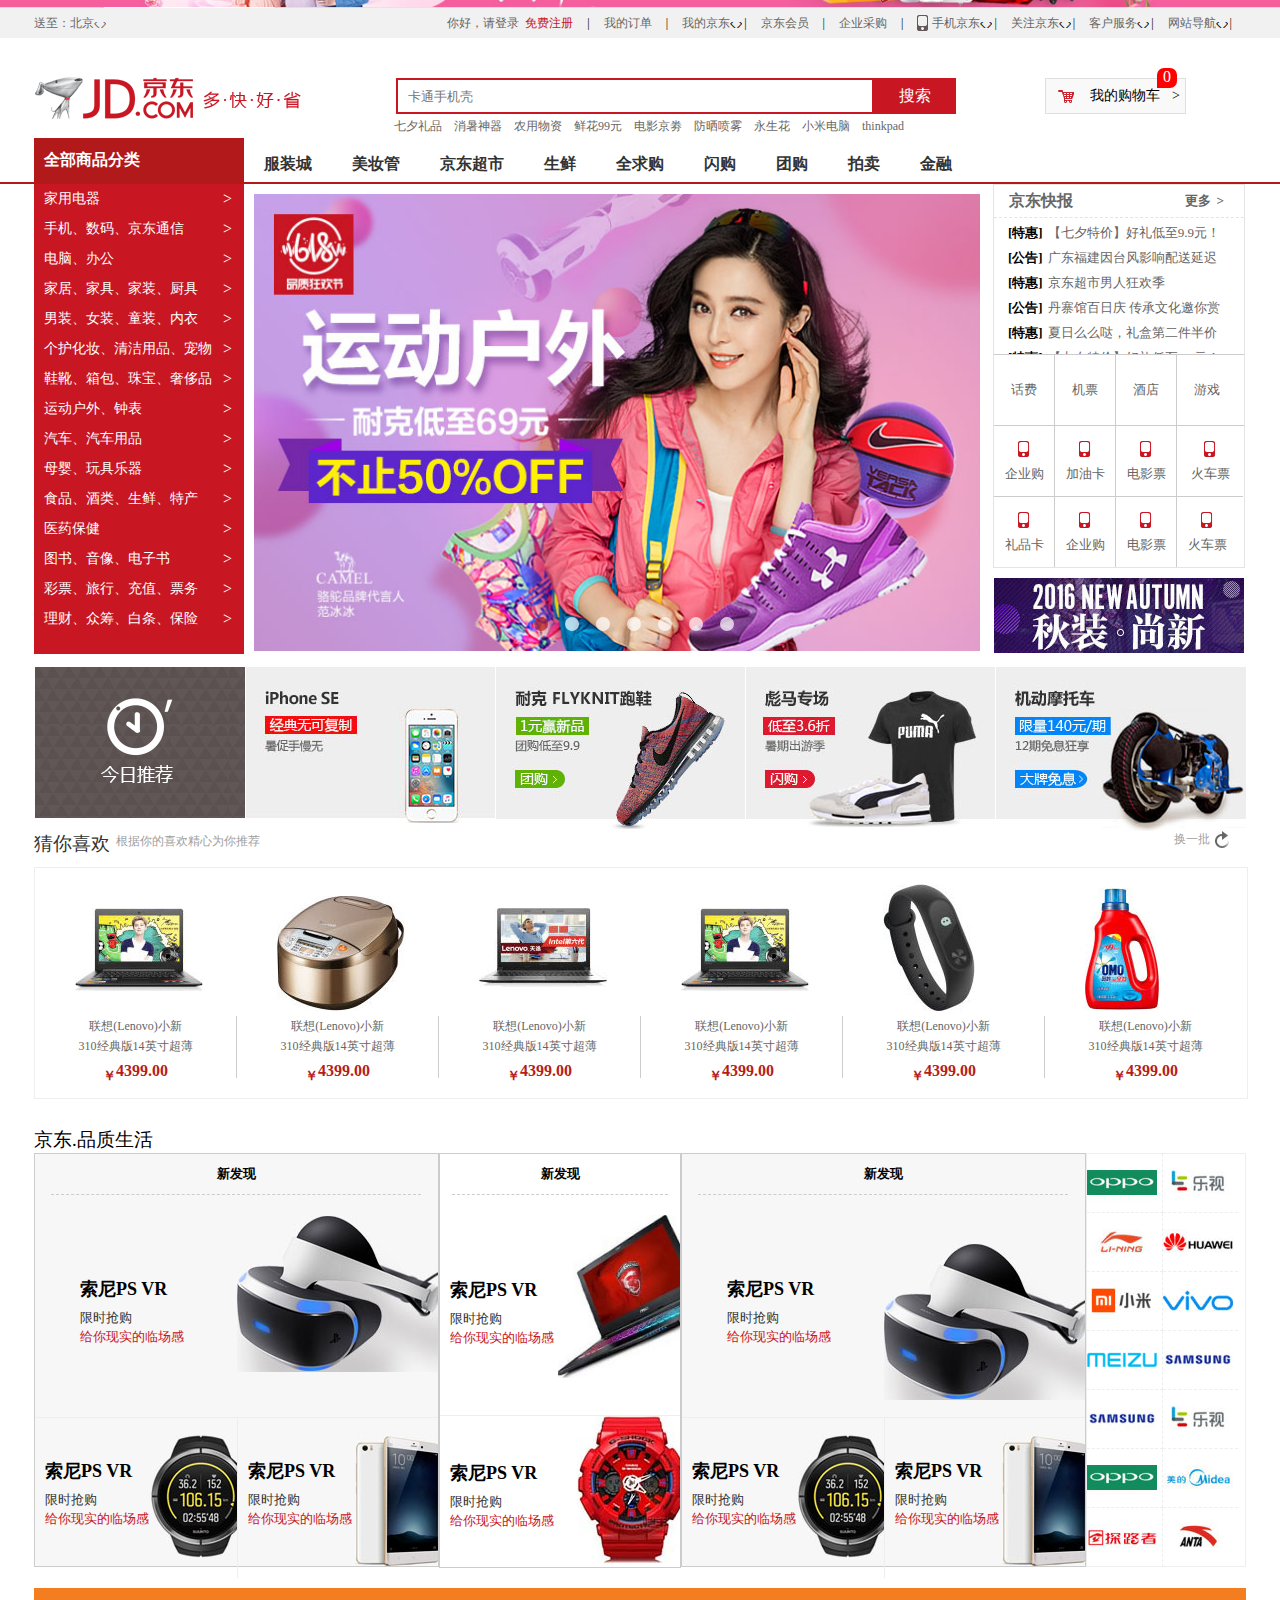
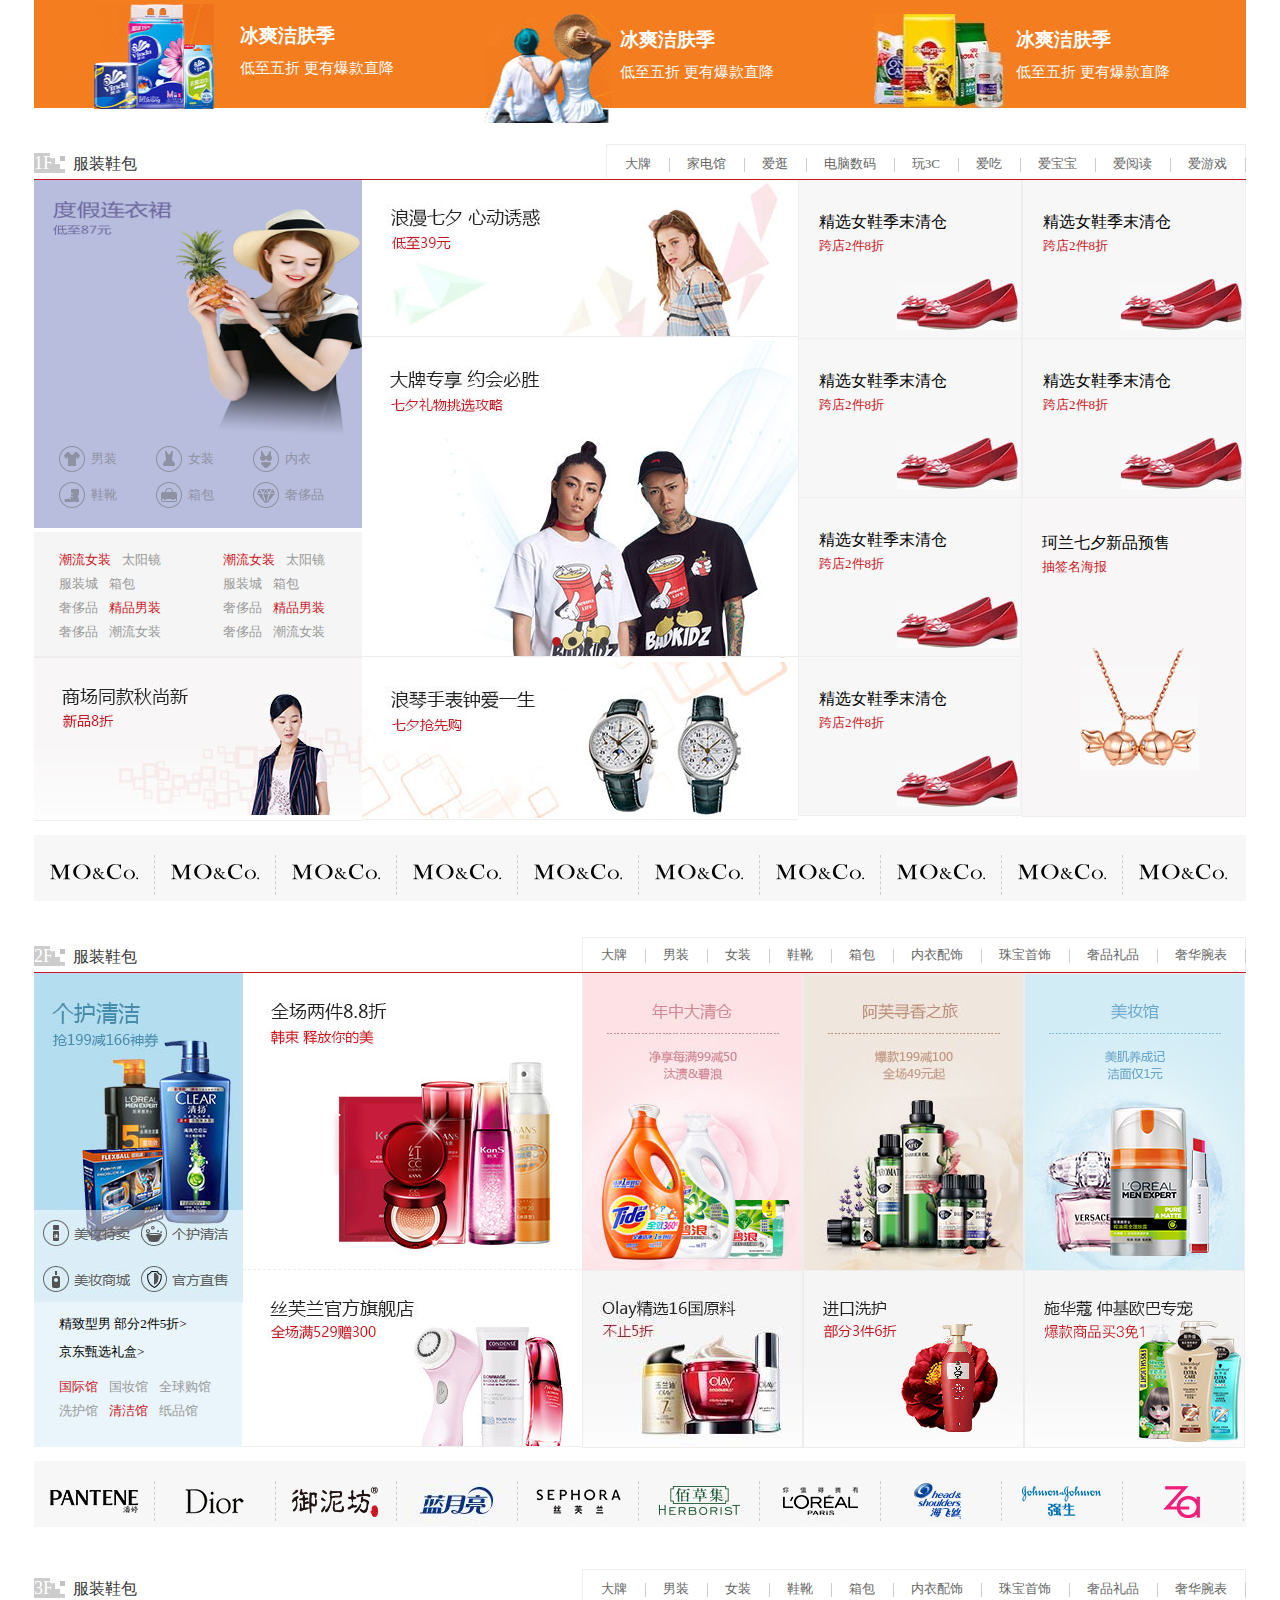
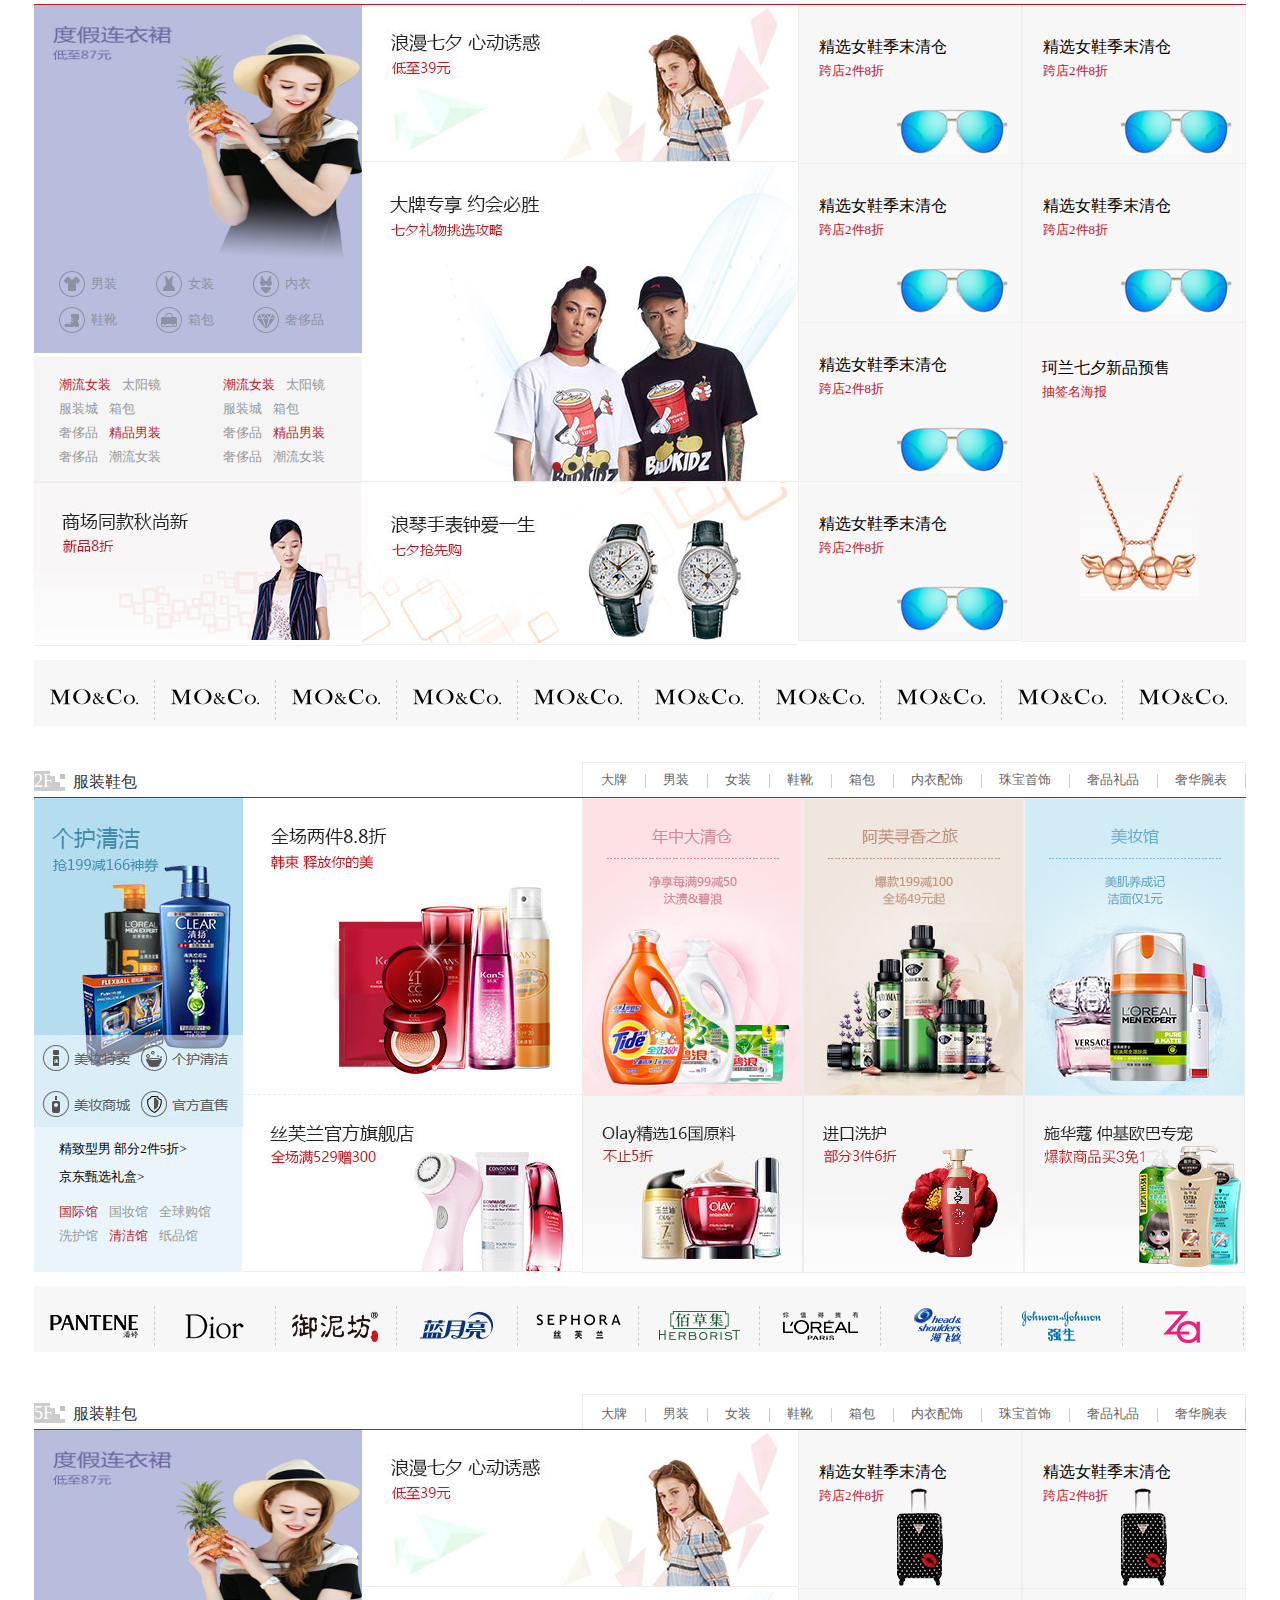
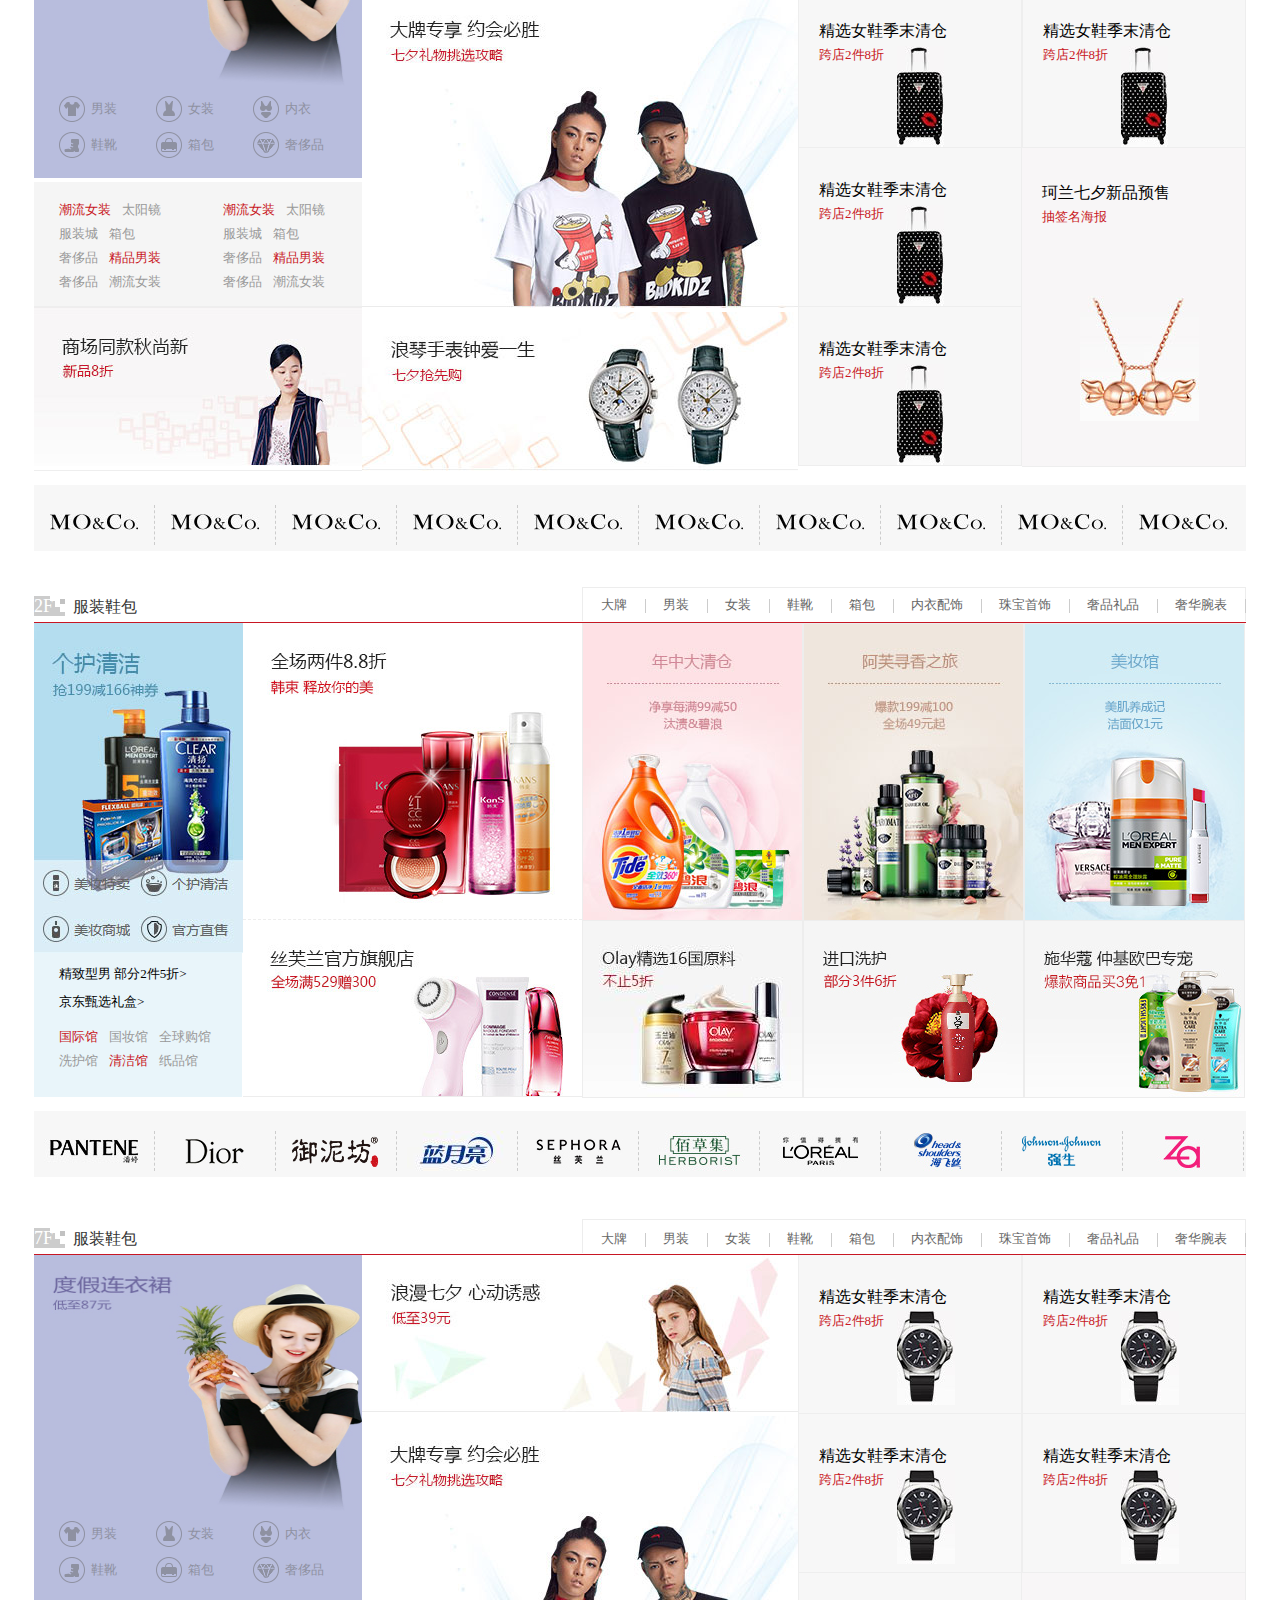
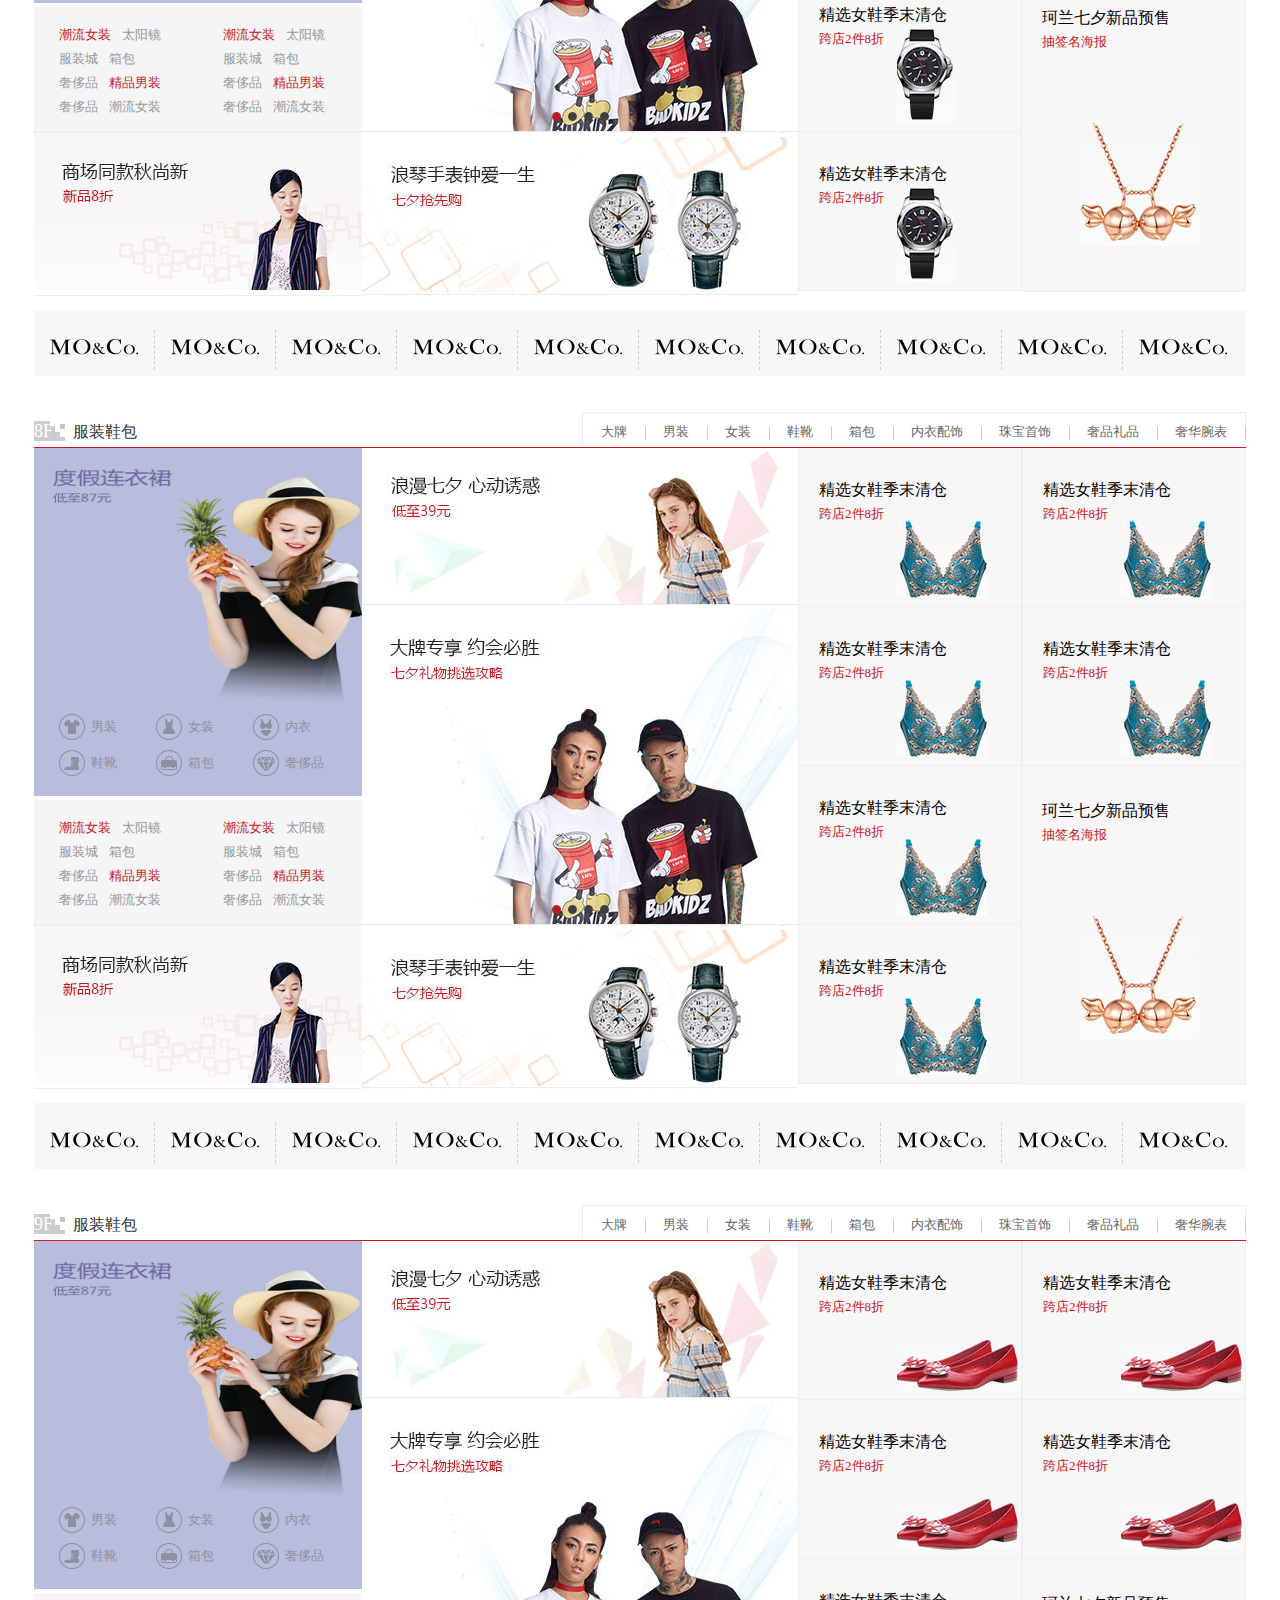
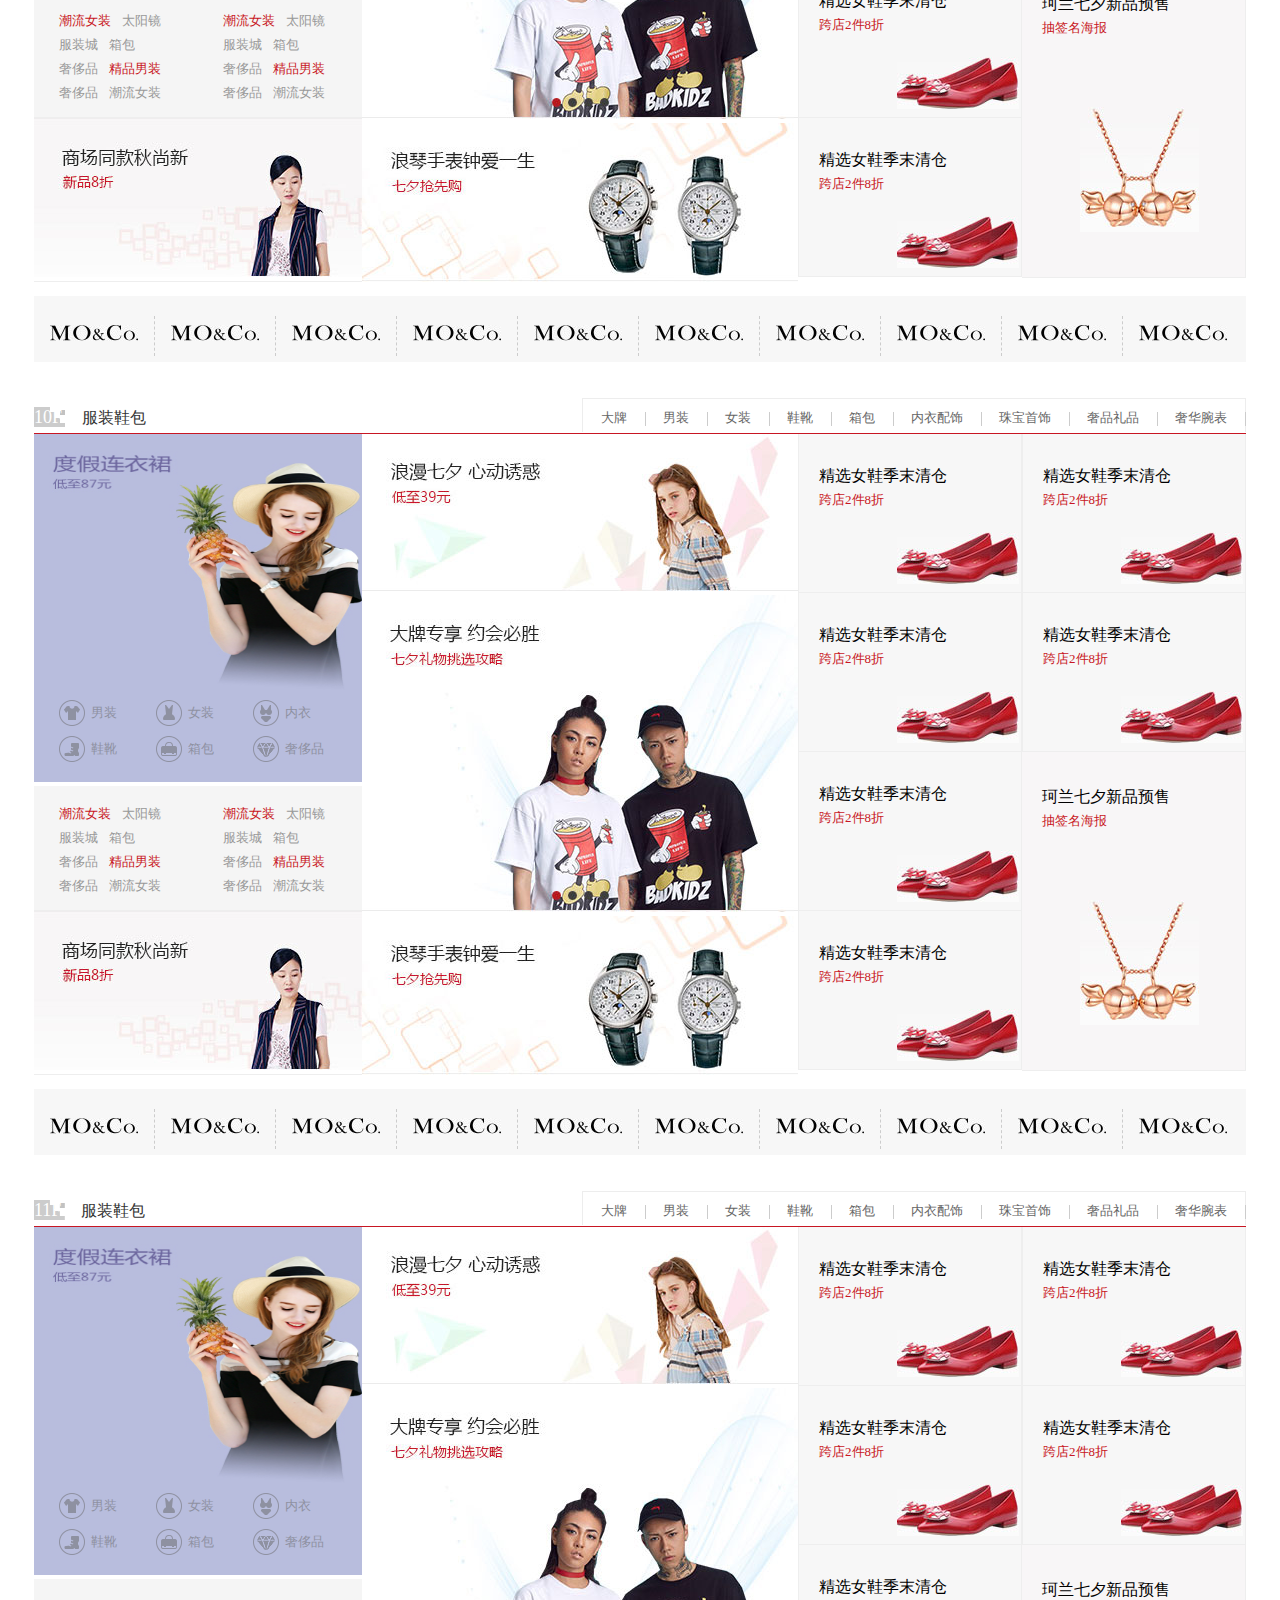
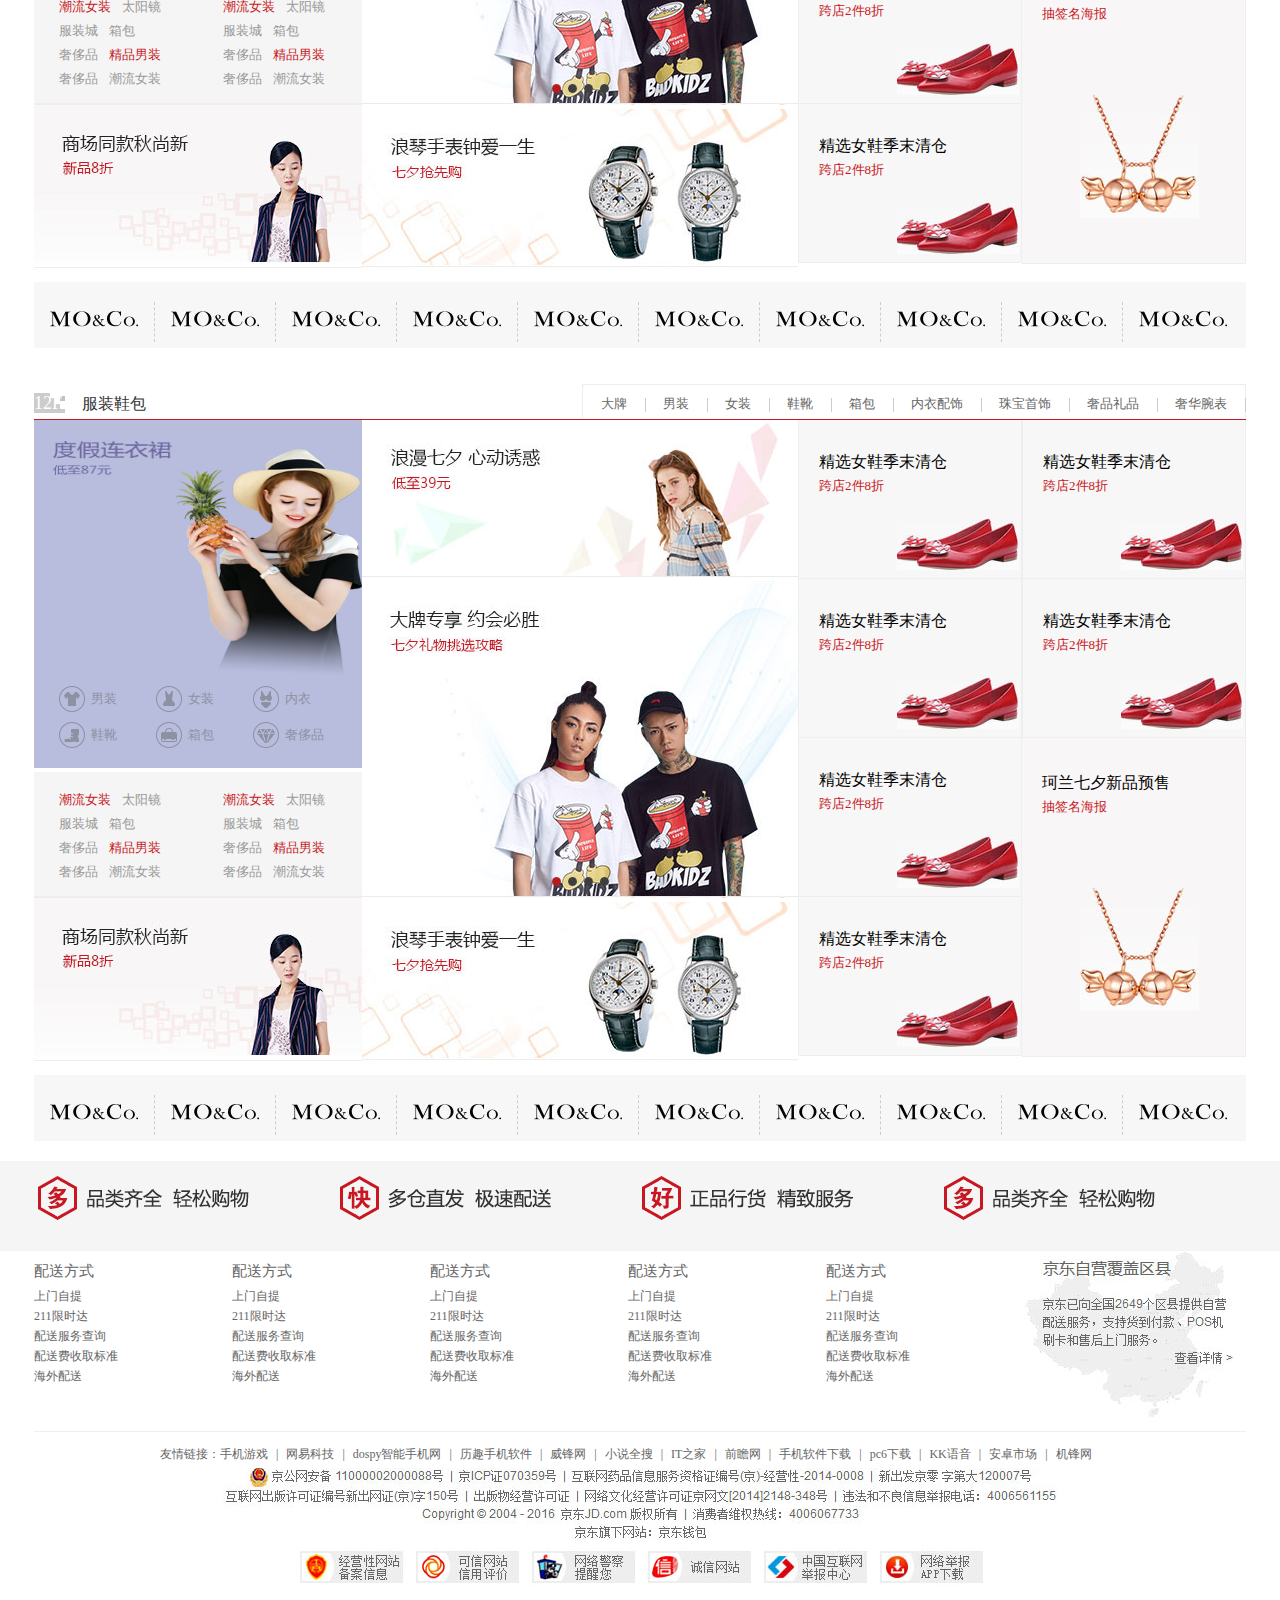
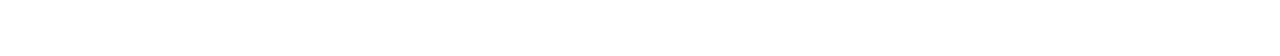
<file: works/jd&detail/index.html>
<!doctype html>
<html>
<head>
<meta charset="utf-8">
<title>jingdong</title>
<link href="css/index.css" rel="stylesheet" type="text/css">
<script src="js/jquery-1.11.3.min.js"></script>
<script src="js/index.js"></script>

</head>

<body>
<div class="guanga"><img src="images/guangg.png"  /></div>	
<div class="header">
	<div class="header-top">
        <div class="inner">
            <h4>送至：北京<i><s>◇</s></i></h4>
            <ul>
                <li><a href="#">你好，请登录<em>免费注册</em></a><span>|</span></li>
                <li><a href="#">我的订单</a><span>|</span></li>
                <li><a href="#">我的京东</a><i><s>◇</s></i><span>|</span></li>
                <li><a href="#">京东会员</a><span>|</span></li>
                <li><a href="#">企业采购</a><span>|</span></li>
                <li class="ative"><a href="#">手机京东</a><i><s>◇</s></i><span>|</span></li>
                <li><a href="#">关注京东</a><i><s>◇</s></i><span>|</span></li>
                <li><a href="#">客户服务</a><i><s>◇</s></i><span>|</span></li>
                <li><a href="#">网站导航</a><i><s>◇</s></i><span>|</span></li>
            </ul>
        </div>
    </div>
    <div class="header-mid">
        <div class="inner">
            <div class="logo"><img src="images/logo-201305.png"></div>
            <div class="mid-right">
            	<div class="mid-input">
                	<form>
                    	<input type="text" name=""class="text1" placeholder="卡通手机壳">
                        <input type="submit" value="搜索" class="sub">
                    </form> 
                 </div>
                 <div class="mid-left"><h4>我的购物车<span>></span></h4><p>0</p></div>
                 <div class="mid-li">  
                        <ul>
                            <li><a href="#">七夕礼品</a></li>
                            <li><a href="#">消暑神器</a></li>
                            <li><a href="#">农用物资</a></li>
                            <li><a href="#">鲜花99元</a></li>
                            <li><a href="#">电影京劵</a></li>
                            <li><a href="#">防晒喷雾</a></li>
                            <li><a href="#">永生花</a></li>
                            <li><a href="#">小米电脑</a></li>
                            <li><a href="#">thinkpad</a></li>
                        </ul>
                 </div>
            </div>
        </div>
    </div> 
    <div class="header-bot">
    	<div class="inner">
            <div class="h-bot-zi">
                <h4><a href="#">全部商品分类</a></h4>
            </div>
            <div class="h-bot-li">
            	<ul>
                	<li><a href="#">服装城</a></li>
                	<li><a href="#">美妆管</a></li>
                	<li><a href="#">京东超市</a></li>
                	<li><a href="#">生鲜</a></li>
                	<li><a href="#">全求购</a></li>
                	<li><a href="#">闪购</a></li>
                	<li><a href="#">团购</a></li>
                	<li><a href="#">拍卖</a></li>
                	<li><a href="#">金融</a></li>
                </ul>
            </div>
        </div>    
    </div>  
</div>
<div class="banner">
	<div class="inner">
		<div class="banner-quan">
	        <div class="banner-left" id="jdMenu">
	            <ul>
	                <li><a href="#">家用电器</a><span>></span></li>
	                <li><a href="#">手机、数码、京东通信</a><span>></span></li>
	                <li><a href="#">电脑、办公</a><span>></span></li>
	                <li><a href="#">家居、家具、家装、厨具</a><span>></span></li>
	                <li><a href="#">男装、女装、童装、内衣</a><span>></span></li>
	                <li><a href="#">个护化妆、清洁用品、宠物</a><span>></span></li>
	                <li><a href="#">鞋靴、箱包、珠宝、奢侈品</a><span>></span></li>
	                <li><a href="#">运动户外、钟表</a><span>></span></li>
	                <li><a href="#">汽车、汽车用品</a><span>></span></li>
	                <li><a href="#">母婴、玩具乐器</a><span>></span></li>
	                <li><a href="#">食品、酒类、生鲜、特产</a><span>></span></li>
	                <li><a href="#">医药保健</a><span>></span></li>
	                <li><a href="#">图书、音像、电子书</a><span>></span></li>
	                <li><a href="#">彩票、旅行、充值、票务</a><span>></span></li>
	                <li><a href="#">理财、众筹、白条、保险</a><span>></span></li>
	            </ul>
	        </div>
	        <div id="menuCont" class="menu_cont">
	        	<div class="cate_part">
	                    <div class="t1"><a href="#">家电狂欢</a><span>></span></div>
	                    <div class="t2"><a href="#">品牌日</a><span>></span></div>
	                    <div class="t2"><a href="#">智能生活馆</a><span>></span></div>
	                    <div class="t2"><a href="#">京东净化馆</a><span>></span></div>
	                    <div class="t3"><a href="#">京东帮服务店</a><span>></span></div>
	                    <div class="t2"><a href="#">家电众筹馆</a><span> > </span></div>	 
	                    <dl>
	                        <dt><a href="##">大家电</a><span> > </span></dt>
	                        <dd><a href="#" class="jiadian">家电618</a></dd>
	                        <dd><a href="#">平板电视</a></dd>
	                        <dd><a href="#">空调</a></dd>
	                        <dd><a href="#">冰箱</a></dd>
	                        <dd><a href="#">洗衣机</a></dd>
	                        <dd><a href="#">家庭影院</a></dd>
	                        <dd><a href="#">DVD</a></dd>
	                        <dd><a href="#">迷你音响</a></dd>
	                        <dd><a href="#">酒柜</a></dd>
	              	   </dl>	              	
	                    <dl>
	                        <dt><a href="##">厨卫大电</a><span> > </span></dt>
	                        <dd><a href="#" class="jiadian">家电618</a></dd>
	                        <dd><a href="#">平板电视</a></dd>
	                        <dd><a href="#">空调</a></dd>
	                        <dd><a href="#">冰箱</a></dd>
	                        <dd><a href="#">洗衣机</a></dd>
	                        <dd><a href="#">家庭影院</a></dd>
	                        <dd><a href="#">DVD</a></dd>
	                        <dd><a href="#">迷你音响</a></dd>
	                        <dd><a href="#">酒柜</a></dd>
	              	   </dl>	              	
	                    <dl>
	                        <dt><a href="##">厨卫小电</a><span> > </span></dt>
	                        <dd><a href="#" class="jiadian">家电618</a></dd>
	                        <dd><a href="#">平板电视</a></dd>
	                        <dd><a href="#">空调</a></dd>
	                        <dd><a href="#">冰箱</a></dd>
	                        <dd><a href="#">洗衣机</a></dd>
	                        <dd><a href="#">家庭影院</a></dd>
	                        <dd><a href="#">DVD</a></dd>
	                        <dd><a href="#">迷你音响</a></dd>
	                        <dd><a href="#">酒柜</a></dd>
	              	   </dl>	              	
	                    <dl>
	                        <dt><a href="##">大家电</a><span> > </span></dt>
	                        <dd><a href="#" class="jiadian">家电618</a></dd>
	                        <dd><a href="#">平板电视</a></dd>
	                        <dd><a href="#">空调</a></dd>
	                        <dd><a href="#">冰箱</a></dd>
	                        <dd><a href="#">洗衣机</a></dd>
	                        <dd><a href="#">家庭影院</a></dd>
	                        <dd><a href="#">DVD</a></dd>
	                        <dd><a href="#">迷你音响</a></dd>
	                        <dd><a href="#">酒柜</a></dd>
	              	   </dl>	              	
	                    <dl>
	                        <dt><a href="##">大家电</a><span> > </span></dt>
	                        <dd><a href="#" class="jiadian">家电618</a></dd>
	                        <dd><a href="#">平板电视</a></dd>
	                        <dd><a href="#">空调</a></dd>
	                        <dd><a href="#">冰箱</a></dd>
	                        <dd><a href="#">洗衣机</a></dd>
	                        <dd><a href="#">家庭影院</a></dd>
	                        <dd><a href="#">DVD</a></dd>
	                        <dd><a href="#">迷你音响</a></dd>
	                        <dd><a href="#">酒柜</a></dd>
	              	   </dl>	              	
	                    <dl>
	                        <dt><a href="##">大家电</a><span> > </span></dt>
	                        <dd><a href="#" class="jiadian">家电618</a></dd>
	                        <dd><a href="#">平板电视</a></dd>
	                        <dd><a href="#">空调</a></dd>
	                        <dd><a href="#">冰箱</a></dd>
	                        <dd><a href="#">洗衣机</a></dd>
	                        <dd><a href="#">家庭影院</a></dd>
	                        <dd><a href="#">DVD</a></dd>
	                        <dd><a href="#">迷你音响</a></dd>
	                        <dd><a href="#">酒柜</a></dd>
	              	   </dl>	              	
	                    <dl>
	                        <dt><a href="##">大家电</a><span> > </span></dt>
	                        <dd><a href="#" class="jiadian">家电618</a></dd>
	                        <dd><a href="#">平板电视</a></dd>
	                        <dd><a href="#">空调</a></dd>
	                        <dd><a href="#">冰箱</a></dd>
	                        <dd><a href="#">洗衣机</a></dd>
	                        <dd><a href="#">家庭影院</a></dd>
	                        <dd><a href="#">DVD</a></dd>
	                        <dd><a href="#">迷你音响</a></dd>
	                        <dd><a href="#">酒柜</a></dd>
	              	   </dl>	              	
	                    <dl>
	                        <dt><a href="##">大家电</a><span> > </span></dt>
	                        <dd><a href="#" class="jiadian">家电618</a></dd>
	                        <dd><a href="#">平板电视</a></dd>
	                        <dd><a href="#">空调</a></dd>
	                        <dd><a href="#">冰箱</a></dd>
	                        <dd><a href="#">洗衣机</a></dd>
	                        <dd><a href="#">家庭影院</a></dd>
	                        <dd><a href="#">DVD</a></dd>
	                        <dd><a href="#">迷你音响</a></dd>
	                        <dd><a href="#">酒柜</a></dd>
	              	   </dl>	              	
	                    <dl>
	                        <dt><a href="##">大家电</a><span> > </span></dt>
	                        <dd><a href="#" class="jiadian">家电618</a></dd>
	                        <dd><a href="#">平板电视</a></dd>
	                        <dd><a href="#">空调</a></dd>
	                        <dd><a href="#">冰箱</a></dd>
	                        <dd><a href="#">洗衣机</a></dd>
	                        <dd><a href="#">家庭影院</a></dd>
	                        <dd><a href="#">DVD</a></dd>
	                        <dd><a href="#">迷你音响</a></dd>
	                        <dd><a href="#">酒柜</a></dd>
	              	   </dl>	              	
	                    <dl>
	                        <dt><a href="##">大家电</a><span> > </span></dt>
	                        <dd><a href="#" class="jiadian">家电618</a></dd>
	                        <dd><a href="#">平板电视</a></dd>
	                        <dd><a href="#">空调</a></dd>
	                        <dd><a href="#">冰箱</a></dd>
	                        <dd><a href="#">洗衣机</a></dd>
	                        <dd><a href="#">家庭影院</a></dd>
	                        <dd><a href="#">DVD</a></dd>
	                        <dd><a href="#">迷你音响</a></dd>
	                        <dd><a href="#">酒柜</a></dd>
	              	   </dl>	              	
	                    <dl>
	                        <dt><a href="##">大家电</a><span> > </span></dt>
	                        <dd><a href="#" class="jiadian">家电618</a></dd>
	                        <dd><a href="#">平板电视</a></dd>
	                        <dd><a href="#">空调</a></dd>
	                        <dd><a href="#">冰箱</a></dd>
	                        <dd><a href="#">洗衣机</a></dd>
	                        <dd><a href="#">家庭影院</a></dd>
	                        <dd><a href="#">DVD</a></dd>
	                        <dd><a href="#">迷你音响</a></dd>
	                        <dd><a href="#">酒柜</a></dd>
	              	   </dl>	              	
	                    <dl>
	                        <dt><a href="##">大家电</a><span> > </span></dt>
	                        <dd><a href="#" class="jiadian">家电618</a></dd>
	                        <dd><a href="#">平板电视</a></dd>
	                        <dd><a href="#">空调</a></dd>
	                        <dd><a href="#">冰箱</a></dd>
	                        <dd><a href="#">洗衣机</a></dd>
	                        <dd><a href="#">家庭影院</a></dd>
	                        <dd><a href="#">DVD</a></dd>
	                        <dd><a href="#">迷你音响</a></dd>
	                        <dd><a href="#">酒柜</a></dd>
	              	   </dl>	              	
	                    <dl>
	                        <dt><a href="##">大家电</a><span> > </span></dt>
	                        <dd><a href="#" class="jiadian">家电618</a></dd>
	                        <dd><a href="#">平板电视</a></dd>
	                        <dd><a href="#">空调</a></dd>
	                        <dd><a href="#">冰箱</a></dd>
	                        <dd><a href="#">洗衣机</a></dd>
	                        <dd><a href="#">家庭影院</a></dd>
	                        <dd><a href="#">DVD</a></dd>
	                        <dd><a href="#">迷你音响</a></dd>
	                        <dd><a href="#">酒柜</a></dd>
	              	   </dl>	              	
	
	       	    </div>
	            <div class="cate_part">
	            	     <div class="t1"><a href="#">家电狂欢</a><span>></span></div>
	                    <div class="t2"><a href="#">品牌日</a><span>></span></div>
	                    <div class="t2"><a href="#">智能生活馆</a><span>></span></div>
	                    <div class="t2"><a href="#">京东净化馆</a><span>></span></div>
	                    <div class="t3"><a href="#">京东帮服务店</a><span>></span></div>
	                    <div class="t2"><a href="#">家电众筹馆</a><span>></span></div>
	
	                    <dl>
	                        <dt><a href="##">大家电</a><span> > </span></dt>
	                        <dd><a href="#" class="jiadian">家电618</a></dd>
	                        <dd><a href="#">平板电视</a></dd>
	                        <dd><a href="#">空调</a></dd>
	                        <dd><a href="#">冰箱</a></dd>
	                        <dd><a href="#">洗衣机</a></dd>
	                        <dd><a href="#">家庭影院</a></dd>
	                        <dd><a href="#">DVD</a></dd>
	                        <dd><a href="#">迷你音响</a></dd>
	                        <dd><a href="#">酒柜</a></dd>
	              	   </dl>	              	
	                    <dl>
	                        <dt><a href="##">大家电</a><span> > </span></dt>
	                        <dd><a href="#" class="jiadian">家电618</a></dd>
	                        <dd><a href="#">平板电视</a></dd>
	                        <dd><a href="#">空调</a></dd>
	                        <dd><a href="#">冰箱</a></dd>
	                        <dd><a href="#">洗衣机</a></dd>
	                        <dd><a href="#">家庭影院</a></dd>
	                        <dd><a href="#">DVD</a></dd>
	                        <dd><a href="#">迷你音响</a></dd>
	                        <dd><a href="#">酒柜</a></dd>
	              	   </dl>	              	
	                    <dl>
	                        <dt><a href="##">大家电</a><span> > </span></dt>
	                        <dd><a href="#" class="jiadian">家电618</a></dd>
	                        <dd><a href="#">平板电视</a></dd>
	                        <dd><a href="#">空调</a></dd>
	                        <dd><a href="#">冰箱</a></dd>
	                        <dd><a href="#">洗衣机</a></dd>
	                        <dd><a href="#">家庭影院</a></dd>
	                        <dd><a href="#">DVD</a></dd>
	                        <dd><a href="#">迷你音响</a></dd>
	                        <dd><a href="#">酒柜</a></dd>
	              	   </dl>	              	
	                    <dl>
	                        <dt><a href="##">大家电</a><span> > </span></dt>
	                        <dd><a href="#" class="jiadian">家电618</a></dd>
	                        <dd><a href="#">平板电视</a></dd>
	                        <dd><a href="#">空调</a></dd>
	                        <dd><a href="#">冰箱</a></dd>
	                        <dd><a href="#">洗衣机</a></dd>
	                        <dd><a href="#">家庭影院</a></dd>
	                        <dd><a href="#">DVD</a></dd>
	                        <dd><a href="#">迷你音响</a></dd>
	                        <dd><a href="#">酒柜</a></dd>
	              	   </dl>	              	
	                    <dl>
	                        <dt><a href="##">大家电</a><span> > </span></dt>
	                        <dd><a href="#" class="jiadian">家电618</a></dd>
	                        <dd><a href="#">平板电视</a></dd>
	                        <dd><a href="#">空调</a></dd>
	                        <dd><a href="#">冰箱</a></dd>
	                        <dd><a href="#">洗衣机</a></dd>
	                        <dd><a href="#">家庭影院</a></dd>
	                        <dd><a href="#">DVD</a></dd>
	                        <dd><a href="#">迷你音响</a></dd>
	                        <dd><a href="#">酒柜</a></dd>
	              	   </dl>	              	
	                    <dl>
	                        <dt><a href="##">大家电</a><span> > </span></dt>
	                        <dd><a href="#" class="jiadian">家电618</a></dd>
	                        <dd><a href="#">平板电视</a></dd>
	                        <dd><a href="#">空调</a></dd>
	                        <dd><a href="#">冰箱</a></dd>
	                        <dd><a href="#">洗衣机</a></dd>
	                        <dd><a href="#">家庭影院</a></dd>
	                        <dd><a href="#">DVD</a></dd>
	                        <dd><a href="#">迷你音响</a></dd>
	                        <dd><a href="#">酒柜</a></dd>
	              	   </dl>	              	
	                    <dl>
	                        <dt><a href="##">大家电</a><span> > </span></dt>
	                        <dd><a href="#" class="jiadian">家电618</a></dd>
	                        <dd><a href="#">平板电视</a></dd>
	                        <dd><a href="#">空调</a></dd>
	                        <dd><a href="#">冰箱</a></dd>
	                        <dd><a href="#">洗衣机</a></dd>
	                        <dd><a href="#">家庭影院</a></dd>
	                        <dd><a href="#">DVD</a></dd>
	                        <dd><a href="#">迷你音响</a></dd>
	                        <dd><a href="#">酒柜</a></dd>
	              	   </dl>	              	
	                    <dl>
	                        <dt><a href="##">大家电</a><span> > </span></dt>
	                        <dd><a href="#" class="jiadian">家电618</a></dd>
	                        <dd><a href="#">平板电视</a></dd>
	                        <dd><a href="#">空调</a></dd>
	                        <dd><a href="#">冰箱</a></dd>
	                        <dd><a href="#">洗衣机</a></dd>
	                        <dd><a href="#">家庭影院</a></dd>
	                        <dd><a href="#">DVD</a></dd>
	                        <dd><a href="#">迷你音响</a></dd>
	                        <dd><a href="#">酒柜</a></dd>
	              	   </dl>	              	
	                    <dl>
	                        <dt><a href="##">大家电</a><span> > </span></dt>
	                        <dd><a href="#" class="jiadian">家电618</a></dd>
	                        <dd><a href="#">平板电视</a></dd>
	                        <dd><a href="#">空调</a></dd>
	                        <dd><a href="#">冰箱</a></dd>
	                        <dd><a href="#">洗衣机</a></dd>
	                        <dd><a href="#">家庭影院</a></dd>
	                        <dd><a href="#">DVD</a></dd>
	                        <dd><a href="#">迷你音响</a></dd>
	                        <dd><a href="#">酒柜</a></dd>
	              	   </dl>	              	
	                    <dl>
	                        <dt><a href="##">大家电</a><span> > </span></dt>
	                        <dd><a href="#" class="jiadian">家电618</a></dd>
	                        <dd><a href="#">平板电视</a></dd>
	                        <dd><a href="#">空调</a></dd>
	                        <dd><a href="#">冰箱</a></dd>
	                        <dd><a href="#">洗衣机</a></dd>
	                        <dd><a href="#">家庭影院</a></dd>
	                        <dd><a href="#">DVD</a></dd>
	                        <dd><a href="#">迷你音响</a></dd>
	                        <dd><a href="#">酒柜</a></dd>
	              	   </dl>	              	
	                    <dl>
	                        <dt><a href="##">大家电</a><span> > </span></dt>
	                        <dd><a href="#" class="jiadian">家电618</a></dd>
	                        <dd><a href="#">平板电视</a></dd>
	                        <dd><a href="#">空调</a></dd>
	                        <dd><a href="#">冰箱</a></dd>
	                        <dd><a href="#">洗衣机</a></dd>
	                        <dd><a href="#">家庭影院</a></dd>
	                        <dd><a href="#">DVD</a></dd>
	                        <dd><a href="#">迷你音响</a></dd>
	                        <dd><a href="#">酒柜</a></dd>
	              	   </dl>	              	
	                    <dl>
	                        <dt><a href="##">大家电</a><span> > </span></dt>
	                        <dd><a href="#" class="jiadian">家电618</a></dd>
	                        <dd><a href="#">平板电视</a></dd>
	                        <dd><a href="#">空调</a></dd>
	                        <dd><a href="#">冰箱</a></dd>
	                        <dd><a href="#">洗衣机</a></dd>
	                        <dd><a href="#">家庭影院</a></dd>
	                        <dd><a href="#">DVD</a></dd>
	                        <dd><a href="#">迷你音响</a></dd>
	                        <dd><a href="#">酒柜</a></dd>
	              	   </dl>	              	
	                    <dl>
	                        <dt><a href="##">大家电</a><span> > </span></dt>
	                        <dd><a href="#" class="jiadian">家电618</a></dd>
	                        <dd><a href="#">平板电视</a></dd>
	                        <dd><a href="#">空调</a></dd>
	                        <dd><a href="#">冰箱</a></dd>
	                        <dd><a href="#">洗衣机</a></dd>
	                        <dd><a href="#">家庭影院</a></dd>
	                        <dd><a href="#">DVD</a></dd>
	                        <dd><a href="#">迷你音响</a></dd>
	                        <dd><a href="#">酒柜</a></dd>
	              	   </dl>	              	
	            </div>
	            <div class="cate_part">
	                    <div class="t1"><a href="#">家电狂欢</a><span>></span></div>
	                    <div class="t2"><a href="#">品牌日</a><span>></span></div>
	                    <div class="t2"><a href="#">智能生活馆</a><span>></span></div>
	                    <div class="t2"><a href="#">京东净化馆</a><span>></span></div>
	                    <div class="t3"><a href="#">京东帮服务店</a><span>></span></div>
	                    <div class="t2"><a href="#">家电众筹馆</a><span>></span></div>
	         		<dl>
                        <dt><a href="##">大家电</a><span> > </span></dt>
                        <dd><a href="#" class="jiadian">家电618</a></dd>
                        <dd><a href="#">平板电视</a></dd>
                        <dd><a href="#">空调</a></dd>
                        <dd><a href="#">冰箱</a></dd>
                        <dd><a href="#">洗衣机</a></dd>
                        <dd><a href="#">家庭影院</a></dd>
                        <dd><a href="#">DVD</a></dd>
                        <dd><a href="#">迷你音响</a></dd>
                        <dd><a href="#">酒柜</a></dd>
              		</dl>	              	
	         		<dl>
                        <dt><a href="##">大家电</a><span> > </span></dt>
                        <dd><a href="#" class="jiadian">家电618</a></dd>
                        <dd><a href="#">平板电视</a></dd>
                        <dd><a href="#">空调</a></dd>
                        <dd><a href="#">冰箱</a></dd>
                        <dd><a href="#">洗衣机</a></dd>
                        <dd><a href="#">家庭影院</a></dd>
                        <dd><a href="#">DVD</a></dd>
                        <dd><a href="#">迷你音响</a></dd>
                        <dd><a href="#">酒柜</a></dd>
              		</dl>	              	
	         		<dl>
                        <dt><a href="##">大家电</a><span> > </span></dt>
                        <dd><a href="#" class="jiadian">家电618</a></dd>
                        <dd><a href="#">平板电视</a></dd>
                        <dd><a href="#">空调</a></dd>
                        <dd><a href="#">冰箱</a></dd>
                        <dd><a href="#">洗衣机</a></dd>
                        <dd><a href="#">家庭影院</a></dd>
                        <dd><a href="#">DVD</a></dd>
                        <dd><a href="#">迷你音响</a></dd>
                        <dd><a href="#">酒柜</a></dd>
              		</dl>	              	
	         		<dl>
                        <dt><a href="##">大家电</a><span> > </span></dt>
                        <dd><a href="#" class="jiadian">家电618</a></dd>
                        <dd><a href="#">平板电视</a></dd>
                        <dd><a href="#">空调</a></dd>
                        <dd><a href="#">冰箱</a></dd>
                        <dd><a href="#">洗衣机</a></dd>
                        <dd><a href="#">家庭影院</a></dd>
                        <dd><a href="#">DVD</a></dd>
                        <dd><a href="#">迷你音响</a></dd>
                        <dd><a href="#">酒柜</a></dd>
              		</dl>	              	
	         		<dl>
                        <dt><a href="##">大家电</a><span> > </span></dt>
                        <dd><a href="#" class="jiadian">家电618</a></dd>
                        <dd><a href="#">平板电视</a></dd>
                        <dd><a href="#">空调</a></dd>
                        <dd><a href="#">冰箱</a></dd>
                        <dd><a href="#">洗衣机</a></dd>
                        <dd><a href="#">家庭影院</a></dd>
                        <dd><a href="#">DVD</a></dd>
                        <dd><a href="#">迷你音响</a></dd>
                        <dd><a href="#">酒柜</a></dd>
              		</dl>	              	
	         		<dl>
                        <dt><a href="##">大家电</a><span> > </span></dt>
                        <dd><a href="#" class="jiadian">家电618</a></dd>
                        <dd><a href="#">平板电视</a></dd>
                        <dd><a href="#">空调</a></dd>
                        <dd><a href="#">冰箱</a></dd>
                        <dd><a href="#">洗衣机</a></dd>
                        <dd><a href="#">家庭影院</a></dd>
                        <dd><a href="#">DVD</a></dd>
                        <dd><a href="#">迷你音响</a></dd>
                        <dd><a href="#">酒柜</a></dd>
              		</dl>	              	
	         		<dl>
                        <dt><a href="##">大家电</a><span> > </span></dt>
                        <dd><a href="#" class="jiadian">家电618</a></dd>
                        <dd><a href="#">平板电视</a></dd>
                        <dd><a href="#">空调</a></dd>
                        <dd><a href="#">冰箱</a></dd>
                        <dd><a href="#">洗衣机</a></dd>
                        <dd><a href="#">家庭影院</a></dd>
                        <dd><a href="#">DVD</a></dd>
                        <dd><a href="#">迷你音响</a></dd>
                        <dd><a href="#">酒柜</a></dd>
              		</dl>	              	
	         		<dl>
                        <dt><a href="##">大家电</a><span> > </span></dt>
                        <dd><a href="#" class="jiadian">家电618</a></dd>
                        <dd><a href="#">平板电视</a></dd>
                        <dd><a href="#">空调</a></dd>
                        <dd><a href="#">冰箱</a></dd>
                        <dd><a href="#">洗衣机</a></dd>
                        <dd><a href="#">家庭影院</a></dd>
                        <dd><a href="#">DVD</a></dd>
                        <dd><a href="#">迷你音响</a></dd>
                        <dd><a href="#">酒柜</a></dd>
              		</dl>	              	
	         		<dl>
                        <dt><a href="##">大家电</a><span> > </span></dt>
                        <dd><a href="#" class="jiadian">家电618</a></dd>
                        <dd><a href="#">平板电视</a></dd>
                        <dd><a href="#">空调</a></dd>
                        <dd><a href="#">冰箱</a></dd>
                        <dd><a href="#">洗衣机</a></dd>
                        <dd><a href="#">家庭影院</a></dd>
                        <dd><a href="#">DVD</a></dd>
                        <dd><a href="#">迷你音响</a></dd>
                        <dd><a href="#">酒柜</a></dd>
              		</dl>	              	
	         		<dl>
                        <dt><a href="##">大家电</a><span> > </span></dt>
                        <dd><a href="#" class="jiadian">家电618</a></dd>
                        <dd><a href="#">平板电视</a></dd>
                        <dd><a href="#">空调</a></dd>
                        <dd><a href="#">冰箱</a></dd>
                        <dd><a href="#">洗衣机</a></dd>
                        <dd><a href="#">家庭影院</a></dd>
                        <dd><a href="#">DVD</a></dd>
                        <dd><a href="#">迷你音响</a></dd>
                        <dd><a href="#">酒柜</a></dd>
              		</dl>	              	
	         		<dl>
                        <dt><a href="##">大家电</a><span> > </span></dt>
                        <dd><a href="#" class="jiadian">家电618</a></dd>
                        <dd><a href="#">平板电视</a></dd>
                        <dd><a href="#">空调</a></dd>
                        <dd><a href="#">冰箱</a></dd>
                        <dd><a href="#">洗衣机</a></dd>
                        <dd><a href="#">家庭影院</a></dd>
                        <dd><a href="#">DVD</a></dd>
                        <dd><a href="#">迷你音响</a></dd>
                        <dd><a href="#">酒柜</a></dd>
              		</dl>	              	
	         		<dl>
                        <dt><a href="##">大家电</a><span> > </span></dt>
                        <dd><a href="#" class="jiadian">家电618</a></dd>
                        <dd><a href="#">平板电视</a></dd>
                        <dd><a href="#">空调</a></dd>
                        <dd><a href="#">冰箱</a></dd>
                        <dd><a href="#">洗衣机</a></dd>
                        <dd><a href="#">家庭影院</a></dd>
                        <dd><a href="#">DVD</a></dd>
                        <dd><a href="#">迷你音响</a></dd>
                        <dd><a href="#">酒柜</a></dd>
              		</dl>	              	
	         		<dl>
                        <dt><a href="##">大家电</a><span> > </span></dt>
                        <dd><a href="#" class="jiadian">家电618</a></dd>
                        <dd><a href="#">平板电视</a></dd>
                        <dd><a href="#">空调</a></dd>
                        <dd><a href="#">冰箱</a></dd>
                        <dd><a href="#">洗衣机</a></dd>
                        <dd><a href="#">家庭影院</a></dd>
                        <dd><a href="#">DVD</a></dd>
                        <dd><a href="#">迷你音响</a></dd>
                        <dd><a href="#">酒柜</a></dd>
              		</dl>	              	
	            </div>
	            <div class="cate_part">
	                     <div class="t1"><a href="#">家电狂欢</a><span>></span></div>
	                    <div class="t2"><a href="#">品牌日</a><span>></span></div>
	                    <div class="t2"><a href="#">智能生活馆</a><span>></span></div>
	                    <div class="t2"><a href="#">京东净化馆</a><span>></span></div>
	                    <div class="t3"><a href="#">京东帮服务店</a><span>></span></div>
	                    <div class="t2"><a href="#">家电众筹馆</a><span>></span></div>
	
	                <dl>
	                    <dt>男装<span> > </span></dt>
	                    <dd><a href="#">西装</a></dd>
	                    <dd><a href="#">西装</a></dd>
	                    <dd><a href="#">皮衣</a></dd>
	                    <dd><a href="#">眼镜</a></dd>
	                    <dd><a href="#">眼镜</a></dd>
	                    <dd><a href="#">眼镜</a></dd>
	                    <dd><a href="#">眼镜</a></dd>
	                    <dd><a href="#">风衣</a></dd>
	                </dl>
	                <dl>
	                    <dt>男装<span> > </span></dt>
	                    <dd><a href="#">西装</a></dd>
	                    <dd><a href="#">西装</a></dd>
	                    <dd><a href="#">皮衣</a></dd>
	                    <dd><a href="#">眼镜</a></dd>
	                    <dd><a href="#">眼镜</a></dd>
	                    <dd><a href="#">眼镜</a></dd>
	                    <dd><a href="#">眼镜</a></dd>
	                    <dd><a href="#">风衣</a></dd>
	                </dl>
	                <dl>
	                    <dt>男装<span> > </span></dt>
	                    <dd><a href="#">西装</a></dd>
	                    <dd><a href="#">西装</a></dd>
	                    <dd><a href="#">皮衣</a></dd>
	                    <dd><a href="#">眼镜</a></dd>
	                    <dd><a href="#">眼镜</a></dd>
	                    <dd><a href="#">眼镜</a></dd>
	                    <dd><a href="#">眼镜</a></dd>
	                    <dd><a href="#">风衣</a></dd>
	                </dl>
	                <dl>
	                    <dt>男装<span> > </span></dt>
	                    <dd><a href="#">西装</a></dd>
	                    <dd><a href="#">西装</a></dd>
	                    <dd><a href="#">皮衣</a></dd>
	                    <dd><a href="#">眼镜</a></dd>
	                    <dd><a href="#">眼镜</a></dd>
	                    <dd><a href="#">眼镜</a></dd>
	                    <dd><a href="#">眼镜</a></dd>
	                    <dd><a href="#">风衣</a></dd>
	                </dl>
	                <dl>
	                    <dt>男装<span> > </span></dt>
	                    <dd><a href="#">西装</a></dd>
	                    <dd><a href="#">西装</a></dd>
	                    <dd><a href="#">皮衣</a></dd>
	                    <dd><a href="#">眼镜</a></dd>
	                    <dd><a href="#">眼镜</a></dd>
	                    <dd><a href="#">眼镜</a></dd>
	                    <dd><a href="#">眼镜</a></dd>
	                    <dd><a href="#">风衣</a></dd>
	                </dl>
	                <dl>
	                    <dt>男装<span> > </span></dt>
	                    <dd><a href="#">西装</a></dd>
	                    <dd><a href="#">西装</a></dd>
	                    <dd><a href="#">皮衣</a></dd>
	                    <dd><a href="#">眼镜</a></dd>
	                    <dd><a href="#">眼镜</a></dd>
	                    <dd><a href="#">眼镜</a></dd>
	                    <dd><a href="#">眼镜</a></dd>
	                    <dd><a href="#">风衣</a></dd>
	                </dl>
	                <dl>
	                    <dt>男装<span> > </span></dt>
	                    <dd><a href="#">西装</a></dd>
	                    <dd><a href="#">西装</a></dd>
	                    <dd><a href="#">皮衣</a></dd>
	                    <dd><a href="#">眼镜</a></dd>
	                    <dd><a href="#">眼镜</a></dd>
	                    <dd><a href="#">眼镜</a></dd>
	                    <dd><a href="#">眼镜</a></dd>
	                    <dd><a href="#">风衣</a></dd>
	                </dl>
	                <dl>
	                    <dt>男装<span> > </span></dt>
	                    <dd><a href="#">西装</a></dd>
	                    <dd><a href="#">西装</a></dd>
	                    <dd><a href="#">皮衣</a></dd>
	                    <dd><a href="#">眼镜</a></dd>
	                    <dd><a href="#">眼镜</a></dd>
	                    <dd><a href="#">眼镜</a></dd>
	                    <dd><a href="#">眼镜</a></dd>
	                    <dd><a href="#">风衣</a></dd>
	                </dl>
	                <dl>
	                    <dt>男装<span> > </span></dt>
	                    <dd><a href="#">西装</a></dd>
	                    <dd><a href="#">西装</a></dd>
	                    <dd><a href="#">皮衣</a></dd>
	                    <dd><a href="#">眼镜</a></dd>
	                    <dd><a href="#">眼镜</a></dd>
	                    <dd><a href="#">眼镜</a></dd>
	                    <dd><a href="#">眼镜</a></dd>
	                    <dd><a href="#">风衣</a></dd>
	                </dl>
	                <dl>
	                    <dt>男装<span> > </span></dt>
	                    <dd><a href="#">西装</a></dd>
	                    <dd><a href="#">西装</a></dd>
	                    <dd><a href="#">皮衣</a></dd>
	                    <dd><a href="#">眼镜</a></dd>
	                    <dd><a href="#">眼镜</a></dd>
	                    <dd><a href="#">眼镜</a></dd>
	                    <dd><a href="#">眼镜</a></dd>
	                    <dd><a href="#">风衣</a></dd>
	                </dl>
	                <dl>
	                    <dt>男装<span> > </span></dt>
	                    <dd><a href="#">西装</a></dd>
	                    <dd><a href="#">西装</a></dd>
	                    <dd><a href="#">皮衣</a></dd>
	                    <dd><a href="#">眼镜</a></dd>
	                    <dd><a href="#">眼镜</a></dd>
	                    <dd><a href="#">眼镜</a></dd>
	                    <dd><a href="#">眼镜</a></dd>
	                    <dd><a href="#">风衣</a></dd>
	                </dl>
	                <dl>
	                    <dt>男装<span> > </span></dt>
	                    <dd><a href="#">西装</a></dd>
	                    <dd><a href="#">西装</a></dd>
	                    <dd><a href="#">皮衣</a></dd>
	                    <dd><a href="#">眼镜</a></dd>
	                    <dd><a href="#">眼镜</a></dd>
	                    <dd><a href="#">眼镜</a></dd>
	                    <dd><a href="#">眼镜</a></dd>
	                    <dd><a href="#">风衣</a></dd>
	                </dl>
	            </div>
	            <div class="cate_part">
	                    <div class="t1"><a href="#">家电狂欢</a><span>></span></div>
	                    <div class="t2"><a href="#">品牌日</a><span>></span></div>
	                    <div class="t2"><a href="#">智能生活馆</a><span>></span></div>
	                    <div class="t2"><a href="#">京东净化馆</a><span>></span></div>
	                    <div class="t3"><a href="#">京东帮服务店</a><span>></span></div>
	                    <div class="t2"><a href="#">家电众筹馆</a><span>></span></div>
	
	                <dl>
	                    <dt>男装<span> > </span></dt>
	                    <dd><a href="#">西装</a></dd>
	                    <dd><a href="#">皮衣</a></dd>
	                    <dd><a href="#">眼镜</a></dd>
	                    <dd><a href="#">西装</a></dd>
	                    <dd><a href="#">皮衣</a></dd>
	                    <dd><a href="#">眼镜</a></dd>
	                    <dd><a href="#">风衣</a></dd>
	                </dl>
	                <dl>
	                    <dt>男装<span> > </span></dt>
	                    <dd><a href="#">西装</a></dd>
	                    <dd><a href="#">皮衣</a></dd>
	                    <dd><a href="#">眼镜</a></dd>
	                    <dd><a href="#">西装</a></dd>
	                    <dd><a href="#">皮衣</a></dd>
	                    <dd><a href="#">眼镜</a></dd>
	                    <dd><a href="#">风衣</a></dd>
	                </dl>
	                <dl>
	                    <dt>男装<span> > </span></dt>
	                    <dd><a href="#">西装</a></dd>
	                    <dd><a href="#">皮衣</a></dd>
	                    <dd><a href="#">眼镜</a></dd>
	                    <dd><a href="#">西装</a></dd>
	                    <dd><a href="#">皮衣</a></dd>
	                    <dd><a href="#">眼镜</a></dd>
	                    <dd><a href="#">风衣</a></dd>
	                </dl>
	                <dl>
	                    <dt>男装<span> > </span></dt>
	                    <dd><a href="#">西装</a></dd>
	                    <dd><a href="#">皮衣</a></dd>
	                    <dd><a href="#">眼镜</a></dd>
	                    <dd><a href="#">西装</a></dd>
	                    <dd><a href="#">皮衣</a></dd>
	                    <dd><a href="#">眼镜</a></dd>
	                    <dd><a href="#">风衣</a></dd>
	                </dl>
	                <dl>
	                    <dt>男装<span> > </span></dt>
	                    <dd><a href="#">西装</a></dd>
	                    <dd><a href="#">皮衣</a></dd>
	                    <dd><a href="#">眼镜</a></dd>
	                    <dd><a href="#">西装</a></dd>
	                    <dd><a href="#">皮衣</a></dd>
	                    <dd><a href="#">眼镜</a></dd>
	                    <dd><a href="#">风衣</a></dd>
	                </dl>
	                <dl>
	                    <dt>男装<span> > </span></dt>
	                    <dd><a href="#">西装</a></dd>
	                    <dd><a href="#">皮衣</a></dd>
	                    <dd><a href="#">眼镜</a></dd>
	                    <dd><a href="#">西装</a></dd>
	                    <dd><a href="#">皮衣</a></dd>
	                    <dd><a href="#">眼镜</a></dd>
	                    <dd><a href="#">风衣</a></dd>
	                </dl>
	            </div>
	            <div class="cate_part">
	                    <div class="t1"><a href="#">家电狂欢</a><span>></span></div>
	                    <div class="t2"><a href="#">品牌日</a><span>></span></div>
	                    <div class="t2"><a href="#">智能生活馆</a><span>></span></div>
	                    <div class="t2"><a href="#">京东净化馆</a><span>></span></div>
	                    <div class="t3"><a href="#">京东帮服务店</a><span>></span></div>
	                    <div class="t2"><a href="#">家电众筹馆</a><span>></span></div>
	
	                <dl>
	                    <dt>男装</dt>
	                    <dd><a href="#">西装</a></dd>
	                    <dd><a href="#">皮衣</a></dd>
	                    <dd><a href="#">眼镜</a></dd>
	                    <dd><a href="#">西装</a></dd>
	                    <dd><a href="#">皮衣</a></dd>
	                    <dd><a href="#">眼镜</a></dd>
	                    <dd><a href="#">风衣</a></dd>
	                </dl>
	                <dl>
	                    <dt>男装</dt>
	                    <dd><a href="#">西装</a></dd>
	                    <dd><a href="#">皮衣</a></dd>
	                    <dd><a href="#">西装</a></dd>
	                    <dd><a href="#">皮衣</a></dd>
	                    <dd><a href="#">眼镜</a></dd>
	                    <dd><a href="#">风衣</a></dd>
	                </dl>
	                <dl>
	                    <dt>男装</dt>
	                    <dd><a href="#">西装</a></dd>
	                    <dd><a href="#">皮衣</a></dd>
	                    <dd><a href="#">西装</a></dd>
	                    <dd><a href="#">皮衣</a></dd>
	                    <dd><a href="#">眼镜</a></dd>
	                    <dd><a href="#">风衣</a></dd>
	                </dl>
	                <dl>
	                    <dt>男装</dt>
	                    <dd><a href="#">西装</a></dd>
	                    <dd><a href="#">皮衣</a></dd>
	                    <dd><a href="#">西装</a></dd>
	                    <dd><a href="#">皮衣</a></dd>
	                    <dd><a href="#">眼镜</a></dd>
	                    <dd><a href="#">风衣</a></dd>
	                </dl>
	                <dl>
	                    <dt>男装</dt>
	                    <dd><a href="#">西装</a></dd>
	                    <dd><a href="#">皮衣</a></dd>
	                    <dd><a href="#">西装</a></dd>
	                    <dd><a href="#">皮衣</a></dd>
	                    <dd><a href="#">眼镜</a></dd>
	                    <dd><a href="#">风衣</a></dd>
	                </dl>
	                <dl>
	                    <dt>男装</dt>
	                    <dd><a href="#">西装</a></dd>
	                    <dd><a href="#">皮衣</a></dd>
	                    <dd><a href="#">西装</a></dd>
	                    <dd><a href="#">皮衣</a></dd>
	                    <dd><a href="#">眼镜</a></dd>
	                    <dd><a href="#">风衣</a></dd>
	                </dl>
	                <dl>
	                    <dt>男装</dt>
	                    <dd><a href="#">西装</a></dd>
	                    <dd><a href="#">皮衣</a></dd>
	                    <dd><a href="#">西装</a></dd>
	                    <dd><a href="#">皮衣</a></dd>
	                    <dd><a href="#">眼镜</a></dd>
	                    <dd><a href="#">风衣</a></dd>
	                </dl>
	            </div>
	            <div class="cate_part">
	                    <div class="t1"><a href="#">家电狂欢</a><span>></span></div>
	                    <div class="t2"><a href="#">品牌日</a><span>></span></div>
	                    <div class="t2"><a href="#">智能生活馆</a><span>></span></div>
	                    <div class="t2"><a href="#">京东净化馆</a><span>></span></div>
	                    <div class="t3"><a href="#">京东帮服务店</a><span>></span></div>
	                    <div class="t2"><a href="#">家电众筹馆</a><span>></span></div>
	
	         		<dl>
                        <dt><a href="##">大家电</a><span> > </span></dt>
                        <dd><a href="#" class="jiadian">家电618</a></dd>
                        <dd><a href="#">平板电视</a></dd>
                        <dd><a href="#">空调</a></dd>
                        <dd><a href="#">冰箱</a></dd>
                        <dd><a href="#">洗衣机</a></dd>
                        <dd><a href="#">家庭影院</a></dd>
                        <dd><a href="#">DVD</a></dd>
                        <dd><a href="#">迷你音响</a></dd>
                        <dd><a href="#">酒柜</a></dd>
              		</dl>	              	
	         		<dl>
                        <dt><a href="##">大家电</a><span> > </span></dt>
                        <dd><a href="#" class="jiadian">家电618</a></dd>
                        <dd><a href="#">平板电视</a></dd>
                        <dd><a href="#">空调</a></dd>
                        <dd><a href="#">冰箱</a></dd>
                        <dd><a href="#">洗衣机</a></dd>
                        <dd><a href="#">家庭影院</a></dd>
                        <dd><a href="#">DVD</a></dd>
                        <dd><a href="#">迷你音响</a></dd>
                        <dd><a href="#">酒柜</a></dd>
              		</dl>	              	
	         		<dl>
                        <dt><a href="##">大家电</a><span> > </span></dt>
                        <dd><a href="#" class="jiadian">家电618</a></dd>
                        <dd><a href="#">平板电视</a></dd>
                        <dd><a href="#">空调</a></dd>
                        <dd><a href="#">冰箱</a></dd>
                        <dd><a href="#">洗衣机</a></dd>
                        <dd><a href="#">家庭影院</a></dd>
                        <dd><a href="#">DVD</a></dd>
                        <dd><a href="#">迷你音响</a></dd>
                        <dd><a href="#">酒柜</a></dd>
              		</dl>	              	
	         		<dl>
                        <dt><a href="##">大家电</a><span> > </span></dt>
                        <dd><a href="#" class="jiadian">家电618</a></dd>
                        <dd><a href="#">平板电视</a></dd>
                        <dd><a href="#">空调</a></dd>
                        <dd><a href="#">冰箱</a></dd>
                        <dd><a href="#">洗衣机</a></dd>
                        <dd><a href="#">家庭影院</a></dd>
                        <dd><a href="#">DVD</a></dd>
                        <dd><a href="#">迷你音响</a></dd>
                        <dd><a href="#">酒柜</a></dd>
              		</dl>	              	
	         		<dl>
                        <dt><a href="##">大家电</a><span> > </span></dt>
                        <dd><a href="#" class="jiadian">家电618</a></dd>
                        <dd><a href="#">平板电视</a></dd>
                        <dd><a href="#">空调</a></dd>
                        <dd><a href="#">冰箱</a></dd>
                        <dd><a href="#">洗衣机</a></dd>
                        <dd><a href="#">家庭影院</a></dd>
                        <dd><a href="#">DVD</a></dd>
                        <dd><a href="#">迷你音响</a></dd>
                        <dd><a href="#">酒柜</a></dd>
              		</dl>	              	
	         		<dl>
                        <dt><a href="##">大家电</a><span> > </span></dt>
                        <dd><a href="#" class="jiadian">家电618</a></dd>
                        <dd><a href="#">平板电视</a></dd>
                        <dd><a href="#">空调</a></dd>
                        <dd><a href="#">冰箱</a></dd>
                        <dd><a href="#">洗衣机</a></dd>
                        <dd><a href="#">家庭影院</a></dd>
                        <dd><a href="#">DVD</a></dd>
                        <dd><a href="#">迷你音响</a></dd>
                        <dd><a href="#">酒柜</a></dd>
              		</dl>	              	
	         		<dl>
                        <dt><a href="##">大家电</a><span> > </span></dt>
                        <dd><a href="#" class="jiadian">家电618</a></dd>
                        <dd><a href="#">平板电视</a></dd>
                        <dd><a href="#">空调</a></dd>
                        <dd><a href="#">冰箱</a></dd>
                        <dd><a href="#">洗衣机</a></dd>
                        <dd><a href="#">家庭影院</a></dd>
                        <dd><a href="#">DVD</a></dd>
                        <dd><a href="#">迷你音响</a></dd>
                        <dd><a href="#">酒柜</a></dd>
              		</dl>	              	
	            </div>
	            <div class="cate_part">
	                 	<div class="t1"><a href="#">家电狂欢</a><span>></span></div>
	                    <div class="t2"><a href="#">品牌日</a><span>></span></div>
	                    <div class="t2"><a href="#">智能生活馆</a><span>></span></div>
	                    <div class="t2"><a href="#">京东净化馆</a><span>></span></div>
	                    <div class="t3"><a href="#">京东帮服务店</a><span>></span></div>
	                    <div class="t2"><a href="#">家电众筹馆</a><span>></span></div>
	
	         		<dl>
                        <dt><a href="##">大家电</a><span> > </span></dt>
                        <dd><a href="#" class="jiadian">家电618</a></dd>
                        <dd><a href="#">平板电视</a></dd>
                        <dd><a href="#">空调</a></dd>
                        <dd><a href="#">冰箱</a></dd>
                        <dd><a href="#">洗衣机</a></dd>
                        <dd><a href="#">家庭影院</a></dd>
                        <dd><a href="#">DVD</a></dd>
                        <dd><a href="#">迷你音响</a></dd>
                        <dd><a href="#">酒柜</a></dd>
              		</dl>	              	
	         		<dl>
                        <dt><a href="##">大家电</a><span> > </span></dt>
                        <dd><a href="#" class="jiadian">家电618</a></dd>
                        <dd><a href="#">平板电视</a></dd>
                        <dd><a href="#">空调</a></dd>
                        <dd><a href="#">冰箱</a></dd>
                        <dd><a href="#">洗衣机</a></dd>
                        <dd><a href="#">家庭影院</a></dd>
                        <dd><a href="#">DVD</a></dd>
                        <dd><a href="#">迷你音响</a></dd>
                        <dd><a href="#">酒柜</a></dd>
              		</dl>	              	
	         		<dl>
                        <dt><a href="##">大家电</a><span> > </span></dt>
                        <dd><a href="#" class="jiadian">家电618</a></dd>
                        <dd><a href="#">平板电视</a></dd>
                        <dd><a href="#">空调</a></dd>
                        <dd><a href="#">冰箱</a></dd>
                        <dd><a href="#">洗衣机</a></dd>
                        <dd><a href="#">家庭影院</a></dd>
                        <dd><a href="#">DVD</a></dd>
                        <dd><a href="#">迷你音响</a></dd>
                        <dd><a href="#">酒柜</a></dd>
              		</dl>	              	
	         		<dl>
                        <dt><a href="##">大家电</a><span> > </span></dt>
                        <dd><a href="#" class="jiadian">家电618</a></dd>
                        <dd><a href="#">平板电视</a></dd>
                        <dd><a href="#">空调</a></dd>
                        <dd><a href="#">冰箱</a></dd>
                        <dd><a href="#">洗衣机</a></dd>
                        <dd><a href="#">家庭影院</a></dd>
                        <dd><a href="#">DVD</a></dd>
                        <dd><a href="#">迷你音响</a></dd>
                        <dd><a href="#">酒柜</a></dd>
              		</dl>	              	
	         		<dl>
                        <dt><a href="##">大家电</a><span> > </span></dt>
                        <dd><a href="#" class="jiadian">家电618</a></dd>
                        <dd><a href="#">平板电视</a></dd>
                        <dd><a href="#">空调</a></dd>
                        <dd><a href="#">冰箱</a></dd>
                        <dd><a href="#">洗衣机</a></dd>
                        <dd><a href="#">家庭影院</a></dd>
                        <dd><a href="#">DVD</a></dd>
                        <dd><a href="#">迷你音响</a></dd>
                        <dd><a href="#">酒柜</a></dd>
              		</dl>	              	
	         		<dl>
                        <dt><a href="##">大家电</a><span> > </span></dt>
                        <dd><a href="#" class="jiadian">家电618</a></dd>
                        <dd><a href="#">平板电视</a></dd>
                        <dd><a href="#">空调</a></dd>
                        <dd><a href="#">冰箱</a></dd>
                        <dd><a href="#">洗衣机</a></dd>
                        <dd><a href="#">家庭影院</a></dd>
                        <dd><a href="#">DVD</a></dd>
                        <dd><a href="#">迷你音响</a></dd>
                        <dd><a href="#">酒柜</a></dd>
              		</dl>	              	
	         		<dl>
                        <dt><a href="##">大家电</a><span> > </span></dt>
                        <dd><a href="#" class="jiadian">家电618</a></dd>
                        <dd><a href="#">平板电视</a></dd>
                        <dd><a href="#">空调</a></dd>
                        <dd><a href="#">冰箱</a></dd>
                        <dd><a href="#">洗衣机</a></dd>
                        <dd><a href="#">家庭影院</a></dd>
                        <dd><a href="#">DVD</a></dd>
                        <dd><a href="#">迷你音响</a></dd>
                        <dd><a href="#">酒柜</a></dd>
              		</dl>	              	
	         		<dl>
                        <dt><a href="##">大家电</a><span> > </span></dt>
                        <dd><a href="#" class="jiadian">家电618</a></dd>
                        <dd><a href="#">平板电视</a></dd>
                        <dd><a href="#">空调</a></dd>
                        <dd><a href="#">冰箱</a></dd>
                        <dd><a href="#">洗衣机</a></dd>
                        <dd><a href="#">家庭影院</a></dd>
                        <dd><a href="#">DVD</a></dd>
                        <dd><a href="#">迷你音响</a></dd>
                        <dd><a href="#">酒柜</a></dd>
              		</dl>	              	
	            </div>
	            <div class="cate_part">
	                    <div class="t1"><a href="#">家电狂欢</a><span>></span></div>
	                    <div class="t2"><a href="#">品牌日</a><span>></span></div>
	                    <div class="t2"><a href="#">智能生活馆</a><span>></span></div>
	                    <div class="t2"><a href="#">京东净化馆</a><span>></span></div>
	                    <div class="t3"><a href="#">京东帮服务店</a><span>></span></div>
	                    <div class="t2"><a href="#">家电众筹馆</a><span>></span></div>
	
	         		<dl>
                        <dt><a href="##">大家电</a><span> > </span></dt>
                        <dd><a href="#" class="jiadian">家电618</a></dd>
                        <dd><a href="#">平板电视</a></dd>
                        <dd><a href="#">空调</a></dd>
                        <dd><a href="#">冰箱</a></dd>
                        <dd><a href="#">洗衣机</a></dd>
                        <dd><a href="#">家庭影院</a></dd>
                        <dd><a href="#">DVD</a></dd>
                        <dd><a href="#">迷你音响</a></dd>
                        <dd><a href="#">酒柜</a></dd>
              		</dl>	              	
	         		<dl>
                        <dt><a href="##">大家电</a><span> > </span></dt>
                        <dd><a href="#" class="jiadian">家电618</a></dd>
                        <dd><a href="#">平板电视</a></dd>
                        <dd><a href="#">空调</a></dd>
                        <dd><a href="#">冰箱</a></dd>
                        <dd><a href="#">洗衣机</a></dd>
                        <dd><a href="#">家庭影院</a></dd>
                        <dd><a href="#">DVD</a></dd>
                        <dd><a href="#">迷你音响</a></dd>
                        <dd><a href="#">酒柜</a></dd>
              		</dl>	              	
	         		<dl>
                        <dt><a href="##">大家电</a><span> > </span></dt>
                        <dd><a href="#" class="jiadian">家电618</a></dd>
                        <dd><a href="#">平板电视</a></dd>
                        <dd><a href="#">空调</a></dd>
                        <dd><a href="#">冰箱</a></dd>
                        <dd><a href="#">洗衣机</a></dd>
                        <dd><a href="#">家庭影院</a></dd>
                        <dd><a href="#">DVD</a></dd>
                        <dd><a href="#">迷你音响</a></dd>
                        <dd><a href="#">酒柜</a></dd>
              		</dl>	              	
	         		<dl>
                        <dt><a href="##">大家电</a><span> > </span></dt>
                        <dd><a href="#" class="jiadian">家电618</a></dd>
                        <dd><a href="#">平板电视</a></dd>
                        <dd><a href="#">空调</a></dd>
                        <dd><a href="#">冰箱</a></dd>
                        <dd><a href="#">洗衣机</a></dd>
                        <dd><a href="#">家庭影院</a></dd>
                        <dd><a href="#">DVD</a></dd>
                        <dd><a href="#">迷你音响</a></dd>
                        <dd><a href="#">酒柜</a></dd>
              		</dl>	              	
	         		<dl>
                        <dt><a href="##">大家电</a><span> > </span></dt>
                        <dd><a href="#" class="jiadian">家电618</a></dd>
                        <dd><a href="#">平板电视</a></dd>
                        <dd><a href="#">空调</a></dd>
                        <dd><a href="#">冰箱</a></dd>
                        <dd><a href="#">洗衣机</a></dd>
                        <dd><a href="#">家庭影院</a></dd>
                        <dd><a href="#">DVD</a></dd>
                        <dd><a href="#">迷你音响</a></dd>
                        <dd><a href="#">酒柜</a></dd>
              		</dl>	              	
	         		<dl>
                        <dt><a href="##">大家电</a><span> > </span></dt>
                        <dd><a href="#" class="jiadian">家电618</a></dd>
                        <dd><a href="#">平板电视</a></dd>
                        <dd><a href="#">空调</a></dd>
                        <dd><a href="#">冰箱</a></dd>
                        <dd><a href="#">洗衣机</a></dd>
                        <dd><a href="#">家庭影院</a></dd>
                        <dd><a href="#">DVD</a></dd>
                        <dd><a href="#">迷你音响</a></dd>
                        <dd><a href="#">酒柜</a></dd>
              		</dl>	              	
	         		<dl>
                        <dt><a href="##">大家电</a><span> > </span></dt>
                        <dd><a href="#" class="jiadian">家电618</a></dd>
                        <dd><a href="#">平板电视</a></dd>
                        <dd><a href="#">空调</a></dd>
                        <dd><a href="#">冰箱</a></dd>
                        <dd><a href="#">洗衣机</a></dd>
                        <dd><a href="#">家庭影院</a></dd>
                        <dd><a href="#">DVD</a></dd>
                        <dd><a href="#">迷你音响</a></dd>
                        <dd><a href="#">酒柜</a></dd>
              		</dl>	              	
	            </div>
	            <div class="cate_part">
	                     <div class="t1"><a href="#">家电狂欢</a><span>></span></div>
	                    <div class="t2"><a href="#">品牌日</a><span>></span></div>
	                    <div class="t2"><a href="#">智能生活馆</a><span>></span></div>
	                    <div class="t2"><a href="#">京东净化馆</a><span>></span></div>
	                    <div class="t3"><a href="#">京东帮服务店</a><span>></span></div>
	                    <div class="t2"><a href="#">家电众筹馆</a><span>></span></div>
	         		<dl>
                        <dt><a href="##">大家电</a><span> > </span></dt>
                        <dd><a href="#" class="jiadian">家电618</a></dd>
                        <dd><a href="#">平板电视</a></dd>
                        <dd><a href="#">空调</a></dd>
                        <dd><a href="#">冰箱</a></dd>
                        <dd><a href="#">洗衣机</a></dd>
                        <dd><a href="#">家庭影院</a></dd>
                        <dd><a href="#">DVD</a></dd>
                        <dd><a href="#">迷你音响</a></dd>
                        <dd><a href="#">酒柜</a></dd>
              		</dl>	              	
	         		<dl>
                        <dt><a href="##">大家电</a><span> > </span></dt>
                        <dd><a href="#" class="jiadian">家电618</a></dd>
                        <dd><a href="#">平板电视</a></dd>
                        <dd><a href="#">空调</a></dd>
                        <dd><a href="#">冰箱</a></dd>
                        <dd><a href="#">洗衣机</a></dd>
                        <dd><a href="#">家庭影院</a></dd>
                        <dd><a href="#">DVD</a></dd>
                        <dd><a href="#">迷你音响</a></dd>
                        <dd><a href="#">酒柜</a></dd>
              		</dl>	              	
	         		<dl>
                        <dt><a href="##">大家电</a><span> > </span></dt>
                        <dd><a href="#" class="jiadian">家电618</a></dd>
                        <dd><a href="#">平板电视</a></dd>
                        <dd><a href="#">空调</a></dd>
                        <dd><a href="#">冰箱</a></dd>
                        <dd><a href="#">洗衣机</a></dd>
                        <dd><a href="#">家庭影院</a></dd>
                        <dd><a href="#">DVD</a></dd>
                        <dd><a href="#">迷你音响</a></dd>
                        <dd><a href="#">酒柜</a></dd>
              		</dl>	              	
	         		<dl>
                        <dt><a href="##">大家电</a><span> > </span></dt>
                        <dd><a href="#" class="jiadian">家电618</a></dd>
                        <dd><a href="#">平板电视</a></dd>
                        <dd><a href="#">空调</a></dd>
                        <dd><a href="#">冰箱</a></dd>
                        <dd><a href="#">洗衣机</a></dd>
                        <dd><a href="#">家庭影院</a></dd>
                        <dd><a href="#">DVD</a></dd>
                        <dd><a href="#">迷你音响</a></dd>
                        <dd><a href="#">酒柜</a></dd>
              		</dl>	              	
	         		<dl>
                        <dt><a href="##">大家电</a><span> > </span></dt>
                        <dd><a href="#" class="jiadian">家电618</a></dd>
                        <dd><a href="#">平板电视</a></dd>
                        <dd><a href="#">空调</a></dd>
                        <dd><a href="#">冰箱</a></dd>
                        <dd><a href="#">洗衣机</a></dd>
                        <dd><a href="#">家庭影院</a></dd>
                        <dd><a href="#">DVD</a></dd>
                        <dd><a href="#">迷你音响</a></dd>
                        <dd><a href="#">酒柜</a></dd>
              		</dl>	              	
	         		<dl>
                        <dt><a href="##">大家电</a><span> > </span></dt>
                        <dd><a href="#" class="jiadian">家电618</a></dd>
                        <dd><a href="#">平板电视</a></dd>
                        <dd><a href="#">空调</a></dd>
                        <dd><a href="#">冰箱</a></dd>
                        <dd><a href="#">洗衣机</a></dd>
                        <dd><a href="#">家庭影院</a></dd>
                        <dd><a href="#">DVD</a></dd>
                        <dd><a href="#">迷你音响</a></dd>
                        <dd><a href="#">酒柜</a></dd>
              		</dl>	              	
	         		<dl>
                        <dt><a href="##">大家电</a><span> > </span></dt>
                        <dd><a href="#" class="jiadian">家电618</a></dd>
                        <dd><a href="#">平板电视</a></dd>
                        <dd><a href="#">空调</a></dd>
                        <dd><a href="#">冰箱</a></dd>
                        <dd><a href="#">洗衣机</a></dd>
                        <dd><a href="#">家庭影院</a></dd>
                        <dd><a href="#">DVD</a></dd>
                        <dd><a href="#">迷你音响</a></dd>
                        <dd><a href="#">酒柜</a></dd>
              		</dl>	              	
	            </div>
	            <div class="cate_part">
	                    <div class="t1"><a href="#">家电狂欢</a><span>></span></div>
	                    <div class="t2"><a href="#">品牌日</a><span>></span></div>
	                    <div class="t2"><a href="#">智能生活馆</a><span>></span></div>
	                    <div class="t2"><a href="#">京东净化馆</a><span>></span></div>
	                    <div class="t3"><a href="#">京东帮服务店</a><span>></span></div>
	                    <div class="t2"><a href="#">家电众筹馆</a><span>></span></div>
	
	         		<dl>
                        <dt><a href="##">大家电</a><span> > </span></dt>
                        <dd><a href="#" class="jiadian">家电618</a></dd>
                        <dd><a href="#">平板电视</a></dd>
                        <dd><a href="#">空调</a></dd>
                        <dd><a href="#">冰箱</a></dd>
                        <dd><a href="#">洗衣机</a></dd>
                        <dd><a href="#">家庭影院</a></dd>
                        <dd><a href="#">DVD</a></dd>
                        <dd><a href="#">迷你音响</a></dd>
                        <dd><a href="#">酒柜</a></dd>
              		</dl>	              	
	         		<dl>
                        <dt><a href="##">大家电</a><span> > </span></dt>
                        <dd><a href="#" class="jiadian">家电618</a></dd>
                        <dd><a href="#">平板电视</a></dd>
                        <dd><a href="#">空调</a></dd>
                        <dd><a href="#">冰箱</a></dd>
                        <dd><a href="#">洗衣机</a></dd>
                        <dd><a href="#">家庭影院</a></dd>
                        <dd><a href="#">DVD</a></dd>
                        <dd><a href="#">迷你音响</a></dd>
                        <dd><a href="#">酒柜</a></dd>
              		</dl>	              	
	         		<dl>
                        <dt><a href="##">大家电</a><span> > </span></dt>
                        <dd><a href="#" class="jiadian">家电618</a></dd>
                        <dd><a href="#">平板电视</a></dd>
                        <dd><a href="#">空调</a></dd>
                        <dd><a href="#">冰箱</a></dd>
                        <dd><a href="#">洗衣机</a></dd>
                        <dd><a href="#">家庭影院</a></dd>
                        <dd><a href="#">DVD</a></dd>
                        <dd><a href="#">迷你音响</a></dd>
                        <dd><a href="#">酒柜</a></dd>
              		</dl>	              	
	         		<dl>
                        <dt><a href="##">大家电</a><span> > </span></dt>
                        <dd><a href="#" class="jiadian">家电618</a></dd>
                        <dd><a href="#">平板电视</a></dd>
                        <dd><a href="#">空调</a></dd>
                        <dd><a href="#">冰箱</a></dd>
                        <dd><a href="#">洗衣机</a></dd>
                        <dd><a href="#">家庭影院</a></dd>
                        <dd><a href="#">DVD</a></dd>
                        <dd><a href="#">迷你音响</a></dd>
                        <dd><a href="#">酒柜</a></dd>
              		</dl>	              	
	         		<dl>
                        <dt><a href="##">大家电</a><span> > </span></dt>
                        <dd><a href="#" class="jiadian">家电618</a></dd>
                        <dd><a href="#">平板电视</a></dd>
                        <dd><a href="#">空调</a></dd>
                        <dd><a href="#">冰箱</a></dd>
                        <dd><a href="#">洗衣机</a></dd>
                        <dd><a href="#">家庭影院</a></dd>
                        <dd><a href="#">DVD</a></dd>
                        <dd><a href="#">迷你音响</a></dd>
                        <dd><a href="#">酒柜</a></dd>
              		</dl>	              	
	         		<dl>
                        <dt><a href="##">大家电</a><span> > </span></dt>
                        <dd><a href="#" class="jiadian">家电618</a></dd>
                        <dd><a href="#">平板电视</a></dd>
                        <dd><a href="#">空调</a></dd>
                        <dd><a href="#">冰箱</a></dd>
                        <dd><a href="#">洗衣机</a></dd>
                        <dd><a href="#">家庭影院</a></dd>
                        <dd><a href="#">DVD</a></dd>
                        <dd><a href="#">迷你音响</a></dd>
                        <dd><a href="#">酒柜</a></dd>
              		</dl>	              	
	            </div>
	            <div class="cate_part">
	                    <div class="t1"><a href="#">家电狂欢</a><span>></span></div>
	                    <div class="t2"><a href="#">品牌日</a><span>></span></div>
	                    <div class="t2"><a href="#">智能生活馆</a><span>></span></div>
	                    <div class="t2"><a href="#">京东净化馆</a><span>></span></div>
	                    <div class="t3"><a href="#">京东帮服务店</a><span>></span></div>
	                    <div class="t2"><a href="#">家电众筹馆</a><span>></span></div>
	
	         		<dl>
                        <dt><a href="##">大家电</a><span> > </span></dt>
                        <dd><a href="#" class="jiadian">家电618</a></dd>
                        <dd><a href="#">平板电视</a></dd>
                        <dd><a href="#">空调</a></dd>
                        <dd><a href="#">冰箱</a></dd>
                        <dd><a href="#">洗衣机</a></dd>
                        <dd><a href="#">家庭影院</a></dd>
                        <dd><a href="#">DVD</a></dd>
                        <dd><a href="#">迷你音响</a></dd>
                        <dd><a href="#">酒柜</a></dd>
              		</dl>	              	
	         		<dl>
                        <dt><a href="##">大家电</a><span> > </span></dt>
                        <dd><a href="#" class="jiadian">家电618</a></dd>
                        <dd><a href="#">平板电视</a></dd>
                        <dd><a href="#">空调</a></dd>
                        <dd><a href="#">冰箱</a></dd>
                        <dd><a href="#">洗衣机</a></dd>
                        <dd><a href="#">家庭影院</a></dd>
                        <dd><a href="#">DVD</a></dd>
                        <dd><a href="#">迷你音响</a></dd>
                        <dd><a href="#">酒柜</a></dd>
              		</dl>	              	
	         		<dl>
                        <dt><a href="##">大家电</a><span> > </span></dt>
                        <dd><a href="#" class="jiadian">家电618</a></dd>
                        <dd><a href="#">平板电视</a></dd>
                        <dd><a href="#">空调</a></dd>
                        <dd><a href="#">冰箱</a></dd>
                        <dd><a href="#">洗衣机</a></dd>
                        <dd><a href="#">家庭影院</a></dd>
                        <dd><a href="#">DVD</a></dd>
                        <dd><a href="#">迷你音响</a></dd>
                        <dd><a href="#">酒柜</a></dd>
              		</dl>	              	
	         		<dl>
                        <dt><a href="##">大家电</a><span> > </span></dt>
                        <dd><a href="#" class="jiadian">家电618</a></dd>
                        <dd><a href="#">平板电视</a></dd>
                        <dd><a href="#">空调</a></dd>
                        <dd><a href="#">冰箱</a></dd>
                        <dd><a href="#">洗衣机</a></dd>
                        <dd><a href="#">家庭影院</a></dd>
                        <dd><a href="#">DVD</a></dd>
                        <dd><a href="#">迷你音响</a></dd>
                        <dd><a href="#">酒柜</a></dd>
              		</dl>	              	
	         		<dl>
                        <dt><a href="##">大家电</a><span> > </span></dt>
                        <dd><a href="#" class="jiadian">家电618</a></dd>
                        <dd><a href="#">平板电视</a></dd>
                        <dd><a href="#">空调</a></dd>
                        <dd><a href="#">冰箱</a></dd>
                        <dd><a href="#">洗衣机</a></dd>
                        <dd><a href="#">家庭影院</a></dd>
                        <dd><a href="#">DVD</a></dd>
                        <dd><a href="#">迷你音响</a></dd>
                        <dd><a href="#">酒柜</a></dd>
              		</dl>	              	
	         		<dl>
                        <dt><a href="##">大家电</a><span> > </span></dt>
                        <dd><a href="#" class="jiadian">家电618</a></dd>
                        <dd><a href="#">平板电视</a></dd>
                        <dd><a href="#">空调</a></dd>
                        <dd><a href="#">冰箱</a></dd>
                        <dd><a href="#">洗衣机</a></dd>
                        <dd><a href="#">家庭影院</a></dd>
                        <dd><a href="#">DVD</a></dd>
                        <dd><a href="#">迷你音响</a></dd>
                        <dd><a href="#">酒柜</a></dd>
              		</dl>	              	
	            </div>
	            <div class="cate_part">
	                    <div class="t1"><a href="#">家电狂欢</a><span>></span></div>
	                    <div class="t2"><a href="#">品牌日</a><span>></span></div>
	                    <div class="t2"><a href="#">智能生活馆</a><span>></span></div>
	                    <div class="t2"><a href="#">京东净化馆</a><span>></span></div>
	                    <div class="t3"><a href="#">京东帮服务店</a><span>></span></div>
	                    <div class="t2"><a href="#">家电众筹馆</a><span>></span></div>
	
	         		<dl>
                        <dt><a href="##">大家电</a><span> > </span></dt>
                        <dd><a href="#" class="jiadian">家电618</a></dd>
                        <dd><a href="#">平板电视</a></dd>
                        <dd><a href="#">空调</a></dd>
                        <dd><a href="#">冰箱</a></dd>
                        <dd><a href="#">洗衣机</a></dd>
                        <dd><a href="#">家庭影院</a></dd>
                        <dd><a href="#">DVD</a></dd>
                        <dd><a href="#">迷你音响</a></dd>
                        <dd><a href="#">酒柜</a></dd>
              		</dl>	              	
	         		<dl>
                        <dt><a href="##">大家电</a><span> > </span></dt>
                        <dd><a href="#" class="jiadian">家电618</a></dd>
                        <dd><a href="#">平板电视</a></dd>
                        <dd><a href="#">空调</a></dd>
                        <dd><a href="#">冰箱</a></dd>
                        <dd><a href="#">洗衣机</a></dd>
                        <dd><a href="#">家庭影院</a></dd>
                        <dd><a href="#">DVD</a></dd>
                        <dd><a href="#">迷你音响</a></dd>
                        <dd><a href="#">酒柜</a></dd>
              		</dl>	              	
	         		<dl>
                        <dt><a href="##">大家电</a><span> > </span></dt>
                        <dd><a href="#" class="jiadian">家电618</a></dd>
                        <dd><a href="#">平板电视</a></dd>
                        <dd><a href="#">空调</a></dd>
                        <dd><a href="#">冰箱</a></dd>
                        <dd><a href="#">洗衣机</a></dd>
                        <dd><a href="#">家庭影院</a></dd>
                        <dd><a href="#">DVD</a></dd>
                        <dd><a href="#">迷你音响</a></dd>
                        <dd><a href="#">酒柜</a></dd>
              		</dl>	              	
	         		<dl>
                        <dt><a href="##">大家电</a><span> > </span></dt>
                        <dd><a href="#" class="jiadian">家电618</a></dd>
                        <dd><a href="#">平板电视</a></dd>
                        <dd><a href="#">空调</a></dd>
                        <dd><a href="#">冰箱</a></dd>
                        <dd><a href="#">洗衣机</a></dd>
                        <dd><a href="#">家庭影院</a></dd>
                        <dd><a href="#">DVD</a></dd>
                        <dd><a href="#">迷你音响</a></dd>
                        <dd><a href="#">酒柜</a></dd>
              		</dl>	              	
	         		<dl>
                        <dt><a href="##">大家电</a><span> > </span></dt>
                        <dd><a href="#" class="jiadian">家电618</a></dd>
                        <dd><a href="#">平板电视</a></dd>
                        <dd><a href="#">空调</a></dd>
                        <dd><a href="#">冰箱</a></dd>
                        <dd><a href="#">洗衣机</a></dd>
                        <dd><a href="#">家庭影院</a></dd>
                        <dd><a href="#">DVD</a></dd>
                        <dd><a href="#">迷你音响</a></dd>
                        <dd><a href="#">酒柜</a></dd>
              		</dl>	              	
	         		<dl>
                        <dt><a href="##">大家电</a><span> > </span></dt>
                        <dd><a href="#" class="jiadian">家电618</a></dd>
                        <dd><a href="#">平板电视</a></dd>
                        <dd><a href="#">空调</a></dd>
                        <dd><a href="#">冰箱</a></dd>
                        <dd><a href="#">洗衣机</a></dd>
                        <dd><a href="#">家庭影院</a></dd>
                        <dd><a href="#">DVD</a></dd>
                        <dd><a href="#">迷你音响</a></dd>
                        <dd><a href="#">酒柜</a></dd>
              		</dl>	              	
	            </div>
	            <div class="cate_part">
	                    <div class="t1"><a href="#">家电狂欢</a><span>></span></div>
	                    <div class="t2"><a href="#">品牌日</a><span>></span></div>
	                    <div class="t2"><a href="#">智能生活馆</a><span>></span></div>
	                    <div class="t2"><a href="#">京东净化馆</a><span>></span></div>
	                    <div class="t3"><a href="#">京东帮服务店</a><span>></span></div>
	                    <div class="t2"><a href="#">家电众筹馆</a><span>></span></div>
	
	         		<dl>
                        <dt><a href="##">大家电</a><span> > </span></dt>
                        <dd><a href="#" class="jiadian">家电618</a></dd>
                        <dd><a href="#">平板电视</a></dd>
                        <dd><a href="#">空调</a></dd>
                        <dd><a href="#">冰箱</a></dd>
                        <dd><a href="#">洗衣机</a></dd>
                        <dd><a href="#">家庭影院</a></dd>
                        <dd><a href="#">DVD</a></dd>
                        <dd><a href="#">迷你音响</a></dd>
                        <dd><a href="#">酒柜</a></dd>
              		</dl>	              	
	         		<dl>
                        <dt><a href="##">大家电</a><span> > </span></dt>
                        <dd><a href="#" class="jiadian">家电618</a></dd>
                        <dd><a href="#">平板电视</a></dd>
                        <dd><a href="#">空调</a></dd>
                        <dd><a href="#">冰箱</a></dd>
                        <dd><a href="#">洗衣机</a></dd>
                        <dd><a href="#">家庭影院</a></dd>
                        <dd><a href="#">DVD</a></dd>
                        <dd><a href="#">迷你音响</a></dd>
                        <dd><a href="#">酒柜</a></dd>
              		</dl>	              	
	         		<dl>
                        <dt><a href="##">大家电</a><span> > </span></dt>
                        <dd><a href="#" class="jiadian">家电618</a></dd>
                        <dd><a href="#">平板电视</a></dd>
                        <dd><a href="#">空调</a></dd>
                        <dd><a href="#">冰箱</a></dd>
                        <dd><a href="#">洗衣机</a></dd>
                        <dd><a href="#">家庭影院</a></dd>
                        <dd><a href="#">DVD</a></dd>
                        <dd><a href="#">迷你音响</a></dd>
                        <dd><a href="#">酒柜</a></dd>
              		</dl>	              	
	         		<dl>
                        <dt><a href="##">大家电</a><span> > </span></dt>
                        <dd><a href="#" class="jiadian">家电618</a></dd>
                        <dd><a href="#">平板电视</a></dd>
                        <dd><a href="#">空调</a></dd>
                        <dd><a href="#">冰箱</a></dd>
                        <dd><a href="#">洗衣机</a></dd>
                        <dd><a href="#">家庭影院</a></dd>
                        <dd><a href="#">DVD</a></dd>
                        <dd><a href="#">迷你音响</a></dd>
                        <dd><a href="#">酒柜</a></dd>
              		</dl>	              	
	         		<dl>
                        <dt><a href="##">大家电</a><span> > </span></dt>
                        <dd><a href="#" class="jiadian">家电618</a></dd>
                        <dd><a href="#">平板电视</a></dd>
                        <dd><a href="#">空调</a></dd>
                        <dd><a href="#">冰箱</a></dd>
                        <dd><a href="#">洗衣机</a></dd>
                        <dd><a href="#">家庭影院</a></dd>
                        <dd><a href="#">DVD</a></dd>
                        <dd><a href="#">迷你音响</a></dd>
                        <dd><a href="#">酒柜</a></dd>
              		</dl>	              	
	         		<dl>
                        <dt><a href="##">大家电</a><span> > </span></dt>
                        <dd><a href="#" class="jiadian">家电618</a></dd>
                        <dd><a href="#">平板电视</a></dd>
                        <dd><a href="#">空调</a></dd>
                        <dd><a href="#">冰箱</a></dd>
                        <dd><a href="#">洗衣机</a></dd>
                        <dd><a href="#">家庭影院</a></dd>
                        <dd><a href="#">DVD</a></dd>
                        <dd><a href="#">迷你音响</a></dd>
                        <dd><a href="#">酒柜</a></dd>
              		</dl>	              	
	         		<dl>
                        <dt><a href="##">大家电</a><span> > </span></dt>
                        <dd><a href="#" class="jiadian">家电618</a></dd>
                        <dd><a href="#">平板电视</a></dd>
                        <dd><a href="#">空调</a></dd>
                        <dd><a href="#">冰箱</a></dd>
                        <dd><a href="#">洗衣机</a></dd>
                        <dd><a href="#">家庭影院</a></dd>
                        <dd><a href="#">DVD</a></dd>
                        <dd><a href="#">迷你音响</a></dd>
                        <dd><a href="#">酒柜</a></dd>
              		</dl>	              	
	            </div>
	            <div class="cate_part">
	                    <div class="t1"><a href="#">家电狂欢</a><span>></span></div>
	                    <div class="t2"><a href="#">品牌日</a><span>></span></div>
	                    <div class="t2"><a href="#">智能生活馆</a><span>></span></div>
	                    <div class="t2"><a href="#">京东净化馆</a><span>></span></div>
	                    <div class="t3"><a href="#">京东帮服务店</a><span>></span></div>
	                    <div class="t2"><a href="#">家电众筹馆</a><span>></span></div>
	
	         		<dl>
                        <dt><a href="##">大家电</a><span> > </span></dt>
                        <dd><a href="#" class="jiadian">家电618</a></dd>
                        <dd><a href="#">平板电视</a></dd>
                        <dd><a href="#">空调</a></dd>
                        <dd><a href="#">冰箱</a></dd>
                        <dd><a href="#">洗衣机</a></dd>
                        <dd><a href="#">家庭影院</a></dd>
                        <dd><a href="#">DVD</a></dd>
                        <dd><a href="#">迷你音响</a></dd>
                        <dd><a href="#">酒柜</a></dd>
              		</dl>	              	
	         		<dl>
                        <dt><a href="##">大家电</a><span> > </span></dt>
                        <dd><a href="#" class="jiadian">家电618</a></dd>
                        <dd><a href="#">平板电视</a></dd>
                        <dd><a href="#">空调</a></dd>
                        <dd><a href="#">冰箱</a></dd>
                        <dd><a href="#">洗衣机</a></dd>
                        <dd><a href="#">家庭影院</a></dd>
                        <dd><a href="#">DVD</a></dd>
                        <dd><a href="#">迷你音响</a></dd>
                        <dd><a href="#">酒柜</a></dd>
              		</dl>	              	
	         		<dl>
                        <dt><a href="##">大家电</a><span> > </span></dt>
                        <dd><a href="#" class="jiadian">家电618</a></dd>
                        <dd><a href="#">平板电视</a></dd>
                        <dd><a href="#">空调</a></dd>
                        <dd><a href="#">冰箱</a></dd>
                        <dd><a href="#">洗衣机</a></dd>
                        <dd><a href="#">家庭影院</a></dd>
                        <dd><a href="#">DVD</a></dd>
                        <dd><a href="#">迷你音响</a></dd>
                        <dd><a href="#">酒柜</a></dd>
              		</dl>	              	
	         		<dl>
                        <dt><a href="##">大家电</a><span> > </span></dt>
                        <dd><a href="#" class="jiadian">家电618</a></dd>
                        <dd><a href="#">平板电视</a></dd>
                        <dd><a href="#">空调</a></dd>
                        <dd><a href="#">冰箱</a></dd>
                        <dd><a href="#">洗衣机</a></dd>
                        <dd><a href="#">家庭影院</a></dd>
                        <dd><a href="#">DVD</a></dd>
                        <dd><a href="#">迷你音响</a></dd>
                        <dd><a href="#">酒柜</a></dd>
              		</dl>	              	
	         		<dl>
                        <dt><a href="##">大家电</a><span> > </span></dt>
                        <dd><a href="#" class="jiadian">家电618</a></dd>
                        <dd><a href="#">平板电视</a></dd>
                        <dd><a href="#">空调</a></dd>
                        <dd><a href="#">冰箱</a></dd>
                        <dd><a href="#">洗衣机</a></dd>
                        <dd><a href="#">家庭影院</a></dd>
                        <dd><a href="#">DVD</a></dd>
                        <dd><a href="#">迷你音响</a></dd>
                        <dd><a href="#">酒柜</a></dd>
              		</dl>	              	
	         		<dl>
                        <dt><a href="##">大家电</a><span> > </span></dt>
                        <dd><a href="#" class="jiadian">家电618</a></dd>
                        <dd><a href="#">平板电视</a></dd>
                        <dd><a href="#">空调</a></dd>
                        <dd><a href="#">冰箱</a></dd>
                        <dd><a href="#">洗衣机</a></dd>
                        <dd><a href="#">家庭影院</a></dd>
                        <dd><a href="#">DVD</a></dd>
                        <dd><a href="#">迷你音响</a></dd>
                        <dd><a href="#">酒柜</a></dd>
              		</dl>	              	
	            </div>
		       </div>
	        <div class="warp">
	            <div class="tab">
	                <ul class="tabList">
	                    <li class="ac"><span></span></li>
	                    <li><span></span></li>
	                    <li><span></span></li>
	                    <li><span></span></li>
	                    <li><span></span></li>
	                    <li><span></span></li>
	                    <li><span></span></li>
	                </ul>
	                <div class="tabCant">
	                    <div class="tabItem"><a href="#"><img src="images/574c0514Ne3530f5d.jpg"></a></div>
	                	<div class="tabItem yinchang"><a href="#"><img src="images/016.jpg"></a></div>
	                    <div class="tabItem yinchang"><a href="#"><img src="images/015.jpg"></a></div>
	                    <div class="tabItem yinchang"><a href="#"><img src="images/1.jpg"></a></div>
	                    <div class="tabItem yinchang"><a href="#"><img src="images/013.jpg"></a></div>
	                    <div class="tabItem yinchang"><a href="#"><img src="images/014.jpg"></a></div>
	                    <div class="tabItem yinchang"><a href="#"><img src="images/012.jpg"></a></div>
	                </div>
	            </div>
			</div>
	        <div class="banner-list">
	        	<div class="ban-top">
	            	<div class="b-top-zi">
	                	<h4>京东快报</h4>
	                	<h5>更多<span>></span></h5>
	                </div>
	            	<div class="b-top-list1">
	                	<ul>
	                    	<li><span>[特惠]</span><a href="#">【七夕特价】好礼低至9.9元！</a></li>
	                    	<li><span>[公告]</span><a href="#">广东福建因台风影响配送延迟</a></li>
	                    	<li><span>[特惠]</span><a href="#">京东超市男人狂欢季</a></li>
	                    	<li><span>[公告]</span><a href="#">丹寨馆百日庆 传承文化邀你赏</a></li>
	                    	<li><span>[特惠]</span><a href="#">夏日么么哒，礼盒第二件半价</a></li>
	                    	<li><span>[特惠]</span><a href="#">【七夕特价】好礼低至9.9元！</a></li>
	                    	<li><span>[特惠]</span><a href="#">京东超市男人狂欢季</a></li>
	                    	<li><span>[公告]</span><a href="#">丹寨馆百日庆 传承文化邀你赏</a></li>
	                    	<li><span>[特惠]</span><a href="#">夏日么么哒，礼盒第二件半价</a></li>
	                    	<li><span>[特惠]</span><a href="#">【七夕特价】好礼低至9.9元！</a></li>

	                    </ul>
	                </div>
	            </div>
	        	<div class="ban-mid">
	        		<div class="ban_mid_ul">
		                <ul class="ul1">
		                	<li class="ul1_item"><a href="##" class="ban_a1">话费</a></li>
		                	<li class="ul1_item"><a href="##"class="ban_a1">机票</a></li>
		                	<li class="ul1_item"><a href="##"class="ban_a1">酒店</a></li>
		                	<li class="li1  ul1_item"><a href="##"class="ban_a1">游戏</a></li>	               	               	            		                	
		                </ul>
		            </div>     
		            <div class="close_B">
   						<a href="##" class="closeBtn">×</a>
   						<div class="close_1">
   							<ul>
   								<li><a href="##">点卡</a></li>
   								<li><a href="##">QQ</a></li>
   								<li><a href="##">页游</a></li>
   							</ul>   							
   							<select>   								
   								<option value="1">游戏点卡</option>
   								<option value="2">爱奇艺会员</option>
   								<option value="3">CF</option>
   								<option value="4">梦幻西游</option>
   								<option value="5">FIFA</option>   								
   							</select> 
   							<label class="t1"><input type="radio" name="sex" checked="checked"> 直充</label>
   							<label class="t2"><input type="radio" name="sex"> 卡密</label>
   							<button value="text">快速充值</button>
   						</div>
    				</div>				
					<div class="ban_mid_ul2">
		                <ul>
		                	<li class="li3"><a href="#"><div class="pic3"></div>企业购</a></li>
		                	<li class="li3"><a href="#"><div class="pic3"></div>加油卡</a></li>
		                	<li class="li3"><a href="#"><div class="pic3"></div>电影票</a></li>
		                	<li class="li3 li2"><a href="#"><div class="pic3"></div>火车票</a></li>
		                	<li><a href="#"><div class="pic3"></div>礼品卡</a></li>
		                	<li><a href="#"><div class="pic3"></div>企业购</a></li>
		                	<li><a href="#"><div class="pic3"></div>电影票</a></li>
		                	<li class="li1"><a href="#"><div class="pic3"></div>火车票</a></li>
		                </ul>
		            </div>	    
	            </div>
	        	<div class="ban-bot"><a href="#"><img src="images/bg-coloe_03.jpg"></a></div>
	        </div>
	        <div class="clear"></div>
	    </div>  
    </div>
</div>
<div class="pic-zu">
	<div class="inner">
        <div class="b-l-tu"></div>
        <div class="b-l-tu1">
        	<a href="#"><img src="images/bot-tupian_03.jpg" class="ative2"></a>
        	<a href="#"><img src="images/bot-tupian_05.jpg"></a>
        	<a href="#"><img src="images/bot-tupian_07.jpg"></a>
        	<a href="#"><img src="images/bot-tupian_09.jpg"></a>
        </div>
    </div>
</div>
<div class="main">
	<div class="inner">
        <div class="main-ziti">
            <h3>猜你喜欢</h3>
            <p>根据你的喜欢精心为你推荐</p>
            <span>换一批</span>
        </div> 
        <div class="clear"></div> 
        <div class="main-pic1">
			<div class="main-fl">        
                <div class="p-tupian1"><a href="#"><img src="images/adadsadsad_06.jpg" class="pic_fl"></a></div>
                <div class="p-wenzi">
                    <p>联想(Lenovo)小新</p>
                    <p>310经典版14英寸超薄</p>
                    <h4><sub>￥</sub>4399.00</h4>
                </div>
             </div>   
		  	<div class="main-fl">        
                <div class="p-tupian1 tupian2"><a href="#"><img src="images/adadsadsad_03.jpg" class="pic_fl"></a></div>
                <div class="p-wenzi">
                    <p>联想(Lenovo)小新</p>
                    <p>310经典版14英寸超薄</p>
                    <h4><sub>￥</sub>4399.00</h4>
                </div>
            </div>   
			<div class="main-fl">        
                <div class="p-tupian1"><a href="#"><img src="images/xiadjasfd_06.jpg" class="pic_fl"></a></div>
                <div class="p-wenzi">
                    <p>联想(Lenovo)小新</p>
                    <p>310经典版14英寸超薄</p>
                    <h4><sub>￥</sub>4399.00</h4>
                </div>
            </div>   
		 	<div class="main-fl">        
                <div class="p-tupian1"><a href="#"><img src="images/adadsadsad_06.jpg" class="pic_fl"></a></div>
                <div class="p-wenzi">
                    <p>联想(Lenovo)小新</p>
                    <p>310经典版14英寸超薄</p>
                    <h4><sub>￥</sub>4399.00</h4>
                </div>
            </div>   
			<div class="main-fl">        
                <div class="p-tupian1 tupian4"><a href="#"><img src="images/asdadadsa_03.jpg" class="pic_fl"></a></div>
                <div class="p-wenzi">
                    <p>联想(Lenovo)小新</p>
                    <p>310经典版14英寸超薄</p>
                    <h4><sub>￥</sub>4399.00</h4>
                </div>
            </div>   
		    <div class="main-fl">        
                <div class="p-tupian1 tupian3"><a href="#"><img src="images/xiadjasfd_03.jpg" class="pic_fl"></a></div>
                <div class="p-wenzi last">
                    <p>联想(Lenovo)小新</p>
                    <p>310经典版14英寸超薄</p>
                    <h4><sub>￥</sub>4399.00</h4>
                </div>
            </div>  
    	</div>
        <div class="main-mid">
        	<h3>京东.品质生活</h3>
            <div class="main-m-liat">
            	<div class="m-last1">
                	<div class="m-last1-top">
                    	<h4>新发现</h4>
                    </div>
                	<div class="m-last1-mid">
                    	<div class="last1-mid-right">
                        	<h5>索尼PS VR</h5>
                            <p>限时抢购</p>
                            <em>给你现实的临场感</em>	
                        </div>
                    	<div class="last1-mid-left">
                        	<a href="#"><img src="images/mian-bg_09.jpg" class="last_pic"></a>
                        </div>
                    </div>
                	<div class="m-last1-bot">
                    	<div class="last1-b-zuo">
                        	<h5>索尼PS VR</h5>
                            <p>限时抢购</p>
                            <em>给你现实的临场感</em>	
                        </div>	
                    	<div class="last1-b-you">
                        	<a href="#"><img src="images/mian-bg_19.jpg"></a>
                        </div>
                    </div>
                	<div class="m-last1-bot1">
                    	<div class="last1-b-zuo">
                        	<h5>索尼PS VR</h5>
                            <p>限时抢购</p>
                            <em>给你现实的临场感</em>	
                        </div>	
                    	<div class="last1-b-you">
                        	<a href="#"><img src="images/mian-bg_17.jpg"></a>
                        </div>
                    </div>
                </div>
            	<div class="m-last2">
                	<div class="m-last1-top1">
                    	<h4>新发现</h4>
                    </div>
                	<div class="m-last1-mid1">
                    	<div class="last1-mid-right1">
                        	<h5>索尼PS VR</h5>
                            <p>限时抢购</p>
                            <em>给你现实的临场感</em>	
                        </div>
                    	<div class="last1-mid-left1">
                        	<a href="#"><img src="images/asdfafd_03.jpg"></a>
                        </div>
                    </div>
                	<div class="m-last1-bot2">
                    	<div class="last1-b-zuo2">
                        	<h5>索尼PS VR</h5>
                            <p>限时抢购</p>
                            <em>给你现实的临场感</em>	
                        </div>	
                    	<div class="last1-b-you2">
                        	<a href="#"><img src="images/mian-bg_15.jpg"></a>
                        </div>
                    </div>
                </div>
                    <div class="m-last1">
                	<div class="m-last1-top">
                    	<h4>新发现</h4>
                    </div>
                	<div class="m-last1-mid">
                    	<div class="last1-mid-right">
                        	<h5>索尼PS VR</h5>
                            <p>限时抢购</p>
                            <em>给你现实的临场感</em>	
                        </div>
                    	<div class="last1-mid-left">
                        	<a href="#"><img src="images/mian-bg_09.jpg"></a>
                        </div>
                    </div>
                	<div class="m-last1-bot">
                    	<div class="last1-b-zuo">
                        	<h5>索尼PS VR</h5>
                            <p>限时抢购</p>
                            <em>给你现实的临场感</em>	
                        </div>	
                    	<div class="last1-b-you">
                        	<a href="#"><img src="images/mian-bg_19.jpg"></a>
                        </div>
                    </div>
                	<div class="m-last1-bot1">
                    	<div class="last1-b-zuo">
                        	<h5>索尼PS VR</h5>
                            <p>限时抢购</p>
                            <em>给你现实的临场感</em>	
                        </div>	
                    	<div class="last1-b-you">
                        	<a href="#"><img src="images/mian-bg_17.jpg"></a>
                        </div>
                    </div>
                </div>
               <div class="main-pingpai">
               		<div class="pingpai-pic"><a href="#"><img src="images/56b2f385N8e4eb051.jpg"></a></div>
					<div class="pingpai-pic1"><a href="#"><img src="images/56b17227N33396de6.jpg"></a></div>
               		<div class="pingpai-pic"><a href="#"><img src="images/575d1964Nb291ee77.jpg"></a></div>
					<div class="pingpai-pic1"><a href="#"><img src="images/5786128bN6232ac1b.jpg"></a></div>
               		<div class="pingpai-pic"><a href="#"><img src="images/56fe1ec7N0c3302e2.jpg"></a></div>
					<div class="pingpai-pic1"><a href="#"><img src="images/563b3484N9ba68e13.jpg"></a></div>
               		<div class="pingpai-pic"><a href="#"><img src="images/564d4328N6fb33fc8.png"></a></div>
					<div class="pingpai-pic1"><a href="#"><img src="images/5716e2c4Nc925baf3.jpg"></a></div>
               		<div class="pingpai-pic"><a href="#"><img src="images/5716e2c4Nc925baf3.jpg"></a></div>
					<div class="pingpai-pic1"><a href="#"><img src="images/56b17227N33396de6.jpg"></a></div>
               		<div class="pingpai-pic"><a href="#"><img src="images/56b2f385N8e4eb051.jpg"></a></div>
					<div class="pingpai-pic1"><a href="#"><img src="images/56724bebN11ce6e78.jpg"></a></div>
               		<div class="pingpai-pic"><a href="#"><img src="images/5762439eNad1cbdfe.jpg"></a></div>
					<div class="pingpai-pic1"><a href="#"><img src="images/575d1934Nb59e3dfd.jpg"></a></div>
               </div>
               <div class="clear"></div>
            </div>
        </div>   
            <div class="main-hp">
               	<div class="hp1">
                   <div class="hp-tu"><img src="images/lunbitu_04.jpg" class="hp3"></div>
                   <div class="hp-wenzi">
                   		<h4>冰爽洁肤季</h4>
                        <p>低至五折 更有爆款直降</p>
                   </div> 
         		</div>
             	<div class="hp1">
                   <div class="hp-tu1"><img src="images/lunbitu_08.jpg" class="hp3 hp4"></div>
                   <div class="hp-wenzi hp-wenzi1">
                   		<h4>冰爽洁肤季</h4>
                        <p>低至五折 更有爆款直降</p>
                   </div> 
         	 	</div>
              	<div class="hp1 hp2">
                   <div class="hp-tu2"><img src="images/lunbitu_10.jpg" class="hp3 hp4"></div>
                   <div class="hp-wenzi hp-wenzi2">
                   		<h4>冰爽洁肤季</h4>
                        <p>低至五折 更有爆款直降</p>
                   </div> 
         	 	</div>
            </div>
            <div class="lou-c-gund">
				<ul class="LocationFloorList">
					<li class="ac"><b>1F</b><span>服装</span></li>
				    <li><b>2F</b><span>电器</span></li>
				    <li><b>3F</b><span>手机</span></li>
				    <li><b>4F</b><span>美妆</span></li>
				    <li><b>5F</b><span>运动</span></li>
				    <li><b>6F</b><span>汽车</span></li>
				    <li><b>7F</b><span>玩具</span></li>
				    <li><b>8F</b><span>食品</span></li>
				    <li><b>9F</b><span>家具</span></li>
				    <li><b>10F</b><span>游戏</span></li>
				    <li><b>11F</b><span>图书</span></li>
				    <li><b>12F</b><span>手表</span></li>
				</ul> 
			</div>
			<div class="main-floor">
	             <div class="yilou p1">
	                <div class="p-ziti"><span>1F</span><em>服装鞋包</em></div>
	                <div class="p-nav">
	                    <ul>
	                       <li><a href="#">大牌</a><span></span></li>
	                        <li><a href="#">家电馆</a><span></span></li>
	                        <li><a href="#">爱逛</a><span></span></li>
	                        <li><a href="#">电脑数码</a><span></span></li>
	                        <li><a href="#">玩3C</a><span></span></li>
	                        <li><a href="#">爱吃</a><span></span></li>
	                        <li><a href="#">爱宝宝</a><span></span></li>
	                        <li><a href="#">爱阅读</a><span></span></li>
	                        <li><a href="#">爱游戏</a><span></span></li>
	                    </ul>
	                </div>
	                <div class="concant">	
		             	<div>
			                <div class="yilou-left">
			                	<div class="yi-le-pic"><img src="images/577926adNe7149a93.jpg"></div>
			                    <div class="yi-le-1">
			                    	<ul>
			                        	<li class="a1">男装</li>
			                        	<li class="a1 a2">女装</li>
			                        	<li class="a1 a3">内衣</li>
			                        	<li class="a1 a4">鞋靴</li>
			                        	<li class="a1 a5">箱包</li>
			                        	<li class="a1 a6">奢侈品</li>
			                        </ul>
			                    </div>
			                    <div class="yi-le-2">
			                    	 <ul>
			                        	<li><a href="#"id="b1">潮流女装</a></li>
			                        	<li><a href="#">太阳镜</a></li>
			                        	<li><a href="#">服装城</a></li>
			                        	<li><a href="#">箱包</a></li>
			                        	<li><a href="#">奢侈品</a></li>
			                        	<li><a href="#" id="b1">精品男装</a></li>
			                        	<li><a href="#">奢侈品</a></li>
			                        	<li><a href="#">潮流女装</a></li>
			                        </ul>
			                    </div>
			                    <div class="yi-le-2">
			                    	 <ul>
			                        	<li><a href="#"id="b1">潮流女装</a></li>
			                        	<li><a href="#">太阳镜</a></li>
			                        	<li><a href="#">服装城</a></li>
			                        	<li><a href="#">箱包</a></li>
			                        	<li><a href="#">奢侈品</a></li>
			                        	<li><a href="#" id="b1">精品男装</a></li>
			                        	<li><a href="#">奢侈品</a></li>
			                        	<li><a href="#">潮流女装</a></li>
			                        </ul>
			                    </div>
			                    <div class="yi-le-3">
			                    	<a href="#"><img src="images/bjyifu_03.jpg"></a>
								</div>
			                </div>
			                <div class="yilou-mid">
			                	<div class="y-mid-1"><a href="#"><img src="images/gghghfgdfdh_03.jpg"></a></div>
			                	<div class="y-mid-1"><a href="#"><img src="images/gghghfgdfdh_05.jpg"></a></div>
			                	<div class="y-mid-1"><a href="#"><img src="images/gghghfgdfdh_06.jpg"></a></div>
			                </div>
			                <div class="yilou-right">
			                	<div class="y-rig-1">
			                    	<div class="c1">
			                        	<h4>精选女鞋季末清仓</h4>
			                            <p>跨店2件8折</p>
			                        </div>
			                        <div class="pic-c2"><img src="images/xiezi_03.jpg" class="pic_8"></div>
			                    </div>
			                	<div class="y-rig-1">
			                    	<div class="c1">
			                        	<h4>精选女鞋季末清仓</h4>
			                            <p>跨店2件8折</p>
			                        </div>
			                        <div class="pic-c2"><img src="images/xiezi_03.jpg" class="pic_8"></div>
			                    </div>
			                	<div class="y-rig-1 rig2">
			                    	<div class="c1">
			                        	<h4>精选女鞋季末清仓</h4>
			                            <p>跨店2件8折</p>
			                        </div>
			                        <div class="pic-c2"><img src="images/xiezi_03.jpg" class="pic_8"></div>
			                    
			                    </div>
			                	<div class="y-rig-1">
			                    	<div class="c1">
			                        	<h4>精选女鞋季末清仓</h4>
			                            <p>跨店2件8折</p>
			                        </div>
			                        <div class="pic-c2"><img src="images/xiezi_03.jpg" class="pic_8"></div>
			                    </div>
			               	    </div>
			                   <div class="yilou-right">
			                	<div class="y-rig-1">
			                    	<div class="c1">
			                        	<h4>精选女鞋季末清仓</h4>
			                            <p>跨店2件8折</p>
			                        </div>
			                        <div class="pic-c2"><img src="images/xiezi_03.jpg" class="pic_8"></div>
			                    </div>
			                	<div class="y-rig-1">
			                    	<div class="c1">
			                        	<h4>精选女鞋季末清仓</h4>
			                            <p>跨店2件8折</p>
			                        </div>
			                        <div class="pic-c2"><img src="images/xiezi_03.jpg" class="pic_8"></div>
			                    </div>
			                	<div class="y-rig2">
			                    	<div class="c3">
			                        	<h4>珂兰七夕新品预售</h4>
			                            <p>抽签名海报</p>
			                        </div>
			                        <div class="pic-c4"><img src="images/ijhhgff_03.jpg"></div>
			               		 </div>
			            	</div>
			                <div class="clear"></div>
			                <div class="yilou-bot">
			                	<div class="y-bot-pic"><a href="#"><img src="images/tubiao_03.jpg"></a></div>		
			                	<div class="y-bot-pic"><a href="#"><img src="images/tubiao_03.jpg"></a></div>		
			                	<div class="y-bot-pic"><a href="#"><img src="images/tubiao_03.jpg"></a></div>		
			                	<div class="y-bot-pic"><a href="#"><img src="images/tubiao_03.jpg"></a></div>		
			                	<div class="y-bot-pic"><a href="#"><img src="images/tubiao_03.jpg"></a></div>		
			                	<div class="y-bot-pic"><a href="#"><img src="images/tubiao_03.jpg"></a></div>		
			                	<div class="y-bot-pic"><a href="#"><img src="images/tubiao_03.jpg"></a></div>		
			                	<div class="y-bot-pic"><a href="#"><img src="images/tubiao_03.jpg"></a></div>		
			                	<div class="y-bot-pic"><a href="#"><img src="images/tubiao_03.jpg"></a></div>		
			                	<div class="y-bot-pic bot-pic2"><a href="#"><img src="images/tubiao_03.jpg"></a></div>		
			                </div>
			           	</div>
			           	<div class="pic"><img src="images/0001.png" /></div>
			           	<div class="pic"><img src="images/0002.png" /></div>
			           	<div class="pic"><img src="images/0003.png" /></div>
			           	<div class="pic"><img src="images/0004.png" /></div>
			           	<div class="pic"><img src="images/0005.png" /></div>
			           	<div class="pic"><img src="images/0006.png" /></div>
			           	<div class="pic"><img src="images/0008.png" /></div>
			           	<div class="pic"><img src="images/0009.png" /></div>
			           	
		           	</div>
		           	
	            </div>  
           		<div class="erlou yilou">
					<div class="p-ziti2"><span>2F</span><em>服装鞋包</em></div>
					<div class="p-nav2">
	                    <ul>
	                        <li><a href="#">大牌</a><span></span></li>
	                        <li><a href="#">男装</a><span></span></li>
	                        <li><a href="#">女装</a><span></span></li>
	                        <li><a href="#">鞋靴</a><span></span></li>
	                        <li><a href="#">箱包</a><span></span></li>
	                        <li><a href="#">内衣配饰</a><span></span></li>
	                        <li><a href="#">珠宝首饰</a><span></span></li>
	                        <li><a href="#">奢品礼品</a><span></span></li>
	                        <li><a href="#">奢华腕表</a><span></span></li>
	                    </ul>
	                </div>
	                <div class="er_cont">
		                <div class="er_left">
		                	<div class="er_left_top">
		                		<img src="images/erlou-pic1_03.jpg" />
		                	</div>
		                	<div class="er_left_mid">
		                		<h5>精致型男&nbsp;部分2件5折></h5>
		                		<h5>京东甄选礼盒></h5>
		                		<ul>
		                			<li><a href="##" class="b1">国际馆</a></li>
		                			<li><a href="##">国妆馆</a></li>
		                			<li><a href="##">全球购馆</a></li>
		                			<li><a href="##">洗护馆</a></li>
		                			<li><a href="##" class="b1">清洁馆</a></li>
		                			<li><a href="##">纸品馆</a></li>
		                		</ul>
		                	</div>
		                </div>
		                <div class="er_mid">
		                	<div class="er_mid_top">
		                		<img src="images/2F-01.jpg" alt="" />
		                	</div>
		                	<div class="er_mid_bot">
	                		  	<img src="images/2F-02.jpg" alt="" />
		                	</div>
		                </div>
		                <div class="er_right">
		                	<div class="er_right_top">
		                		<img src="images/2F-03.jpg">
		                		<img src="images/2F-04.jpg" alt="" />
		                		<img src="images/2F-05.jpg" alt="" />
		                	</div>
		                	<div class="er_right_bot">
		                		<img src="images/2F-06.jpg">
		                		<img src="images/2F-07.jpg" alt="" />
		                		<img src="images/2F-08.jpg" alt="" />
		                	</div>
		                </div>
		                <div class="clear"></div>
		                <div class="erlou_bot">
		                	<div class="er-bot-pic"><a href="#"><img src="images/2F-09.jpg"></a></div>		
		                	<div class="er-bot-pic"><a href="#"><img src="images/2F-10.jpg"></a></div>		
		                	<div class="er-bot-pic"><a href="#"><img src="images/2F-11.png"></a></div>		
		                	<div class="er-bot-pic"><a href="#"><img src="images/2F-12.jpg"></a></div>		
		                	<div class="er-bot-pic"><a href="#"><img src="images/2F-13.jpg"></a></div>		
		                	<div class="er-bot-pic"><a href="#"><img src="images/2F-14.jpg"></a></div>		
		                	<div class="er-bot-pic"><a href="#"><img src="images/2F-15.jpg"></a></div>		
		                	<div class="er-bot-pic"><a href="#"><img src="images/2F-16.jpg"></a></div>		
		                	<div class="er-bot-pic"><a href="#"><img src="images/2F-17.png"></a></div>		
		                	<div class="er-bot-pic bot-pic2"><a href="#"><img src="images/2F-18.jpg"></a></div>		
		                </div>
	                </div>
	                
				</div>
                   
	            <div class="yilou">
	                <div class="p-ziti"><span>3F</span><em>服装鞋包</em></div>
	                <div class="p-nav">
	                    <ul>
	                        <li><a href="#">大牌</a><span></span></li>
	                        <li><a href="#">男装</a><span></span></li>
	                        <li><a href="#">女装</a><span></span></li>
	                        <li><a href="#">鞋靴</a><span></span></li>
	                        <li><a href="#">箱包</a><span></span></li>
	                        <li><a href="#">内衣配饰</a><span></span></li>
	                        <li><a href="#">珠宝首饰</a><span></span></li>
	                        <li><a href="#">奢品礼品</a><span></span></li>
	                        <li><a href="#">奢华腕表</a><span></span></li>
	                    </ul>
	                </div>
	                <div class="yilou-left">
	                	<div class="yi-le-pic"><img src="images/577926adNe7149a93.jpg"></div>
	                    <div class="yi-le-1">
	                    	<ul>
	                        	<li class="a1">男装</li>
	                        	<li class="a1 a2">女装</li>
	                        	<li class="a1 a3">内衣</li>
	                        	<li class="a1 a4">鞋靴</li>
	                        	<li class="a1 a5">箱包</li>
	                        	<li class="a1 a6">奢侈品</li>
	                        </ul>
	                    </div>
	                    <div class="yi-le-2">
	                    	 <ul>
	                        	<li><a href="#"id="b1">潮流女装</a></li>
	                        	<li><a href="#">太阳镜</a></li>
	                        	<li><a href="#">服装城</a></li>
	                        	<li><a href="#">箱包</a></li>
	                        	<li><a href="#">奢侈品</a></li>
	                        	<li><a href="#" id="b1">精品男装</a></li>
	                        	<li><a href="#">奢侈品</a></li>
	                        	<li><a href="#">潮流女装</a></li>
	                        </ul>
	                    </div>
	                    <div class="yi-le-2">
	                    	 <ul>
	                        	<li><a href="#"id="b1">潮流女装</a></li>
	                        	<li><a href="#">太阳镜</a></li>
	                        	<li><a href="#">服装城</a></li>
	                        	<li><a href="#">箱包</a></li>
	                        	<li><a href="#">奢侈品</a></li>
	                        	<li><a href="#" id="b1">精品男装</a></li>
	                        	<li><a href="#">奢侈品</a></li>
	                        	<li><a href="#">潮流女装</a></li>
	                        </ul>
	                    </div>
	                    <div class="yi-le-3">
	                    	<a href="#"><img src="images/bjyifu_03.jpg"></a>
						</div>
	                </div>
	                <div class="yilou-mid">
	                	<div class="y-mid-1"><a href="#"><img src="images/gghghfgdfdh_03.jpg"></a></div>
	                	<div class="y-mid-1"><a href="#"><img src="images/gghghfgdfdh_05.jpg"></a></div>
	                	<div class="y-mid-1"><a href="#"><img src="images/gghghfgdfdh_06.jpg"></a></div>
	                </div>
	                <div class="yilou-right">
	                	<div class="y-rig-1">
	                    	<div class="c1">
	                        	<h4>精选女鞋季末清仓</h4>
	                            <p>跨店2件8折</p>
	                        </div>
	                        <div class="pic-c2"><img src="images/yanj_03.jpg" class="pic_8"></div>
	                    </div>
	                	<div class="y-rig-1">
	                    	<div class="c1">
	                        	<h4>精选女鞋季末清仓</h4>
	                            <p>跨店2件8折</p>
	                        </div>
	                        <div class="pic-c2"><img src="images/yanj_03.jpg" class="pic_8"></div>
	                    </div>
	                	<div class="y-rig-1 rig2"> 
	                    	<div class="c1">
	                        	<h4>精选女鞋季末清仓</h4>
	                            <p>跨店2件8折</p>
	                        </div>
	                        <div class="pic-c2"><img src="images/yanj_03.jpg" class="pic_8"></div>
	                    
	                    </div>
	                	<div class="y-rig-1">
	                    	<div class="c1">
	                        	<h4>精选女鞋季末清仓</h4>
	                            <p>跨店2件8折</p>
	                        </div>
	                        <div class="pic-c2"><img src="images/yanj_03.jpg" class="pic_8"></div>
	                    </div>
	               	    </div>
	                   <div class="yilou-right">
	                	<div class="y-rig-1">
	                    	<div class="c1">
	                        	<h4>精选女鞋季末清仓</h4>
	                            <p>跨店2件8折</p>
	                        </div>
	                        <div class="pic-c2"><img src="images/yanj_03.jpg" class="pic_8"></div>
	                    </div>
	                	<div class="y-rig-1">
	                    	<div class="c1">
	                        	<h4>精选女鞋季末清仓</h4>
	                            <p>跨店2件8折</p>
	                        </div>
	                        <div class="pic-c2"><img src="images/yanj_03.jpg" class="pic_8"></div>
	                    </div>
	                	<div class="y-rig2">
	                    	<div class="c3">
	                        	<h4>珂兰七夕新品预售</h4>
	                            <p>抽签名海报</p>
	                        </div>
	                        <div class="pic-c4"><img src="images/ijhhgff_03.jpg"></div>
	               		 </div>
	            	</div>
	                <div class="clear"></div>
	                <div class="yilou-bot">
	                	<div class="y-bot-pic"><a href="#"><img src="images/tubiao_03.jpg"></a></div>		
	                	<div class="y-bot-pic"><a href="#"><img src="images/tubiao_03.jpg"></a></div>		
	                	<div class="y-bot-pic"><a href="#"><img src="images/tubiao_03.jpg"></a></div>		
	                	<div class="y-bot-pic"><a href="#"><img src="images/tubiao_03.jpg"></a></div>		
	                	<div class="y-bot-pic"><a href="#"><img src="images/tubiao_03.jpg"></a></div>		
	                	<div class="y-bot-pic"><a href="#"><img src="images/tubiao_03.jpg"></a></div>		
	                	<div class="y-bot-pic"><a href="#"><img src="images/tubiao_03.jpg"></a></div>		
	                	<div class="y-bot-pic"><a href="#"><img src="images/tubiao_03.jpg"></a></div>		
	                	<div class="y-bot-pic"><a href="#"><img src="images/tubiao_03.jpg"></a></div>		
	                	<div class="y-bot-pic bot-pic2"><a href="#"><img src="images/tubiao_03.jpg"></a></div>		
	                </div>
	            </div>
	             <div class="erlou yilou">
					<div class="p-ziti2"><span>2F</span><em>服装鞋包</em></div>
					<div class="p-nav2">
	                    <ul>
	                        <li><a href="#">大牌</a><span></span></li>
	                        <li><a href="#">男装</a><span></span></li>
	                        <li><a href="#">女装</a><span></span></li>
	                        <li><a href="#">鞋靴</a><span></span></li>
	                        <li><a href="#">箱包</a><span></span></li>
	                        <li><a href="#">内衣配饰</a><span></span></li>
	                        <li><a href="#">珠宝首饰</a><span></span></li>
	                        <li><a href="#">奢品礼品</a><span></span></li>
	                        <li><a href="#">奢华腕表</a><span></span></li>
	                    </ul>
	                </div>
	                <div class="er_cont">
		                <div class="er_left">
		                	<div class="er_left_top">
		                		<img src="images/erlou-pic1_03.jpg" />
		                	</div>
		                	<div class="er_left_mid">
		                		<h5>精致型男&nbsp;部分2件5折></h5>
		                		<h5>京东甄选礼盒></h5>
		                		<ul>
		                			<li><a href="##" class="b1">国际馆</a></li>
		                			<li><a href="##">国妆馆</a></li>
		                			<li><a href="##">全球购馆</a></li>
		                			<li><a href="##">洗护馆</a></li>
		                			<li><a href="##" class="b1">清洁馆</a></li>
		                			<li><a href="##">纸品馆</a></li>
		                		</ul>
		                	</div>
		                </div>
		                <div class="er_mid">
		                	<div class="er_mid_top">
		                		<img src="images/2F-01.jpg" alt="" />
		                	</div>
		                	<div class="er_mid_bot">
	                		  	<img src="images/2F-02.jpg" alt="" />
		                	</div>
		                </div>
		                <div class="er_right">
		                	<div class="er_right_top">
		                		<img src="images/2F-03.jpg">
		                		<img src="images/2F-04.jpg" alt="" />
		                		<img src="images/2F-05.jpg" alt="" />
		                	</div>
		                	<div class="er_right_bot">
		                		<img src="images/2F-06.jpg">
		                		<img src="images/2F-07.jpg" alt="" />
		                		<img src="images/2F-08.jpg" alt="" />
		                	</div>
		                </div>
		                <div class="clear"></div>
		                <div class="erlou_bot">
		                	<div class="er-bot-pic"><a href="#"><img src="images/2F-09.jpg"></a></div>		
		                	<div class="er-bot-pic"><a href="#"><img src="images/2F-10.jpg"></a></div>		
		                	<div class="er-bot-pic"><a href="#"><img src="images/2F-11.png"></a></div>		
		                	<div class="er-bot-pic"><a href="#"><img src="images/2F-12.jpg"></a></div>		
		                	<div class="er-bot-pic"><a href="#"><img src="images/2F-13.jpg"></a></div>		
		                	<div class="er-bot-pic"><a href="#"><img src="images/2F-14.jpg"></a></div>		
		                	<div class="er-bot-pic"><a href="#"><img src="images/2F-15.jpg"></a></div>		
		                	<div class="er-bot-pic"><a href="#"><img src="images/2F-16.jpg"></a></div>		
		                	<div class="er-bot-pic"><a href="#"><img src="images/2F-17.png"></a></div>		
		                	<div class="er-bot-pic bot-pic2"><a href="#"><img src="images/2F-18.jpg"></a></div>		
		                </div>
	                </div>
	                
				</div>
                   
	            <div class="yilou">
	                <div class="p-ziti"><span>5F</span><em>服装鞋包</em></div>
	                <div class="p-nav">
	                    <ul>
	                        <li><a href="#">大牌</a><span></span></li>
	                        <li><a href="#">男装</a><span></span></li>
	                        <li><a href="#">女装</a><span></span></li>
	                        <li><a href="#">鞋靴</a><span></span></li>
	                        <li><a href="#">箱包</a><span></span></li>
	                        <li><a href="#">内衣配饰</a><span></span></li>
	                        <li><a href="#">珠宝首饰</a><span></span></li>
	                        <li><a href="#">奢品礼品</a><span></span></li>
	                        <li><a href="#">奢华腕表</a><span></span></li>
	                    </ul>
	                </div>
	                <div class="yilou-left">
	                	<div class="yi-le-pic"><img src="images/577926adNe7149a93.jpg"></div>
	                    <div class="yi-le-1">
	                    	<ul>
	                        	<li class="a1">男装</li>
	                        	<li class="a1 a2">女装</li>
	                        	<li class="a1 a3">内衣</li>
	                        	<li class="a1 a4">鞋靴</li>
	                        	<li class="a1 a5">箱包</li>
	                        	<li class="a1 a6">奢侈品</li>
	                        </ul>
	                    </div>
	                    <div class="yi-le-2">
	                    	 <ul>
	                        	<li><a href="#"id="b1">潮流女装</a></li>
	                        	<li><a href="#">太阳镜</a></li>
	                        	<li><a href="#">服装城</a></li>
	                        	<li><a href="#">箱包</a></li>
	                        	<li><a href="#">奢侈品</a></li>
	                        	<li><a href="#" id="b1">精品男装</a></li>
	                        	<li><a href="#">奢侈品</a></li>
	                        	<li><a href="#">潮流女装</a></li>
	                        </ul>
	                    </div>
	                    <div class="yi-le-2">
	                    	 <ul>
	                        	<li><a href="#"id="b1">潮流女装</a></li>
	                        	<li><a href="#">太阳镜</a></li>
	                        	<li><a href="#">服装城</a></li>
	                        	<li><a href="#">箱包</a></li>
	                        	<li><a href="#">奢侈品</a></li>
	                        	<li><a href="#" id="b1">精品男装</a></li>
	                        	<li><a href="#">奢侈品</a></li>
	                        	<li><a href="#">潮流女装</a></li>
	                        </ul>
	                    </div>
	                    <div class="yi-le-3">
	                    	<a href="#"><img src="images/bjyifu_03.jpg"></a>
						</div>
	                </div>
	                <div class="yilou-mid">
	                	<div class="y-mid-1"><a href="#"><img src="images/gghghfgdfdh_03.jpg"></a></div>
	                	<div class="y-mid-1"><a href="#"><img src="images/gghghfgdfdh_05.jpg"></a></div>
	                	<div class="y-mid-1"><a href="#"><img src="images/gghghfgdfdh_06.jpg"></a></div>
	                </div>
	                <div class="yilou-right">
	                	<div class="y-rig-1">
	                    	<div class="c1">
	                        	<h4>精选女鞋季末清仓</h4>
	                            <p>跨店2件8折</p>
	                        </div>
	                        <div class="pic-c2 pic_10"><img src="images/lgx_03.jpg" class="pic_8"></div>
	                    </div>
	                	<div class="y-rig-1">
	                    	<div class="c1">
	                        	<h4>精选女鞋季末清仓</h4>
	                            <p>跨店2件8折</p>
	                        </div>
	                        <div class="pic-c2 pic_10"><img src="images/lgx_03.jpg" class="pic_8"></div>
	                    </div>
	                	<div class="y-rig-1 rig2">
	                    	<div class="c1">
	                        	<h4>精选女鞋季末清仓</h4>
	                            <p>跨店2件8折</p>
	                        </div>
	                        <div class="pic-c2 pic_10"><img src="images/lgx_03.jpg" class="pic_8"></div>
	                    
	                    </div>
	                	<div class="y-rig-1">
	                    	<div class="c1">
	                        	<h4>精选女鞋季末清仓</h4>
	                            <p>跨店2件8折</p>
	                        </div>
	                        <div class="pic-c2 pic_10"><img src="images/lgx_03.jpg" class="pic_8"></div>
	                    </div>
	               	    </div>
	                   <div class="yilou-right">
	                	<div class="y-rig-1">
	                    	<div class="c1">
	                        	<h4>精选女鞋季末清仓</h4>
	                            <p>跨店2件8折</p>
	                        </div>
	                        <div class="pic-c2 pic_10"><img src="images/lgx_03.jpg" class="pic_8"></div>
	                    </div>
	                	<div class="y-rig-1">
	                    	<div class="c1">
	                        	<h4>精选女鞋季末清仓</h4>
	                            <p>跨店2件8折</p>
	                        </div>
	                        <div class="pic-c2 pic_10"><img src="images/lgx_03.jpg" class="pic_8"></div>
	                    </div>
	                	<div class="y-rig2">
	                    	<div class="c3">
	                        	<h4>珂兰七夕新品预售</h4>
	                            <p>抽签名海报</p>
	                        </div>
	                        <div class="pic-c4"><img src="images/ijhhgff_03.jpg"></div>
	               		 </div>
	            	</div>
	                <div class="clear"></div>
	                <div class="yilou-bot">
	                	<div class="y-bot-pic"><a href="#"><img src="images/tubiao_03.jpg"></a></div>		
	                	<div class="y-bot-pic"><a href="#"><img src="images/tubiao_03.jpg"></a></div>		
	                	<div class="y-bot-pic"><a href="#"><img src="images/tubiao_03.jpg"></a></div>		
	                	<div class="y-bot-pic"><a href="#"><img src="images/tubiao_03.jpg"></a></div>		
	                	<div class="y-bot-pic"><a href="#"><img src="images/tubiao_03.jpg"></a></div>		
	                	<div class="y-bot-pic"><a href="#"><img src="images/tubiao_03.jpg"></a></div>		
	                	<div class="y-bot-pic"><a href="#"><img src="images/tubiao_03.jpg"></a></div>		
	                	<div class="y-bot-pic"><a href="#"><img src="images/tubiao_03.jpg"></a></div>		
	                	<div class="y-bot-pic"><a href="#"><img src="images/tubiao_03.jpg"></a></div>		
	                	<div class="y-bot-pic bot-pic2"><a href="#"><img src="images/tubiao_03.jpg"></a></div>		
	                </div>
	            </div>
	             <div class="erlou yilou">
					<div class="p-ziti2"><span>2F</span><em>服装鞋包</em></div>
					<div class="p-nav2">
	                    <ul>
	                        <li><a href="#">大牌</a><span></span></li>
	                        <li><a href="#">男装</a><span></span></li>
	                        <li><a href="#">女装</a><span></span></li>
	                        <li><a href="#">鞋靴</a><span></span></li>
	                        <li><a href="#">箱包</a><span></span></li>
	                        <li><a href="#">内衣配饰</a><span></span></li>
	                        <li><a href="#">珠宝首饰</a><span></span></li>
	                        <li><a href="#">奢品礼品</a><span></span></li>
	                        <li><a href="#">奢华腕表</a><span></span></li>
	                    </ul>
	                </div>
	                <div class="er_cont">
		                <div class="er_left">
		                	<div class="er_left_top">
		                		<img src="images/erlou-pic1_03.jpg" />
		                	</div>
		                	<div class="er_left_mid">
		                		<h5>精致型男&nbsp;部分2件5折></h5>
		                		<h5>京东甄选礼盒></h5>
		                		<ul>
		                			<li><a href="##" class="b1">国际馆</a></li>
		                			<li><a href="##">国妆馆</a></li>
		                			<li><a href="##">全球购馆</a></li>
		                			<li><a href="##">洗护馆</a></li>
		                			<li><a href="##" class="b1">清洁馆</a></li>
		                			<li><a href="##">纸品馆</a></li>
		                		</ul>
		                	</div>
		                </div>
		                <div class="er_mid">
		                	<div class="er_mid_top">
		                		<img src="images/2F-01.jpg" alt="" />
		                	</div>
		                	<div class="er_mid_bot">
	                		  	<img src="images/2F-02.jpg" alt="" />
		                	</div>
		                </div>
		                <div class="er_right">
		                	<div class="er_right_top">
		                		<img src="images/2F-03.jpg">
		                		<img src="images/2F-04.jpg" alt="" />
		                		<img src="images/2F-05.jpg" alt="" />
		                	</div>
		                	<div class="er_right_bot">
		                		<img src="images/2F-06.jpg">
		                		<img src="images/2F-07.jpg" alt="" />
		                		<img src="images/2F-08.jpg" alt="" />
		                	</div>
		                </div>
		                <div class="clear"></div>
		                <div class="erlou_bot">
		                	<div class="er-bot-pic"><a href="#"><img src="images/2F-09.jpg"></a></div>		
		                	<div class="er-bot-pic"><a href="#"><img src="images/2F-10.jpg"></a></div>		
		                	<div class="er-bot-pic"><a href="#"><img src="images/2F-11.png"></a></div>		
		                	<div class="er-bot-pic"><a href="#"><img src="images/2F-12.jpg"></a></div>		
		                	<div class="er-bot-pic"><a href="#"><img src="images/2F-13.jpg"></a></div>		
		                	<div class="er-bot-pic"><a href="#"><img src="images/2F-14.jpg"></a></div>		
		                	<div class="er-bot-pic"><a href="#"><img src="images/2F-15.jpg"></a></div>		
		                	<div class="er-bot-pic"><a href="#"><img src="images/2F-16.jpg"></a></div>		
		                	<div class="er-bot-pic"><a href="#"><img src="images/2F-17.png"></a></div>		
		                	<div class="er-bot-pic bot-pic2"><a href="#"><img src="images/2F-18.jpg"></a></div>		
		                </div>
	                </div>
	                
				</div>
                   
	            <div class="yilou">
	                <div class="p-ziti"><span>7F</span><em>服装鞋包</em></div>
	                <div class="p-nav">
	                    <ul>
	                        <li><a href="#">大牌</a><span></span></li>
	                        <li><a href="#">男装</a><span></span></li>
	                        <li><a href="#">女装</a><span></span></li>
	                        <li><a href="#">鞋靴</a><span></span></li>
	                        <li><a href="#">箱包</a><span></span></li>
	                        <li><a href="#">内衣配饰</a><span></span></li>
	                        <li><a href="#">珠宝首饰</a><span></span></li>
	                        <li><a href="#">奢品礼品</a><span></span></li>
	                        <li><a href="#">奢华腕表</a><span></span></li>
	                    </ul>
	                </div>
	                <div class="yilou-left">
	                	<div class="yi-le-pic"><img src="images/577926adNe7149a93.jpg"></div>
	                    <div class="yi-le-1">
	                    	<ul>
	                        	<li class="a1">男装</li>
	                        	<li class="a1 a2">女装</li>
	                        	<li class="a1 a3">内衣</li>
	                        	<li class="a1 a4">鞋靴</li>
	                        	<li class="a1 a5">箱包</li>
	                        	<li class="a1 a6">奢侈品</li>
	                        </ul>
	                    </div>
	                    <div class="yi-le-2">
	                    	 <ul>
	                        	<li><a href="#"id="b1">潮流女装</a></li>
	                        	<li><a href="#">太阳镜</a></li>
	                        	<li><a href="#">服装城</a></li>
	                        	<li><a href="#">箱包</a></li>
	                        	<li><a href="#">奢侈品</a></li>
	                        	<li><a href="#" id="b1">精品男装</a></li>
	                        	<li><a href="#">奢侈品</a></li>
	                        	<li><a href="#">潮流女装</a></li>
	                        </ul>
	                    </div>
	                    <div class="yi-le-2">
	                    	 <ul>
	                        	<li><a href="#"id="b1">潮流女装</a></li>
	                        	<li><a href="#">太阳镜</a></li>
	                        	<li><a href="#">服装城</a></li>
	                        	<li><a href="#">箱包</a></li>
	                        	<li><a href="#">奢侈品</a></li>
	                        	<li><a href="#" id="b1">精品男装</a></li>
	                        	<li><a href="#">奢侈品</a></li>
	                        	<li><a href="#">潮流女装</a></li>
	                        </ul>
	                    </div>
	                    <div class="yi-le-3">
	                    	<a href="#"><img src="images/bjyifu_03.jpg"></a>
						</div>
	                </div>
	                <div class="yilou-mid">
	                	<div class="y-mid-1"><a href="#"><img src="images/gghghfgdfdh_03.jpg"></a></div>
	                	<div class="y-mid-1"><a href="#"><img src="images/gghghfgdfdh_05.jpg"></a></div>
	                	<div class="y-mid-1"><a href="#"><img src="images/gghghfgdfdh_06.jpg"></a></div>
	                </div>
	                <div class="yilou-right">
	                	<div class="y-rig-1">
	                    	<div class="c1">
	                        	<h4>精选女鞋季末清仓</h4>
	                            <p>跨店2件8折</p>
	                        </div>
	                        <div class="pic-c2 pic_9"><img src="images/sbiao_07.jpg" class="pic_8"></div>
	                    </div>
	                	<div class="y-rig-1">
	                    	<div class="c1">
	                        	<h4>精选女鞋季末清仓</h4>
	                            <p>跨店2件8折</p>
	                        </div>
	                        <div class="pic-c2 pic_9"><img src="images/sbiao_07.jpg" class="pic_8"></div>
	                    </div>
	                	<div class="y-rig-1 rig2">
	                    	<div class="c1">
	                        	<h4>精选女鞋季末清仓</h4>
	                            <p>跨店2件8折</p>
	                        </div>
	                        <div class="pic-c2 pic_9"><img src="images/sbiao_07.jpg" class="pic_8"></div>
	                    
	                    </div>
	                	<div class="y-rig-1">
	                    	<div class="c1">
	                        	<h4>精选女鞋季末清仓</h4>
	                            <p>跨店2件8折</p>
	                        </div>
	                        <div class="pic-c2 pic_9"><img src="images/sbiao_07.jpg" class="pic_8"></div>
	                    </div>
	               	    </div>
	                   <div class="yilou-right">
	                	<div class="y-rig-1">
	                    	<div class="c1">
	                        	<h4>精选女鞋季末清仓</h4>
	                            <p>跨店2件8折</p>
	                        </div>
	                        <div class="pic-c2 pic_9"><img src="images/sbiao_07.jpg" class="pic_8"></div>
	                    </div>
	                	<div class="y-rig-1">
	                    	<div class="c1">
	                        	<h4>精选女鞋季末清仓</h4>
	                            <p>跨店2件8折</p>
	                        </div>
	                        <div class="pic-c2 pic_9"><img src="images/sbiao_07.jpg" class="pic_8"></div>
	                    </div>
	                	<div class="y-rig2">
	                    	<div class="c3">
	                        	<h4>珂兰七夕新品预售</h4>
	                            <p>抽签名海报</p>
	                        </div>
	                        <div class="pic-c4"><img src="images/ijhhgff_03.jpg"></div>
	               		 </div>
	            	</div>
	                <div class="clear"></div>
	                <div class="yilou-bot">
	                	<div class="y-bot-pic"><a href="#"><img src="images/tubiao_03.jpg"></a></div>		
	                	<div class="y-bot-pic"><a href="#"><img src="images/tubiao_03.jpg"></a></div>		
	                	<div class="y-bot-pic"><a href="#"><img src="images/tubiao_03.jpg"></a></div>		
	                	<div class="y-bot-pic"><a href="#"><img src="images/tubiao_03.jpg"></a></div>		
	                	<div class="y-bot-pic"><a href="#"><img src="images/tubiao_03.jpg"></a></div>		
	                	<div class="y-bot-pic"><a href="#"><img src="images/tubiao_03.jpg"></a></div>		
	                	<div class="y-bot-pic"><a href="#"><img src="images/tubiao_03.jpg"></a></div>		
	                	<div class="y-bot-pic"><a href="#"><img src="images/tubiao_03.jpg"></a></div>		
	                	<div class="y-bot-pic"><a href="#"><img src="images/tubiao_03.jpg"></a></div>		
	                	<div class="y-bot-pic bot-pic2"><a href="#"><img src="images/tubiao_03.jpg"></a></div>		
	                </div>
	            </div>
	             <div class="yilou">
	                <div class="p-ziti"><span>8F</span><em>服装鞋包</em></div>
	                <div class="p-nav">
	                    <ul>
	                        <li><a href="#">大牌</a><span></span></li>
	                        <li><a href="#">男装</a><span></span></li>
	                        <li><a href="#">女装</a><span></span></li>
	                        <li><a href="#">鞋靴</a><span></span></li>
	                        <li><a href="#">箱包</a><span></span></li>
	                        <li><a href="#">内衣配饰</a><span></span></li>
	                        <li><a href="#">珠宝首饰</a><span></span></li>
	                        <li><a href="#">奢品礼品</a><span></span></li>
	                        <li><a href="#">奢华腕表</a><span></span></li>
	                    </ul>
	                </div>
	                <div class="yilou-left">
	                	<div class="yi-le-pic"><img src="images/577926adNe7149a93.jpg"></div>
	                    <div class="yi-le-1">
	                    	<ul>
	                        	<li class="a1">男装</li>
	                        	<li class="a1 a2">女装</li>
	                        	<li class="a1 a3">内衣</li>
	                        	<li class="a1 a4">鞋靴</li>
	                        	<li class="a1 a5">箱包</li>
	                        	<li class="a1 a6">奢侈品</li>
	                        </ul>
	                    </div>
	                    <div class="yi-le-2">
	                    	 <ul>
	                        	<li><a href="#"id="b1">潮流女装</a></li>
	                        	<li><a href="#">太阳镜</a></li>
	                        	<li><a href="#">服装城</a></li>
	                        	<li><a href="#">箱包</a></li>
	                        	<li><a href="#">奢侈品</a></li>
	                        	<li><a href="#" id="b1">精品男装</a></li>
	                        	<li><a href="#">奢侈品</a></li>
	                        	<li><a href="#">潮流女装</a></li>
	                        </ul>
	                    </div>
	                    <div class="yi-le-2">
	                    	 <ul>
	                        	<li><a href="#"id="b1">潮流女装</a></li>
	                        	<li><a href="#">太阳镜</a></li>
	                        	<li><a href="#">服装城</a></li>
	                        	<li><a href="#">箱包</a></li>
	                        	<li><a href="#">奢侈品</a></li>
	                        	<li><a href="#" id="b1">精品男装</a></li>
	                        	<li><a href="#">奢侈品</a></li>
	                        	<li><a href="#">潮流女装</a></li>
	                        </ul>
	                    </div>
	                    <div class="yi-le-3">
	                    	<a href="#"><img src="images/bjyifu_03.jpg"></a>
						</div>
	                </div>
	                <div class="yilou-mid">
	                	<div class="y-mid-1"><a href="#"><img src="images/gghghfgdfdh_03.jpg"></a></div>
	                	<div class="y-mid-1"><a href="#"><img src="images/gghghfgdfdh_05.jpg"></a></div>
	                	<div class="y-mid-1"><a href="#"><img src="images/gghghfgdfdh_06.jpg"></a></div>
	                </div>
	                <div class="yilou-right">
	                	<div class="y-rig-1">
	                    	<div class="c1">
	                        	<h4>精选女鞋季末清仓</h4>
	                            <p>跨店2件8折</p>
	                        </div>
	                        <div class="pic-c2"><img src="images/neiyi_03.jpg" class="pic_8"></div>
	                    </div>
	                	<div class="y-rig-1">
	                    	<div class="c1">
	                        	<h4>精选女鞋季末清仓</h4>
	                            <p>跨店2件8折</p>
	                        </div>
	                        <div class="pic-c2"><img src="images/neiyi_03.jpg" class="pic_8"></div>
	                    </div>
	                	<div class="y-rig-1 rig2">
	                    	<div class="c1">
	                        	<h4>精选女鞋季末清仓</h4>
	                            <p>跨店2件8折</p>
	                        </div>
	                        <div class="pic-c2"><img src="images/neiyi_03.jpg" class="pic_8"></div>
	                    
	                    </div>
	                	<div class="y-rig-1">
	                    	<div class="c1">
	                        	<h4>精选女鞋季末清仓</h4>
	                            <p>跨店2件8折</p>
	                        </div>
	                        <div class="pic-c2"><img src="images/neiyi_03.jpg" class="pic_8"></div>
	                    </div>
	               	    </div>
	                   <div class="yilou-right">
	                	<div class="y-rig-1">
	                    	<div class="c1">
	                        	<h4>精选女鞋季末清仓</h4>
	                            <p>跨店2件8折</p>
	                        </div>
	                        <div class="pic-c2"><img src="images/neiyi_03.jpg" class="pic_8"></div>
	                    </div>
	                	<div class="y-rig-1">
	                    	<div class="c1">
	                        	<h4>精选女鞋季末清仓</h4>
	                            <p>跨店2件8折</p>
	                        </div>
	                        <div class="pic-c2"><img src="images/neiyi_03.jpg" class="pic_8"></div>
	                    </div>
	                	<div class="y-rig2">
	                    	<div class="c3">
	                        	<h4>珂兰七夕新品预售</h4>
	                            <p>抽签名海报</p>
	                        </div>
	                        <div class="pic-c4"><img src="images/ijhhgff_03.jpg"></div>
	               		 </div>
	            	</div>
	                <div class="clear"></div>
	                <div class="yilou-bot">
	                	<div class="y-bot-pic"><a href="#"><img src="images/tubiao_03.jpg"></a></div>		
	                	<div class="y-bot-pic"><a href="#"><img src="images/tubiao_03.jpg"></a></div>		
	                	<div class="y-bot-pic"><a href="#"><img src="images/tubiao_03.jpg"></a></div>		
	                	<div class="y-bot-pic"><a href="#"><img src="images/tubiao_03.jpg"></a></div>		
	                	<div class="y-bot-pic"><a href="#"><img src="images/tubiao_03.jpg"></a></div>		
	                	<div class="y-bot-pic"><a href="#"><img src="images/tubiao_03.jpg"></a></div>		
	                	<div class="y-bot-pic"><a href="#"><img src="images/tubiao_03.jpg"></a></div>		
	                	<div class="y-bot-pic"><a href="#"><img src="images/tubiao_03.jpg"></a></div>		
	                	<div class="y-bot-pic"><a href="#"><img src="images/tubiao_03.jpg"></a></div>		
	                	<div class="y-bot-pic bot-pic2"><a href="#"><img src="images/tubiao_03.jpg"></a></div>		
	                </div>
	            </div>
	             <div class="yilou">
	                <div class="p-ziti"><span>9F</span><em>服装鞋包</em></div>
	                <div class="p-nav">
	                    <ul>
	                        <li><a href="#">大牌</a><span></span></li>
	                        <li><a href="#">男装</a><span></span></li>
	                        <li><a href="#">女装</a><span></span></li>
	                        <li><a href="#">鞋靴</a><span></span></li>
	                        <li><a href="#">箱包</a><span></span></li>
	                        <li><a href="#">内衣配饰</a><span></span></li>
	                        <li><a href="#">珠宝首饰</a><span></span></li>
	                        <li><a href="#">奢品礼品</a><span></span></li>
	                        <li><a href="#">奢华腕表</a><span></span></li>
	                    </ul>
	                </div>
	                <div class="yilou-left">
	                	<div class="yi-le-pic"><img src="images/577926adNe7149a93.jpg"></div>
	                    <div class="yi-le-1">
	                    	<ul>
	                        	<li class="a1">男装</li>
	                        	<li class="a1 a2">女装</li>
	                        	<li class="a1 a3">内衣</li>
	                        	<li class="a1 a4">鞋靴</li>
	                        	<li class="a1 a5">箱包</li>
	                        	<li class="a1 a6">奢侈品</li>
	                        </ul>
	                    </div>
	                    <div class="yi-le-2">
	                    	 <ul>
	                        	<li><a href="#"id="b1">潮流女装</a></li>
	                        	<li><a href="#">太阳镜</a></li>
	                        	<li><a href="#">服装城</a></li>
	                        	<li><a href="#">箱包</a></li>
	                        	<li><a href="#">奢侈品</a></li>
	                        	<li><a href="#" id="b1">精品男装</a></li>
	                        	<li><a href="#">奢侈品</a></li>
	                        	<li><a href="#">潮流女装</a></li>
	                        </ul>
	                    </div>
	                    <div class="yi-le-2">
	                    	 <ul>
	                        	<li><a href="#"id="b1">潮流女装</a></li>
	                        	<li><a href="#">太阳镜</a></li>
	                        	<li><a href="#">服装城</a></li>
	                        	<li><a href="#">箱包</a></li>
	                        	<li><a href="#">奢侈品</a></li>
	                        	<li><a href="#" id="b1">精品男装</a></li>
	                        	<li><a href="#">奢侈品</a></li>
	                        	<li><a href="#">潮流女装</a></li>
	                        </ul>
	                    </div>
	                    <div class="yi-le-3">
	                    	<a href="#"><img src="images/bjyifu_03.jpg"></a>
						</div>
	                </div>
	                <div class="yilou-mid">
	                	<div class="y-mid-1"><a href="#"><img src="images/gghghfgdfdh_03.jpg"></a></div>
	                	<div class="y-mid-1"><a href="#"><img src="images/gghghfgdfdh_05.jpg"></a></div>
	                	<div class="y-mid-1"><a href="#"><img src="images/gghghfgdfdh_06.jpg"></a></div>
	                </div>
	                <div class="yilou-right">
	                	<div class="y-rig-1">
	                    	<div class="c1">
	                        	<h4>精选女鞋季末清仓</h4>
	                            <p>跨店2件8折</p>
	                        </div>
	                        <div class="pic-c2"><img src="images/xiezi_03.jpg" class="pic_8"></div>
	                    </div>
	                	<div class="y-rig-1">
	                    	<div class="c1">
	                        	<h4>精选女鞋季末清仓</h4>
	                            <p>跨店2件8折</p>
	                        </div>
	                        <div class="pic-c2"><img src="images/xiezi_03.jpg" class="pic_8"></div>
	                    </div>
	                	<div class="y-rig-1 rig2">
	                    	<div class="c1">
	                        	<h4>精选女鞋季末清仓</h4>
	                            <p>跨店2件8折</p>
	                        </div>
	                        <div class="pic-c2"><img src="images/xiezi_03.jpg" class="pic_8"></div>
	                    
	                    </div>
	                	<div class="y-rig-1">
	                    	<div class="c1">
	                        	<h4>精选女鞋季末清仓</h4>
	                            <p>跨店2件8折</p>
	                        </div>
	                        <div class="pic-c2"><img src="images/xiezi_03.jpg" class="pic_8"></div>
	                    </div>
	               	    </div>
	                   <div class="yilou-right">
	                	<div class="y-rig-1">
	                    	<div class="c1">
	                        	<h4>精选女鞋季末清仓</h4>
	                            <p>跨店2件8折</p>
	                        </div>
	                        <div class="pic-c2"><img src="images/xiezi_03.jpg" class="pic_8"></div>
	                    </div>
	                	<div class="y-rig-1">
	                    	<div class="c1">
	                        	<h4>精选女鞋季末清仓</h4>
	                            <p>跨店2件8折</p>
	                        </div>
	                        <div class="pic-c2"><img src="images/xiezi_03.jpg" class="pic_8"></div>
	                    </div>
	                	<div class="y-rig2">
	                    	<div class="c3">
	                        	<h4>珂兰七夕新品预售</h4>
	                            <p>抽签名海报</p>
	                        </div>
	                        <div class="pic-c4"><img src="images/ijhhgff_03.jpg"></div>
	               		 </div>
	            	</div>
	                <div class="clear"></div>
	                <div class="yilou-bot">
	                	<div class="y-bot-pic"><a href="#"><img src="images/tubiao_03.jpg"></a></div>		
	                	<div class="y-bot-pic"><a href="#"><img src="images/tubiao_03.jpg"></a></div>		
	                	<div class="y-bot-pic"><a href="#"><img src="images/tubiao_03.jpg"></a></div>		
	                	<div class="y-bot-pic"><a href="#"><img src="images/tubiao_03.jpg"></a></div>		
	                	<div class="y-bot-pic"><a href="#"><img src="images/tubiao_03.jpg"></a></div>		
	                	<div class="y-bot-pic"><a href="#"><img src="images/tubiao_03.jpg"></a></div>		
	                	<div class="y-bot-pic"><a href="#"><img src="images/tubiao_03.jpg"></a></div>		
	                	<div class="y-bot-pic"><a href="#"><img src="images/tubiao_03.jpg"></a></div>		
	                	<div class="y-bot-pic"><a href="#"><img src="images/tubiao_03.jpg"></a></div>		
	                	<div class="y-bot-pic bot-pic2"><a href="#"><img src="images/tubiao_03.jpg"></a></div>		
	                </div>
	            </div>
	             <div class="yilou">
	                <div class="p-ziti"><span>10F</span><em>服装鞋包</em></div>
	                <div class="p-nav">
	                    <ul>
	                        <li><a href="#">大牌</a><span></span></li>
	                        <li><a href="#">男装</a><span></span></li>
	                        <li><a href="#">女装</a><span></span></li>
	                        <li><a href="#">鞋靴</a><span></span></li>
	                        <li><a href="#">箱包</a><span></span></li>
	                        <li><a href="#">内衣配饰</a><span></span></li>
	                        <li><a href="#">珠宝首饰</a><span></span></li>
	                        <li><a href="#">奢品礼品</a><span></span></li>
	                        <li><a href="#">奢华腕表</a><span></span></li>
	                    </ul>
	                </div>
	                <div class="yilou-left">
	                	<div class="yi-le-pic"><img src="images/577926adNe7149a93.jpg"></div>
	                    <div class="yi-le-1">
	                    	<ul>
	                        	<li class="a1">男装</li>
	                        	<li class="a1 a2">女装</li>
	                        	<li class="a1 a3">内衣</li>
	                        	<li class="a1 a4">鞋靴</li>
	                        	<li class="a1 a5">箱包</li>
	                        	<li class="a1 a6">奢侈品</li>
	                        </ul>
	                    </div>
	                    <div class="yi-le-2">
	                    	 <ul>
	                        	<li><a href="#"id="b1">潮流女装</a></li>
	                        	<li><a href="#">太阳镜</a></li>
	                        	<li><a href="#">服装城</a></li>
	                        	<li><a href="#">箱包</a></li>
	                        	<li><a href="#">奢侈品</a></li>
	                        	<li><a href="#" id="b1">精品男装</a></li>
	                        	<li><a href="#">奢侈品</a></li>
	                        	<li><a href="#">潮流女装</a></li>
	                        </ul>
	                    </div>
	                    <div class="yi-le-2">
	                    	 <ul>
	                        	<li><a href="#"id="b1">潮流女装</a></li>
	                        	<li><a href="#">太阳镜</a></li>
	                        	<li><a href="#">服装城</a></li>
	                        	<li><a href="#">箱包</a></li>
	                        	<li><a href="#">奢侈品</a></li>
	                        	<li><a href="#" id="b1">精品男装</a></li>
	                        	<li><a href="#">奢侈品</a></li>
	                        	<li><a href="#">潮流女装</a></li>
	                        </ul>
	                    </div>
	                    <div class="yi-le-3">
	                    	<a href="#"><img src="images/bjyifu_03.jpg"></a>
						</div>
	                </div>
	                <div class="yilou-mid">
	                	<div class="y-mid-1"><a href="#"><img src="images/gghghfgdfdh_03.jpg"></a></div>
	                	<div class="y-mid-1"><a href="#"><img src="images/gghghfgdfdh_05.jpg"></a></div>
	                	<div class="y-mid-1"><a href="#"><img src="images/gghghfgdfdh_06.jpg"></a></div>
	                </div>
	                <div class="yilou-right">
	                	<div class="y-rig-1">
	                    	<div class="c1">
	                        	<h4>精选女鞋季末清仓</h4>
	                            <p>跨店2件8折</p>
	                        </div>
	                        <div class="pic-c2"><img src="images/xiezi_03.jpg" class="pic_8"></div>
	                    </div>
	                	<div class="y-rig-1">
	                    	<div class="c1">
	                        	<h4>精选女鞋季末清仓</h4>
	                            <p>跨店2件8折</p>
	                        </div>
	                        <div class="pic-c2"><img src="images/xiezi_03.jpg" class="pic_8"></div>
	                    </div>
	                	<div class="y-rig-1 rig2">
	                    	<div class="c1">
	                        	<h4>精选女鞋季末清仓</h4>
	                            <p>跨店2件8折</p>
	                        </div>
	                        <div class="pic-c2"><img src="images/xiezi_03.jpg" class="pic_8"></div>
	                    
	                    </div>
	                	<div class="y-rig-1">
	                    	<div class="c1">
	                        	<h4>精选女鞋季末清仓</h4>
	                            <p>跨店2件8折</p>
	                        </div>
	                        <div class="pic-c2"><img src="images/xiezi_03.jpg" class="pic_8"></div>
	                    </div>
	               	    </div>
	                   <div class="yilou-right">
	                	<div class="y-rig-1">
	                    	<div class="c1">
	                        	<h4>精选女鞋季末清仓</h4>
	                            <p>跨店2件8折</p>
	                        </div>
	                        <div class="pic-c2"><img src="images/xiezi_03.jpg" class="pic_8"></div>
	                    </div>
	                	<div class="y-rig-1">
	                    	<div class="c1">
	                        	<h4>精选女鞋季末清仓</h4>
	                            <p>跨店2件8折</p>
	                        </div>
	                        <div class="pic-c2"><img src="images/xiezi_03.jpg" class="pic_8"></div>
	                    </div>
	                	<div class="y-rig2">
	                    	<div class="c3">
	                        	<h4>珂兰七夕新品预售</h4>
	                            <p>抽签名海报</p>
	                        </div>
	                        <div class="pic-c4"><img src="images/ijhhgff_03.jpg"></div>
	               		 </div>
	            	</div>
	                <div class="clear"></div>
	                <div class="yilou-bot">
	                	<div class="y-bot-pic"><a href="#"><img src="images/tubiao_03.jpg"></a></div>		
	                	<div class="y-bot-pic"><a href="#"><img src="images/tubiao_03.jpg"></a></div>		
	                	<div class="y-bot-pic"><a href="#"><img src="images/tubiao_03.jpg"></a></div>		
	                	<div class="y-bot-pic"><a href="#"><img src="images/tubiao_03.jpg"></a></div>		
	                	<div class="y-bot-pic"><a href="#"><img src="images/tubiao_03.jpg"></a></div>		
	                	<div class="y-bot-pic"><a href="#"><img src="images/tubiao_03.jpg"></a></div>		
	                	<div class="y-bot-pic"><a href="#"><img src="images/tubiao_03.jpg"></a></div>		
	                	<div class="y-bot-pic"><a href="#"><img src="images/tubiao_03.jpg"></a></div>		
	                	<div class="y-bot-pic"><a href="#"><img src="images/tubiao_03.jpg"></a></div>		
	                	<div class="y-bot-pic bot-pic2"><a href="#"><img src="images/tubiao_03.jpg"></a></div>		
	                </div>
	            </div>
	             <div class="yilou">
	                <div class="p-ziti"><span>11F</span><em>服装鞋包</em></div>
	                <div class="p-nav">
	                    <ul>
	                        <li><a href="#">大牌</a><span></span></li>
	                        <li><a href="#">男装</a><span></span></li>
	                        <li><a href="#">女装</a><span></span></li>
	                        <li><a href="#">鞋靴</a><span></span></li>
	                        <li><a href="#">箱包</a><span></span></li>
	                        <li><a href="#">内衣配饰</a><span></span></li>
	                        <li><a href="#">珠宝首饰</a><span></span></li>
	                        <li><a href="#">奢品礼品</a><span></span></li>
	                        <li><a href="#">奢华腕表</a><span></span></li>
	                    </ul>
	                </div>
	                <div class="yilou-left">
	                	<div class="yi-le-pic"><img src="images/577926adNe7149a93.jpg"></div>
	                    <div class="yi-le-1">
	                    	<ul>
	                        	<li class="a1">男装</li>
	                        	<li class="a1 a2">女装</li>
	                        	<li class="a1 a3">内衣</li>
	                        	<li class="a1 a4">鞋靴</li>
	                        	<li class="a1 a5">箱包</li>
	                        	<li class="a1 a6">奢侈品</li>
	                        </ul>
	                    </div>
	                    <div class="yi-le-2">
	                    	 <ul>
	                        	<li><a href="#"id="b1">潮流女装</a></li>
	                        	<li><a href="#">太阳镜</a></li>
	                        	<li><a href="#">服装城</a></li>
	                        	<li><a href="#">箱包</a></li>
	                        	<li><a href="#">奢侈品</a></li>
	                        	<li><a href="#" id="b1">精品男装</a></li>
	                        	<li><a href="#">奢侈品</a></li>
	                        	<li><a href="#">潮流女装</a></li>
	                        </ul>
	                    </div>
	                    <div class="yi-le-2">
	                    	 <ul>
	                        	<li><a href="#"id="b1">潮流女装</a></li>
	                        	<li><a href="#">太阳镜</a></li>
	                        	<li><a href="#">服装城</a></li>
	                        	<li><a href="#">箱包</a></li>
	                        	<li><a href="#">奢侈品</a></li>
	                        	<li><a href="#" id="b1">精品男装</a></li>
	                        	<li><a href="#">奢侈品</a></li>
	                        	<li><a href="#">潮流女装</a></li>
	                        </ul>
	                    </div>
	                    <div class="yi-le-3">
	                    	<a href="#"><img src="images/bjyifu_03.jpg"></a>
						</div>
	                </div>
	                <div class="yilou-mid">
	                	<div class="y-mid-1"><a href="#"><img src="images/gghghfgdfdh_03.jpg"></a></div>
	                	<div class="y-mid-1"><a href="#"><img src="images/gghghfgdfdh_05.jpg"></a></div>
	                	<div class="y-mid-1"><a href="#"><img src="images/gghghfgdfdh_06.jpg"></a></div>
	                </div>
	                <div class="yilou-right">
	                	<div class="y-rig-1">
	                    	<div class="c1">
	                        	<h4>精选女鞋季末清仓</h4>
	                            <p>跨店2件8折</p>
	                        </div>
	                        <div class="pic-c2"><img src="images/xiezi_03.jpg" class="pic_8"></div>
	                    </div>
	                	<div class="y-rig-1">
	                    	<div class="c1">
	                        	<h4>精选女鞋季末清仓</h4>
	                            <p>跨店2件8折</p>
	                        </div>
	                        <div class="pic-c2"><img src="images/xiezi_03.jpg" class="pic_8"></div>
	                    </div>
	                	<div class="y-rig-1 rig2">
	                    	<div class="c1">
	                        	<h4>精选女鞋季末清仓</h4>
	                            <p>跨店2件8折</p>
	                        </div>
	                        <div class="pic-c2"><img src="images/xiezi_03.jpg" class="pic_8"></div>
	                    
	                    </div>
	                	<div class="y-rig-1">
	                    	<div class="c1">
	                        	<h4>精选女鞋季末清仓</h4>
	                            <p>跨店2件8折</p>
	                        </div>
	                        <div class="pic-c2"><img src="images/xiezi_03.jpg" class="pic_8"></div>
	                    </div>
	               	    </div>
	                   <div class="yilou-right">
	                	<div class="y-rig-1">
	                    	<div class="c1">
	                        	<h4>精选女鞋季末清仓</h4>
	                            <p>跨店2件8折</p>
	                        </div>
	                        <div class="pic-c2"><img src="images/xiezi_03.jpg" class="pic_8"></div>
	                    </div>
	                	<div class="y-rig-1">
	                    	<div class="c1">
	                        	<h4>精选女鞋季末清仓</h4>
	                            <p>跨店2件8折</p>
	                        </div>
	                        <div class="pic-c2"><img src="images/xiezi_03.jpg" class="pic_8"></div>
	                    </div>
	                	<div class="y-rig2">
	                    	<div class="c3">
	                        	<h4>珂兰七夕新品预售</h4>
	                            <p>抽签名海报</p>
	                        </div>
	                        <div class="pic-c4"><img src="images/ijhhgff_03.jpg"></div>
	               		 </div>
	            	</div>
	                <div class="clear"></div>
	                <div class="yilou-bot">
	                	<div class="y-bot-pic"><a href="#"><img src="images/tubiao_03.jpg"></a></div>		
	                	<div class="y-bot-pic"><a href="#"><img src="images/tubiao_03.jpg"></a></div>		
	                	<div class="y-bot-pic"><a href="#"><img src="images/tubiao_03.jpg"></a></div>		
	                	<div class="y-bot-pic"><a href="#"><img src="images/tubiao_03.jpg"></a></div>		
	                	<div class="y-bot-pic"><a href="#"><img src="images/tubiao_03.jpg"></a></div>		
	                	<div class="y-bot-pic"><a href="#"><img src="images/tubiao_03.jpg"></a></div>		
	                	<div class="y-bot-pic"><a href="#"><img src="images/tubiao_03.jpg"></a></div>		
	                	<div class="y-bot-pic"><a href="#"><img src="images/tubiao_03.jpg"></a></div>		
	                	<div class="y-bot-pic"><a href="#"><img src="images/tubiao_03.jpg"></a></div>		
	                	<div class="y-bot-pic bot-pic2"><a href="#"><img src="images/tubiao_03.jpg"></a></div>		
	                </div>
	            </div>
	             <div class="yilou">
	                <div class="p-ziti"><span>12F</span><em>服装鞋包</em></div>
	                <div class="p-nav">
	                    <ul>
	                        <li><a href="#">大牌</a><span></span></li>
	                        <li><a href="#">男装</a><span></span></li>
	                        <li><a href="#">女装</a><span></span></li>
	                        <li><a href="#">鞋靴</a><span></span></li>
	                        <li><a href="#">箱包</a><span></span></li>
	                        <li><a href="#">内衣配饰</a><span></span></li>
	                        <li><a href="#">珠宝首饰</a><span></span></li>
	                        <li><a href="#">奢品礼品</a><span></span></li>
	                        <li><a href="#">奢华腕表</a><span></span></li>
	                    </ul>
	                </div>
	                <div class="yilou-left">
	                	<div class="yi-le-pic"><img src="images/577926adNe7149a93.jpg"></div>
	                    <div class="yi-le-1">
	                    	<ul>
	                        	<li class="a1">男装</li>
	                        	<li class="a1 a2">女装</li>
	                        	<li class="a1 a3">内衣</li>
	                        	<li class="a1 a4">鞋靴</li>
	                        	<li class="a1 a5">箱包</li>
	                        	<li class="a1 a6">奢侈品</li>
	                        </ul>
	                    </div>
	                    <div class="yi-le-2">
	                    	 <ul>
	                        	<li><a href="#"id="b1">潮流女装</a></li>
	                        	<li><a href="#">太阳镜</a></li>
	                        	<li><a href="#">服装城</a></li>
	                        	<li><a href="#">箱包</a></li>
	                        	<li><a href="#">奢侈品</a></li>
	                        	<li><a href="#" id="b1">精品男装</a></li>
	                        	<li><a href="#">奢侈品</a></li>
	                        	<li><a href="#">潮流女装</a></li>
	                        </ul>
	                    </div>
	                    <div class="yi-le-2">
	                    	 <ul>
	                        	<li><a href="#"id="b1">潮流女装</a></li>
	                        	<li><a href="#">太阳镜</a></li>
	                        	<li><a href="#">服装城</a></li>
	                        	<li><a href="#">箱包</a></li>
	                        	<li><a href="#">奢侈品</a></li>
	                        	<li><a href="#" id="b1">精品男装</a></li>
	                        	<li><a href="#">奢侈品</a></li>
	                        	<li><a href="#">潮流女装</a></li>
	                        </ul>
	                    </div>
	                    <div class="yi-le-3">
	                    	<a href="#"><img src="images/bjyifu_03.jpg"></a>
						</div>
	                </div>
	                <div class="yilou-mid">
	                	<div class="y-mid-1"><a href="#"><img src="images/gghghfgdfdh_03.jpg"></a></div>
	                	<div class="y-mid-1"><a href="#"><img src="images/gghghfgdfdh_05.jpg"></a></div>
	                	<div class="y-mid-1"><a href="#"><img src="images/gghghfgdfdh_06.jpg"></a></div>
	                </div>
	                <div class="yilou-right">
	                	<div class="y-rig-1">
	                    	<div class="c1">
	                        	<h4>精选女鞋季末清仓</h4>
	                            <p>跨店2件8折</p>
	                        </div>
	                        <div class="pic-c2"><img src="images/xiezi_03.jpg" class="pic_8"></div>
	                    </div>
	                	<div class="y-rig-1">
	                    	<div class="c1">
	                        	<h4>精选女鞋季末清仓</h4>
	                            <p>跨店2件8折</p>
	                        </div>
	                        <div class="pic-c2"><img src="images/xiezi_03.jpg" class="pic_8"></div>
	                    </div>
	                	<div class="y-rig-1 rig2">
	                    	<div class="c1">
	                        	<h4>精选女鞋季末清仓</h4>
	                            <p>跨店2件8折</p>
	                        </div>
	                        <div class="pic-c2"><img src="images/xiezi_03.jpg" class="pic_8"></div>
	                    
	                    </div>
	                	<div class="y-rig-1">
	                    	<div class="c1">
	                        	<h4>精选女鞋季末清仓</h4>
	                            <p>跨店2件8折</p>
	                        </div>
	                        <div class="pic-c2"><img src="images/xiezi_03.jpg" class="pic_8"></div>
	                    </div>
	               	    </div>
	                   <div class="yilou-right">
	                	<div class="y-rig-1">
	                    	<div class="c1">
	                        	<h4>精选女鞋季末清仓</h4>
	                            <p>跨店2件8折</p>
	                        </div>
	                        <div class="pic-c2"><img src="images/xiezi_03.jpg" class="pic_8"></div>
	                    </div>
	                	<div class="y-rig-1">
	                    	<div class="c1">
	                        	<h4>精选女鞋季末清仓</h4>
	                            <p>跨店2件8折</p>
	                        </div>
	                        <div class="pic-c2"><img src="images/xiezi_03.jpg" class="pic_8"></div>
	                    </div>
	                	<div class="y-rig2">
	                    	<div class="c3">
	                        	<h4>珂兰七夕新品预售</h4>
	                            <p>抽签名海报</p>
	                        </div>
	                        <div class="pic-c4"><img src="images/ijhhgff_03.jpg"></div>
	               		 </div>
	            	</div>
	                <div class="clear"></div>
	                <div class="yilou-bot">
	                	<div class="y-bot-pic"><a href="#"><img src="images/tubiao_03.jpg"></a></div>		
	                	<div class="y-bot-pic"><a href="#"><img src="images/tubiao_03.jpg"></a></div>		
	                	<div class="y-bot-pic"><a href="#"><img src="images/tubiao_03.jpg"></a></div>		
	                	<div class="y-bot-pic"><a href="#"><img src="images/tubiao_03.jpg"></a></div>		
	                	<div class="y-bot-pic"><a href="#"><img src="images/tubiao_03.jpg"></a></div>		
	                	<div class="y-bot-pic"><a href="#"><img src="images/tubiao_03.jpg"></a></div>		
	                	<div class="y-bot-pic"><a href="#"><img src="images/tubiao_03.jpg"></a></div>		
	                	<div class="y-bot-pic"><a href="#"><img src="images/tubiao_03.jpg"></a></div>		
	                	<div class="y-bot-pic"><a href="#"><img src="images/tubiao_03.jpg"></a></div>		
	                	<div class="y-bot-pic bot-pic2"><a href="#"><img src="images/tubiao_03.jpg"></a></div>		
	                </div>
	            </div>
           		
			</div>
      </div>   
</div>
<div class="footer">
	<div class="f-top">
		<div class="inner">
			<span></span>
			<em></em>
			<i></i>
			<span></span>
		</div>
	</div>
	<div class="inner">
		<div class="f-mid1">	
			<dl>
				<dt>配送方式</dt>
				<dd>上门自提</dd>
				<dd>211限时达</dd>
				<dd>配送服务查询</dd>
				<dd>配送费收取标准</dd>				
				<dd>海外配送</dd>				
			</dl>
			<dl>
				<dt>配送方式</dt>
				<dd>上门自提</dd>
				<dd>211限时达</dd>
				<dd>配送服务查询</dd>
				<dd>配送费收取标准</dd>				
				<dd>海外配送</dd>				
			</dl>
			<dl>
				<dt>配送方式</dt>
				<dd>上门自提</dd>
				<dd>211限时达</dd>
				<dd>配送服务查询</dd>
				<dd>配送费收取标准</dd>				
				<dd>海外配送</dd>				
			</dl>
			<dl>
				<dt>配送方式</dt>
				<dd>上门自提</dd>
				<dd>211限时达</dd>
				<dd>配送服务查询</dd>
				<dd>配送费收取标准</dd>				
				<dd>海外配送</dd>				
			</dl>
			<dl>
				<dt>配送方式</dt>
				<dd>上门自提</dd>
				<dd>211限时达</dd>
				<dd>配送服务查询</dd>
				<dd>配送费收取标准</dd>				
				<dd>海外配送</dd>				
			</dl>
			<img src="images/ditu_03.jpg" />
		</div>	
		<div class="f-mid2">
			<ul>
            	<li>友情链接：手机游戏<span>|</span></li>
                <li>网易科技<span>|</span></li>
                <li>dospy智能手机网<span>|</span></li>
                <li>历趣手机软件<span>|</span></li>
                <li>威锋网<span>|</span></li>
                <li>小说全搜<span>|</span></li>
                <li>IT之家<span>|</span></li>
                <li>前瞻网<span>|</span></li>
                <li>手机软件下载<span>|</span></li>
                <li>pc6下载<span>|</span></li>
                <li>KK语音<span>|</span></li>
                <li>安卓市场<span>|</span></li>
                <li>机锋网</li>
            </ul>
		</div>
		<div class="f-bot">
          <img src="images/dibutupian_03.jpg">                  
        </div>
	</div>
</div>
</body>
</html>
</file>
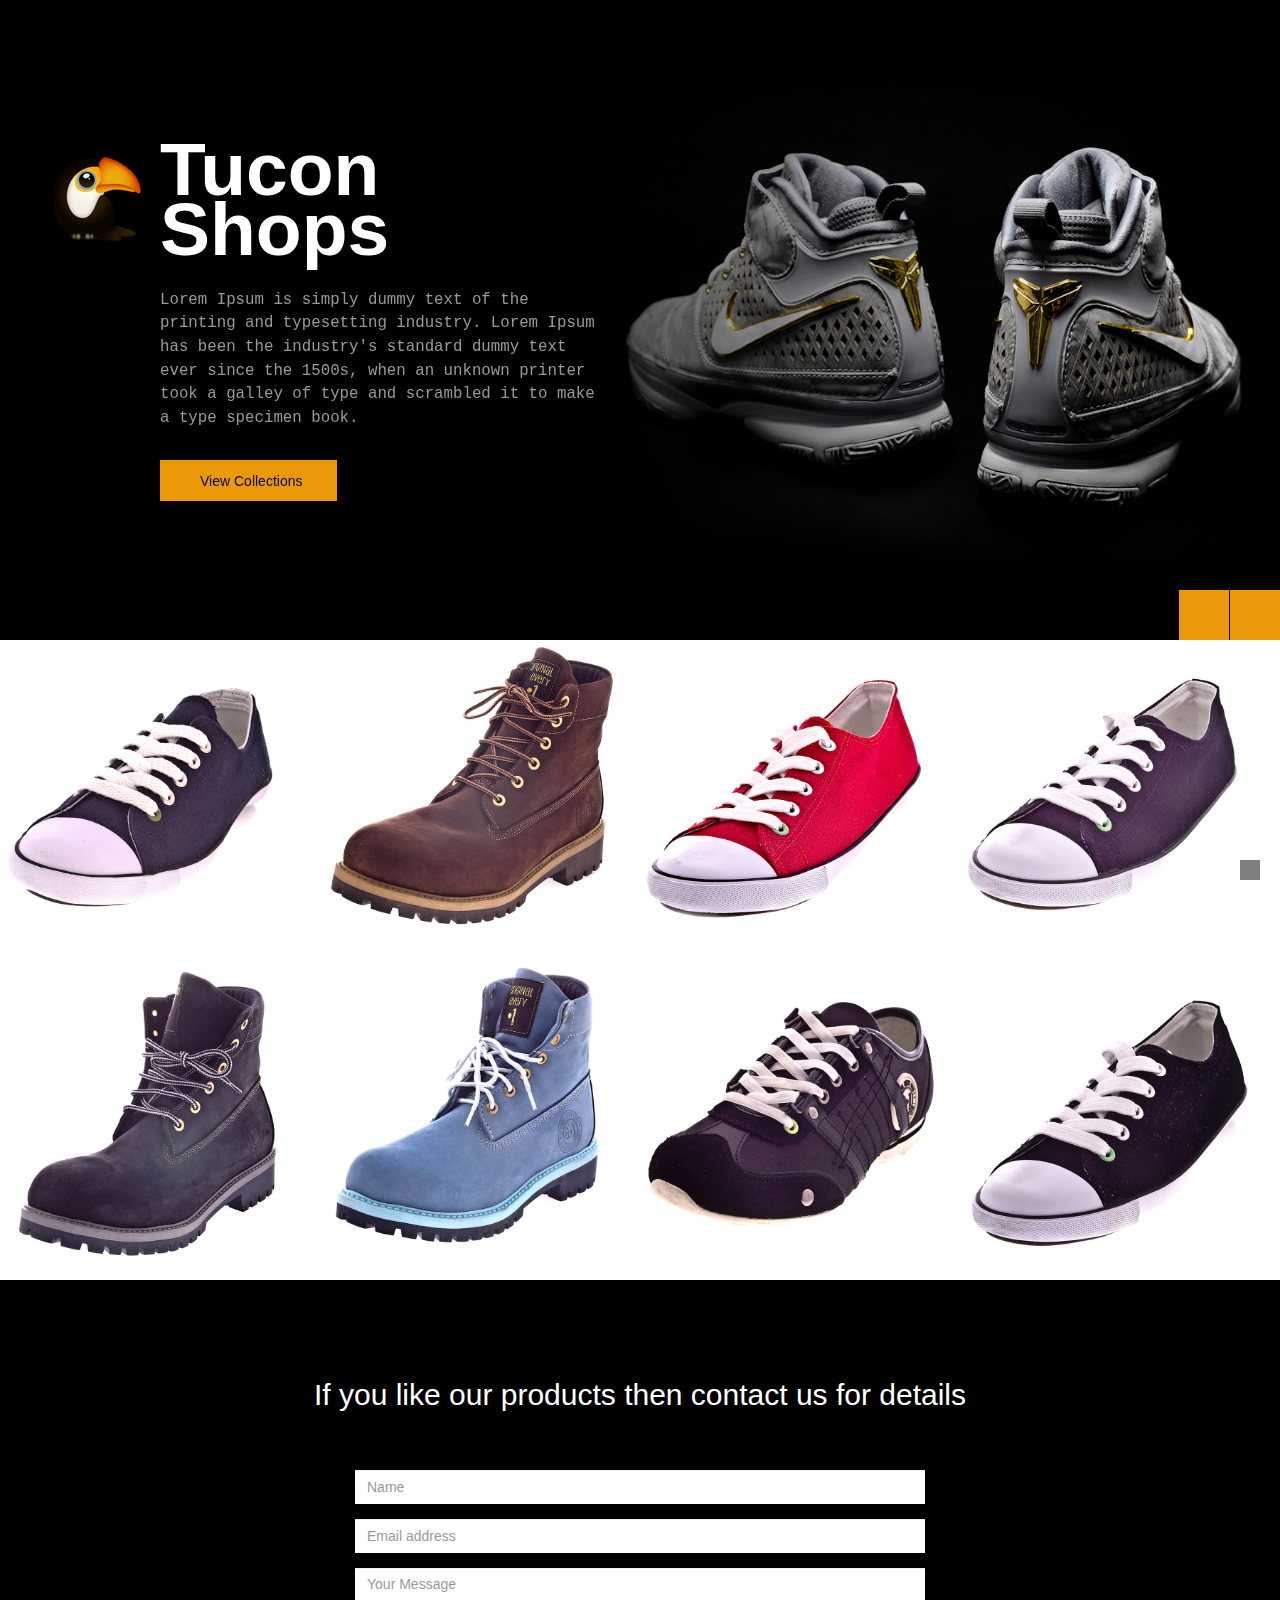
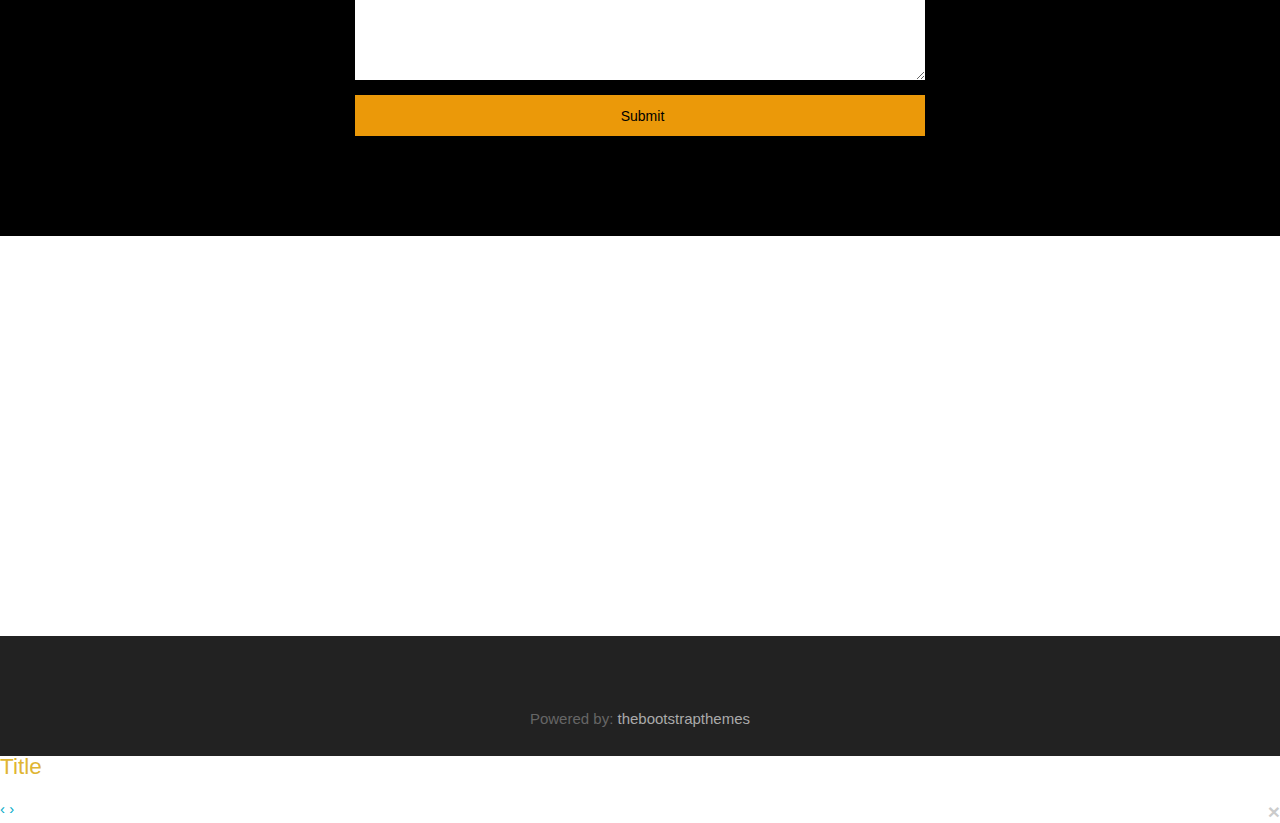
<file: works/shoes/index.html>
<!DOCTYPE html>
<html lang="en">
<head>
<meta charset="UTF-8" />
<meta http-equiv="Content-Type" content="text/html; charset=utf-8" />
<meta name="viewport" content="width=device-width, initial-scale=1, maximum-scale=1, user-scalable=no">
<title>Tucon Shops</title>

<!-- bootstrap -->
<link rel="stylesheet" href="assets/bootstrap/css/bootstrap.css" />

<!-- animate.css -->
<link rel="stylesheet" href="assets/animate/animate.css" />
<link rel="shortcut icon" href="images/favicon.png" type="image/x-icon">
<link rel="icon" href="images/favicon.png" type="image/x-icon">
<link rel="stylesheet" href="assets/style.css">
</head>

<body >
<!-- header -->
      <div id="carousel-banner" class="carousel slide" data-ride="carousel">
      <div class="carousel-inner" role="listbox">
        <div class="item active"><img src="images/banner1.jpg" class="img-responsive"></div>
        <div class="item"><img src="images/banner2.jpg" class="img-responsive"></div>
        <div class="item"><img src="images/banner3.jpg" class="img-responsive"></div>        
      </div>    
      <div class="caption">
        <div class="ab-wrap">
        <div class="ab-center">
          <div class="top-information">          
          <h1 class="logo">Tucon Shops</h1>
          <p>Lorem Ipsum is simply dummy text of the printing and typesetting industry. Lorem Ipsum has been the industry's standard dummy text ever since the 1500s, when an unknown printer took a galley of type and scrambled it to make a type specimen book.
          </p>
          <a href="#portfolio" class="btn btn-warning scroll"><i class="fa fa-anchor"></i> View Collections</a>          
          </div>
        </div>
        </div>
      </div>
      <div class="next-prev">
      <a class="left" href="#carousel-banner" role="button" data-slide="prev"><i class="fa fa-3x fa-angle-left"></i></a>
      <a class="right" href="#carousel-banner" role="button" data-slide="next"><i class="fa fa-3x fa-angle-right"></i></a>
      </div>
      </div>
      
    <div class="copyrights">Collect from </div>
        <div class="row-fluid gallery clearfix" id="portfolio">
              <!-- product -->
              <div class="col-sm-3 product wowload fadeInUp">
                <img src="images/photos/1.jpg" class="img-responsive">
                <div class="overlay">
                  <div class="ab-wrap"><div class="ab-center text-center">
                    <h3>Casual Converse</h3>
                    <p>$ 20.00</p>
                    <a href="images/photos/1.jpg" title="Shoes" class="btn btn-default gallery-image" data-gallery="">View Preview</a>
                  </div></div>
                </div>
              </div>
              <div class="col-sm-3 product wowload fadeInUp">
                <img src="images/photos/2.jpg" class="img-responsive">
                <div class="overlay">
                  <div class="ab-wrap"><div class="ab-center text-center">
                    <h3>Casual Converse</h3>
                    <p>$ 20.00</p>
                    <a href="images/photos/2.jpg" title="Formal" class="btn btn-default gallery-image" data-gallery="">View Preview</a>
                  </div></div>
                </div>
              </div>
              <!-- product -->

              <!-- product -->
              <div class="col-sm-3 product wowload fadeInUp">
                <img src="images/photos/3.jpg" class="img-responsive">
                <div class="overlay">
                  <div class="ab-wrap"><div class="ab-center text-center">
                    <h3>Casual Converse</h3>
                    <p>$ 20.00</p>
                    <a href="images/photos/3.jpg" title="Red" class="btn btn-default gallery-image" data-gallery="">View Preview</a>
                  </div></div>
                </div>
              </div>
              <!-- product -->

              <!-- product -->
              <div class="col-sm-3 product wowload fadeInUp ">
                <img src="images/photos/4.jpg" class="img-responsive">
                <div class="overlay">
                  <div class="ab-wrap"><div class="ab-center text-center">
                    <h3>Casual Converse</h3>
                    <p>$ 20.00</p>
                    <a href="images/photos/4.jpg" title="Brown" class="btn btn-default gallery-image" data-gallery="">View Preview</a>
                  </div></div>
                </div>
              </div>
              <!-- product -->

              <!-- product -->
              <div class="col-sm-3 product wowload fadeInUp ">
                <img src="images/photos/5.jpg" class="img-responsive">
                <div class="overlay">
                  <div class="ab-wrap"><div class="ab-center text-center">
                    <h3>Casual Converse</h3>
                    <p>$ 20.00</p>
                    <a href="images/photos/5.jpg" title="Leather" class="btn btn-default gallery-image" data-gallery="">View Preview</a>
                  </div></div>
                </div>
              </div>
              <!-- product -->

              <!-- product -->
              <div class="col-sm-3 product wowload fadeInUp ">
                <img src="images/photos/6.jpg" class="img-responsive">
                <div class="overlay">
                  <div class="ab-wrap"><div class="ab-center text-center">
                    <h3>Casual Converse</h3>
                    <p>$ 20.00</p>
                    <a href="images/photos/6.jpg" title="Blue" class="btn btn-default gallery-image" data-gallery="">View Preview</a>
                  </div></div>
                </div>
              </div>
              <!-- product -->

              <!-- product -->
              <div class="col-sm-3 product wowload fadeInUp ">
                <img src="images/photos/7.jpg" class="img-responsive">
                <div class="overlay">
                  <div class="ab-wrap"><div class="ab-center text-center">
                    <h3>Casual Converse</h3>
                    <p>$ 20.00</p>
                    <a href="images/photos/7.jpg" title="Sports" class="btn btn-default gallery-image" data-gallery="">View Preview</a>
                  </div></div>
                </div>
              </div>
              <!-- product -->

              <!-- product -->
              <div class="col-sm-3 product wowload fadeInUp ">
                <img src="images/photos/8.jpg" class="img-responsive">
                <div class="overlay">
                  <div class="ab-wrap"><div class="ab-center text-center">
                    <h3>Casual Converse</h3>
                    <p>$ 20.00</p>
                    <a href="images/photos/8.jpg" title="Converse" class="btn btn-default gallery-image" data-gallery="">View Preview</a>
                  </div></div>
                </div>
              </div>
              <!-- product --> 
       </div>
       <!-- product list -->


       <!-- about -->
       <div class="contact">

       <div class="container">
       <h2 class="text-center">If you like our products then contact us for details</h2>
       <div class="row">
        <div class="col-sm-6 col-sm-offset-3">
          <form>
                <div class="form-group">
                    <input id="name" name="name" type="text" class="form-control" placeholder="Name"> 
                </div>
                <div class="form-group">
                    <input id="email" name="email" type="email" class="form-control" placeholder="Email address">
                </div>
                <div class="form-group">
                    <textarea id="message" name="message" class="form-control" placeholder="Your Message" rows="5"></textarea>
                </div>                  
                <button type="submit" class="btn btn-warning"><i class="fa fa-send-o"></i> Submit</button>
            </form>
         
          </div>
        </div>
       </div>
       </div>

       
       <div id="map"></div>
       <!-- contact -->


        <!-- footer -->
        <div class="footer text-center">
          <div class="social">
          <a href="#"><i class="fa fa-facebook fa-2x"></i></a>
          <a href="#"><i class="fa fa-instagram fa-2x"></i></a>
          <a href="#"><i class="fa fa-twitter fa-2x"></i></a>
          <a href="#"><i class="fa fa-pinterest fa-2x"></i></a>
          </div>
        Powered by: <a href="#">thebootstrapthemes</a> 
        </div>

      <div id="blueimp-gallery" class="blueimp-gallery blueimp-gallery-controls">
          <div class="slides"></div>
          <h3 class="title">Title</h3>
          <a class="prev">‹</a>
          <a class="next">›</a>
          <a class="close">×</a>
      </div>

<a href="#home" class="gototop scroll"><i class="fa fa-angle-up  fa-3x"></i></a>

	</div>
  </div>
</body>
</html>
</file>
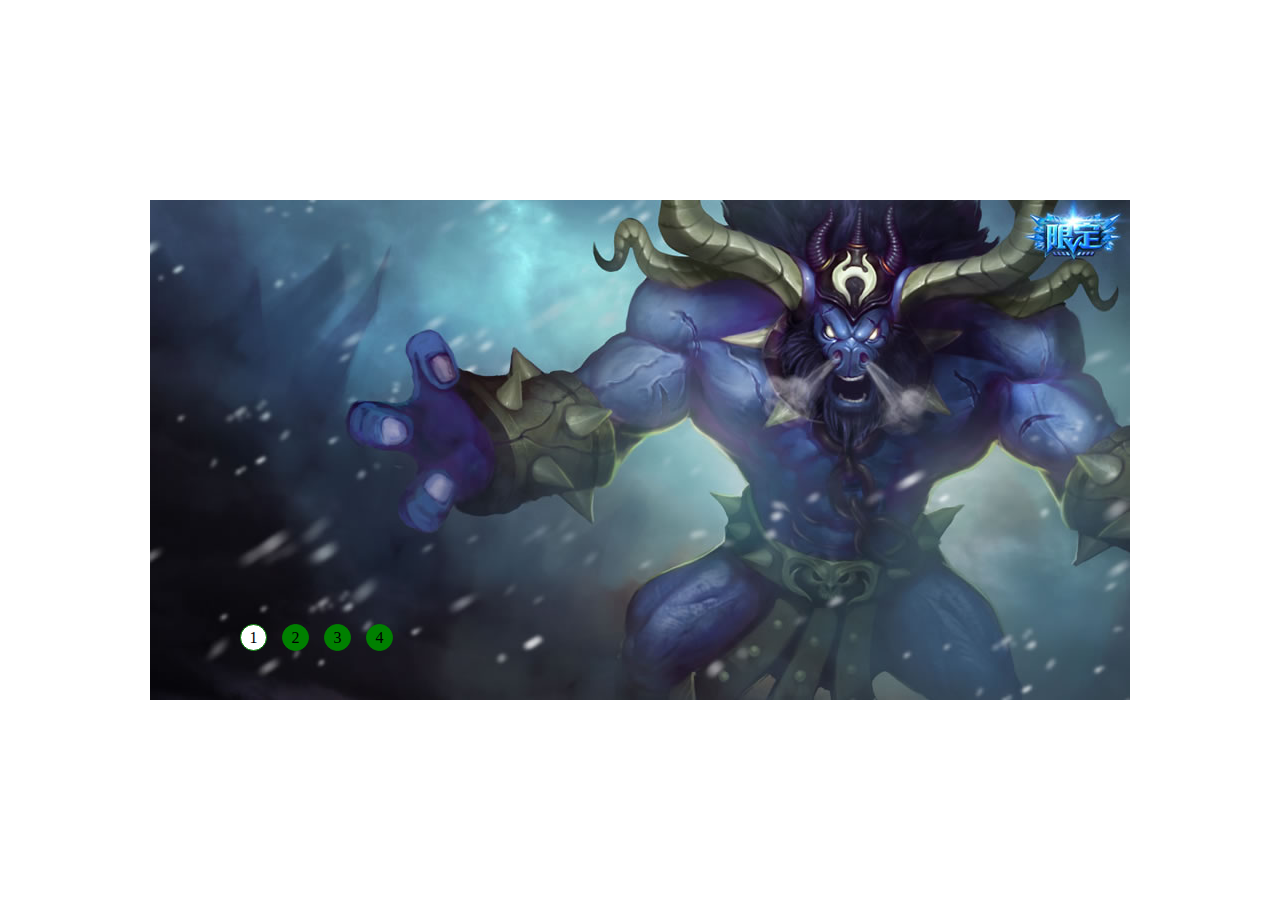
<file: works/animation/手风琴.html>
<!doctype html>
<html>
<head>
<meta charset="utf-8">
<title>作业2</title>

<style>

ul{ list-style:none;}
.box{ width:980px; height:500px; overflow:hidden }
.center{ position:absolute; left:0; top:0; right:0; bottom:0; margin:auto;}
.slide{ position:absolute;left:0; top:0; width:100%; height:100%; }
.item{ position:absolute;top:0; }
.nav{ position:absolute; left :50px; bottom:30px; width:200px; height:30px; z-index:100;}

.nav li{ float:left;border:1px green solid; width:25px; height:25px; margin-right:15px; border-radius:50%; text-align:center; line-height:25px; cursor:pointer; background-color:green; }

.nav li.ac{ background-color:#fff;}

</style>

<script src="js/jquery.min.js"></script>

<script>

$(function(){

	 // 思路

	 // 1 隐藏: item　width=0;
	 // 2 显示:  .slide left=0;

	 // 3 复位: slide hide(),left=-w; cur show(),z-index=1; last left=0,z-index=2;


	 var w=$(".box").width()/4;
	 var h=$(".box").height();
	 var box=$(".box");

	 init();

	 set(0,0);

	 var last=0;
	 var cur=0;


	// 初始化设置
	function set(last,cur){

	     $(".slide").css("left",-w+"px").hide();  // 所有slide 隐藏 left=-w;

		 $(".slide").eq(last).show().css({"z-index":2,"left":0});  // 正在显示的 left=0; z-index=2;

		 $(".slide").eq(cur).show().css("z-index",1); // 即将显示的 z-index=1;

		 $(".slide").find(".item").width(w); // item恢复默认宽;

	}


	 // 四张图片初始化
	 function init(){

		  for(var j=0;j<4;j++){

			  var slide=$("<div class='slide'></div>");

			  for(var i=0;i<4;i++){

				  $("<div class='item'></div>")
				  .width(w)
				  .height(h)
				  .css({
					  right:(3-i)*w,
					  "background-image":"url(images/"+j+".jpg)",
					  "background-position":-w*i+"px 0px"
				  })
				  .appendTo(slide);

		      }

			  slide.appendTo(box);

		  }


	 }


     $(".nav li").click(function(){

		 $(".nav li").removeClass();
		 $(this).addClass("ac");

		 cur=$(this).index();


		 if(last==cur) return false;


		 // 动画前的复位;

		 set(last,cur);


		 // 隐藏last,显示cur
		 $(".slide").eq(last).find(".item").animate({"width":0},800);
		 $(".slide").eq(cur).animate({"left":0},800)

		 last=cur;

	 })

});

</script>

</head>

<body>

<div class="box center">

   <ul class="nav">
        <li class="ac">1</li>
        <li>2</li>
        <li>3</li>
        <li>4</li>
   </ul>

</div>

</body>
</html>
</file>
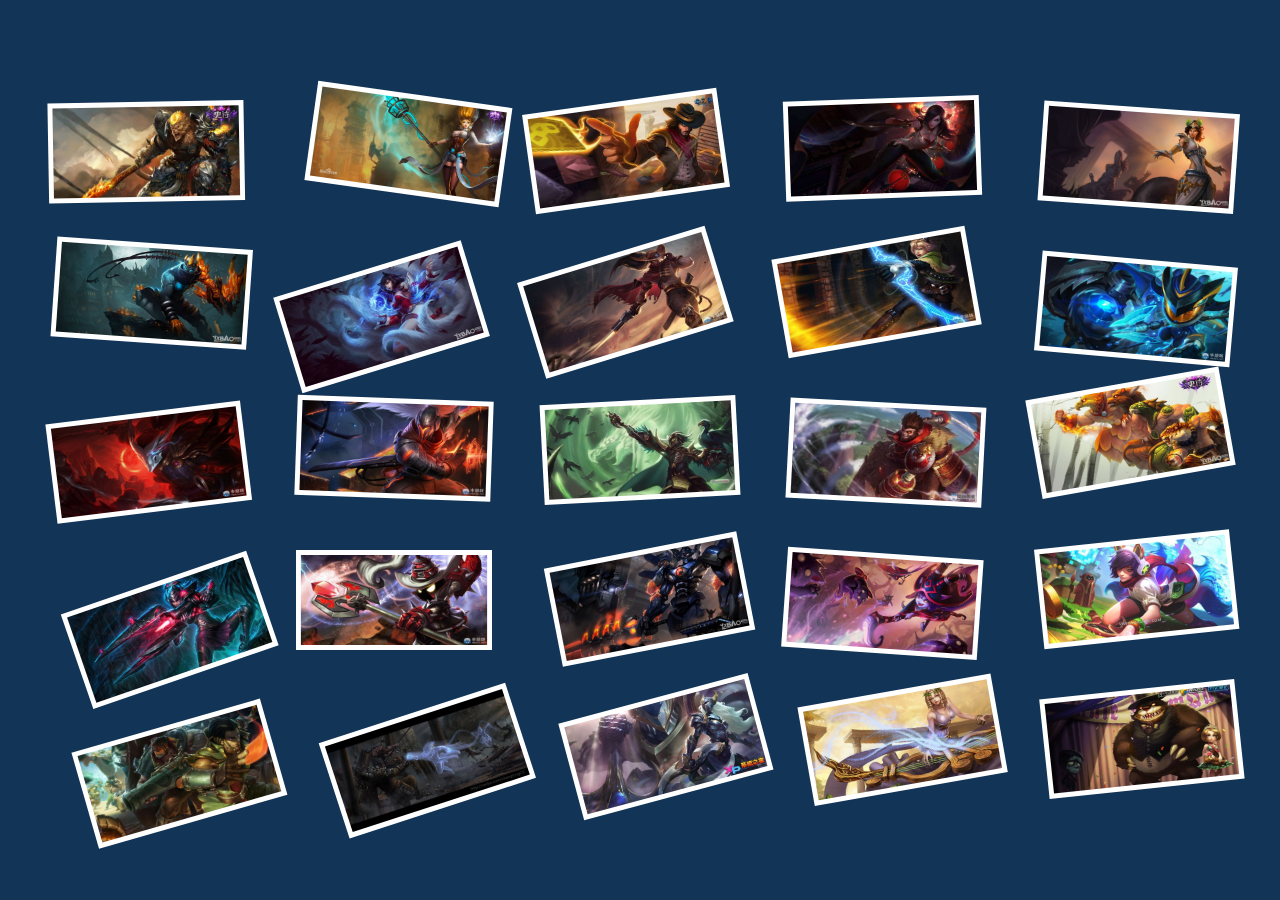
<file: works/animation/照片墙.html>
<!doctype html>
<html>
<head>
    <meta charset="UTF-8">
    <title>Document</title>
    <style>
        body{background: #123456;}
        .pic_wall{width: 980px;height: 500px;}
        .center{position: absolute;left: 0;top: 0;right: 0;bottom: 0;margin: auto;}
        .item{width: 196px;height: 100px;position: absolute;background-color: rgba(255,256,255,1);transition: transform 1.5s;}
        .item>.pic{width: 100%;height: 100%;transition: transform 1.5s;}
    </style>
    <script src="js/jquery.min.js"></script>
    <script>
        $(function(){
            var picWall = $('#pic_wall');
            var isShowAll = true;
            //初始化函数
            function init(){
//       插入
                for(var i=0;i<25;i++){
                    // 获取横纵参数值
                    var x = i%5;
                    var y = parseInt(i/5);
                    var pos = parseInt(Math.random()*40-30)+'deg';
                    $('<div class="item"><div class="pic"></div></div>')
                    .css({
                        'left': x*196,
                        'top': y*100
                    }).appendTo(picWall);
                }
            }
//    展示图片
            function show(){
                $('.item .pic').each(function(i){
                    // 获取横纵参数值
                    var x = i%5;
                    var y = parseInt(i/5);
                    //  获取随机偏移度数
                    var deg = parseInt(Math.random()*30-20);
                    $(this).css({
                        'background-image': 'url(images/'+(i+1)+'.jpg)',
                        'background-size': 'cover',
                        'transform': 'scale(0.95,0.9)'
                    }).parent().css({
                        'transform': 'rotate('+deg+'deg) translate('+(x-2)*50+'px,'+(y-2)*50+'px)'
                    });

                })
            }
//    展示单张图片
            function showItem(index){
                $('.pic').each(function(i){
                    var x = i%5;
                    var y = parseInt(i/5);
                    $(this).css({
                        'background-image': 'url(images/'+(index+1)+'.jpg)',
                        'background-position':  ''+x*(-196)+'px '+y*(-100)+'px',
                        'background-size': 'auto',
                        'transform': 'scale(1,1)'
                    }).parent().css({
                        'transform': 'rotate(0deg) translate(0,0)'
                    });
                });
            }

//1.初始化
    init();
//    2.展示所有图片
    show();
//    3.展示单张图片
    $('.item').click(function(){
        if(isShowAll){
            showItem($(this).index());
        }else{
            show();
        }
        isShowAll = !isShowAll;
    })
        })
    </script>
</head>
<body>
<div id="pic_wall" class="pic_wall center"></div>

</body>
</html>
</file>
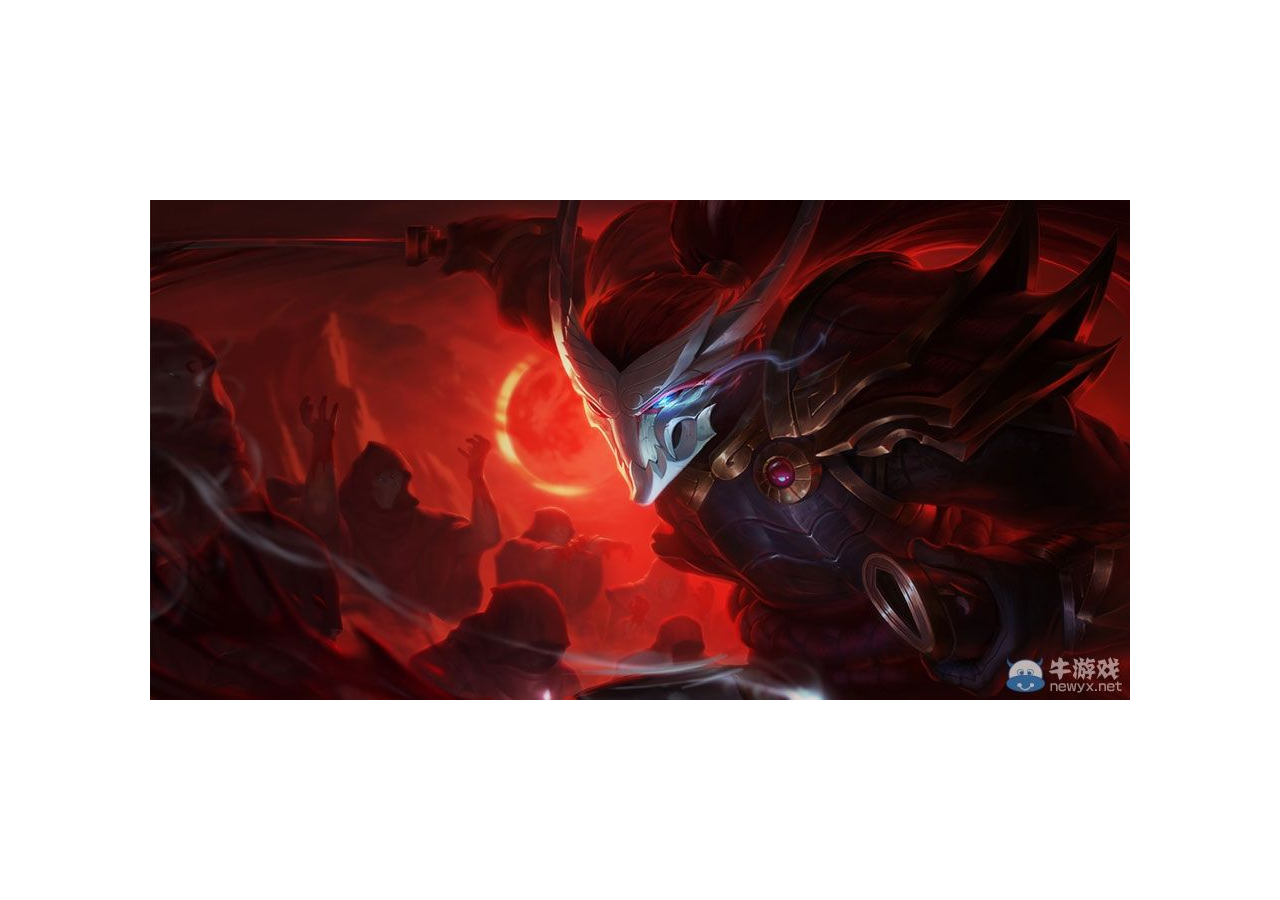
<file: works/animation/飞散照片墙.html>
<!doctype html>
<html>
<head>
<meta charset="utf-8">
<title>8-照片墙1</title>
<style>

.pic{overflow: hidden;width:980px; height:500px; position:absolute; left:0; top:0;right:0; bottom:0; margin:auto; background-color:gray;}
.item{ width:196px; height:100px; background-image:url(images/11.jpg); position:absolute; transition:all 3s; }

</style>

<script src="js/jquery.min.js"></script>

<script>

$(function(){

	var pic=$(".pic");

	for(var i=0;i<25;i++){

		var x = i%5;

		var y=parseInt(i/5)

		$("<div class='item'></div>")
		.css({
			"background-position":x*(-196)+"px "+y*(-100)+"px",
			"left":x*196+"px",
			"top":y*100+"px"
			})

		.appendTo(pic);

	}

	var items=$(".item");


	var bol=false;  //状态变量

	$(".pic").click(function(){

		  //items.delay(1000).animate({"opacity":0.2},1000);

		  if(bol){
			  show();
		  }else{
			  hide();
		  }

		  bol=!bol;


	});

	// 递归函数 -- 限制条件  24
	function show(){

	     items.each(function(index, element) {

             var x=index%5;
			 var y=parseInt(index/5);

			 $(this).css({
			    left:x*196+"px",
				top:y*100+"px",
				opacity:1
			 });
         });

	}

    function hide(){

	    items.each(function(index, element) {

			 var x=Math.random()*6000-3000; // [-3000,3000)
			 var y=Math.random()*6000-1000;

			 $(this).css({

			        left:x+"px",
				    top:y+"px",
					opacity:0

			 })

        });




	}


})

</script>
</head>

<body>

<div class="pic">


</div>

</body>
</html>
</file>
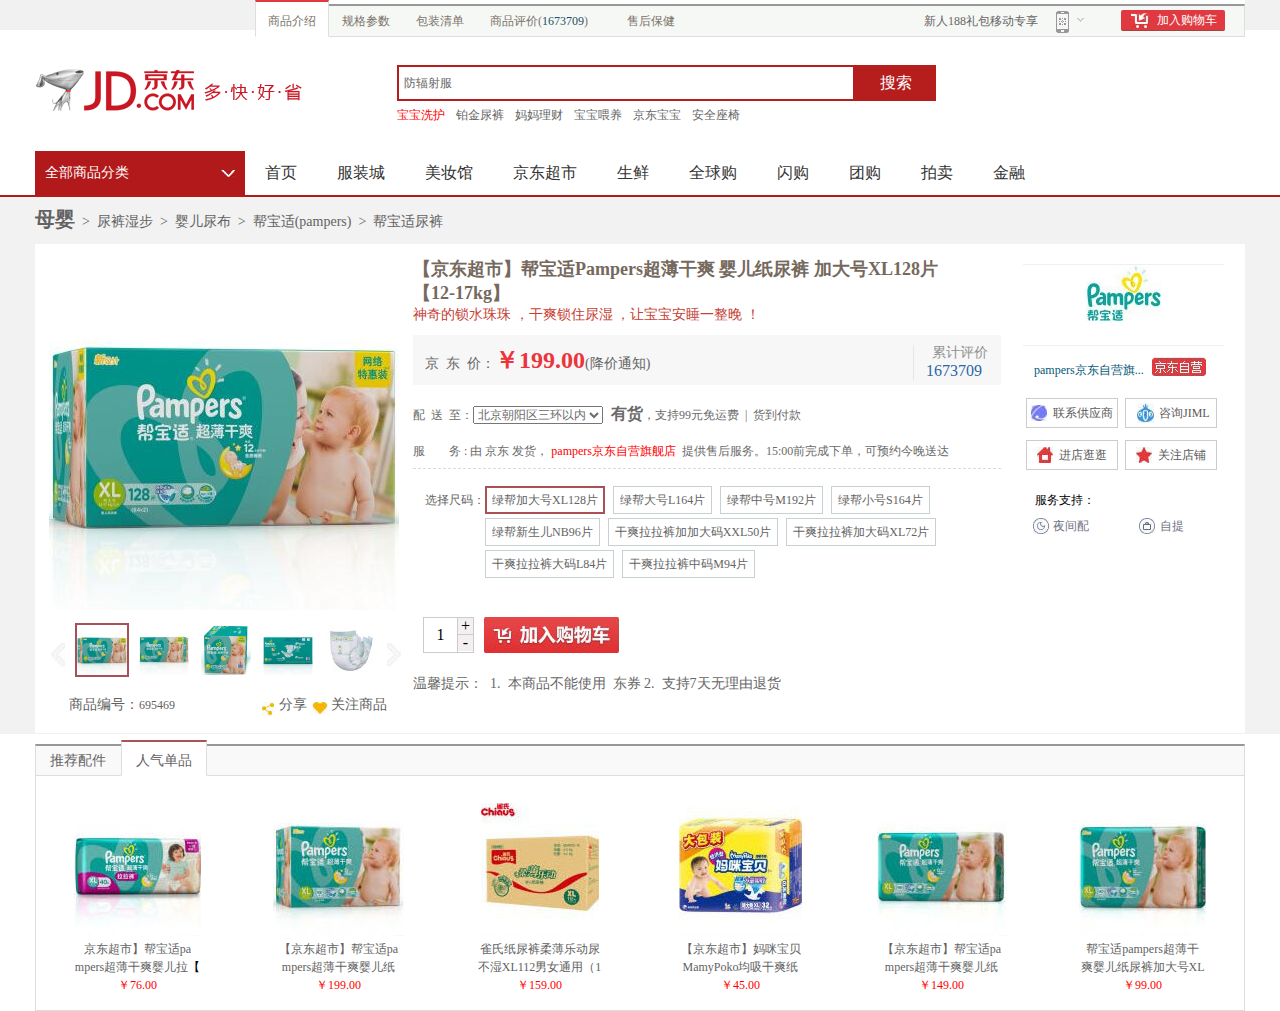
<file: works/jd&detail/datail.html>
<!DOCTYPE html>
<html>
<head>
<meta charset="UTF-8">
<title>京东详情页</title>
<link rel="stylesheet" href="css/content.css" />
</head>
<body>
	<div class="headtop">
		<div class="hinner">
			<ul>
				<li class="left ac"><a href="#">商品介绍</a></li>
				<li class="left"><a href="#">规格参数</a></li>
				<li class="left"><a href="#">包装清单</a></li>
				<li class="left pc">
					<a href="#">商品评价(<span>1673709</span>)</a>
				</li>
				<li class="left"><a href="#">售后保健</a></li>
				<li class="right">
					<div class="rl">
					<a href="#">新人188礼包移动专享</a>
					<div class="ipon"><a href="#"><img src="images/header_03.jpg"></a></div>
					</div>
					<div class="rr"><a href="#">加入购物车</a></div>
				</li>
			</ul>
		</div>
	</div>
</div>
<div class="htop">
	<div class="logo"><img src="images/logo-201305.png"></div>
	<div class="htop-m">
		<div class="htmt">
			<input type="text" value="防辐射服" class="ft" style="outline:none;"  onfocus="this.value=''" onblur="this.value='卡通手机壳'"/>
			<input type="submit" value="搜索"  class="fb" style="outline:none;"/>
		</div>
		<ul>
			<li><a href="#" class="active">宝宝洗护</a></li>
			<li><a href="#">铂金尿裤</a></li>
			<li><a href="#">妈妈理财</a></li>
			<li><a href="#">宝宝喂养</a></li>
			<li><a href="#">京东宝宝</a></li>
			<li><a href="#">安全座椅</a></li>
		</ul>
	</div>
</div>
<div class="hbot">
	<div class="hbotinner">
		<div class="hbr">全部商品分类
			<div class="hbrpos"><img src="images/xsj_03_03.jpg"></div>
		</div>
		<ul>
			<li><a href="">首页</a></li>
			<li><a href="">服装城</a></li>
			<li><a href="">美妆馆</a></li>
			<li><a href="">京东超市</a></li>
			<li><a href="">生鲜</a></li>
			<li><a href="">全球购</a></li>
			<li><a href="">闪购</a></li>
			<li><a href="">团购</a></li>
			<li><a href="">拍卖</a></li>
			<li><a href="">金融</a></li>
		</ul>
	</div>
</div>
<div class="main">
	<div class="minner">
		 <p class="tltie"><span>母婴</span>&ensp;>&ensp;尿裤湿步&ensp;>&ensp;婴儿尿布&ensp;>&ensp;帮宝适(pampers)&ensp;>&ensp;帮宝适尿裤</p>
		<div class="mm">
			<div class="mml">
				<div class="t"><img src="images/fd1.jpg"><span></span></div>
				<div class="t1"><img src="images/fd1.jpg"></div>
				<ul>
					<li class="left"><img src="images/left_right_03.jpg"></li>
					<li class="ac mm0"><img src="images/5608b908ncb4e9b0d.jpg"></li>
					<li class="mm0"><img 
	src="images/5608b909n91c137e1.jpg"></li>

					<li class="mm0"><img src="images/5608b909ncb8997c4.jpg"></li>
					<li class="mm0"><img src="images/fd4.jpg"></li>
						<li class="mm0"><img src="images/5608b90anc00ec01f.jpg"></li>
					<li class="right"><img src="images/left_right_05.jpg"></li>
				</ul>
				<div class="b">
					<p class="b1">商品编号：<span>695469</span></p>
					<p class="b2"><a href="#">分享</a></p>
					<p class="b3"><a href="#">关注商品</a></p>
				</div>
			</div>
			<div class="mmz">
				<h1>【京东超市】帮宝适Pampers超薄干爽 婴儿纸尿裤 加大号XL128片<br>【12-17kg】</h1>
				<p class="p1">神奇的锁水珠珠 ，干爽锁住尿湿 ，让宝宝安睡一整晚 ！</p>
				<div class="jdj">
					<p class="l">京&ensp;东&ensp;价：<span>￥199.00</span>(降价通知)</p>
					<div class="r">
						<p class="p1">累计评价</p>
						<p class="p2">1673709</p>
					</div>
				</div>
				<div class="z2">
					<p class="p11">配&ensp;送&ensp;至：<select>
						<option>北京朝阳区三环以内</option>
						<option>重庆</option>
						<option>永川</option>
						<option>泸州</option>
						<option>宜宾</option>
						<option>五台山</option>
						<option>华山</option>
						<option>黄山</option>
						<option>衡水</option>
						<option>宝鸡</option>
						<option>西安</option>
						<option>石家庄</option>
					</select><span>&ensp;有货</span>，支持99元免运费&ensp;|&ensp;货到付款
					</p>
					<p class="p22">服&ensp;&ensp;&ensp;&ensp;务 : 由 京东 发货，&nbsp;<span>pampers京东自营旗舰店</span>&ensp;提供售后服务。15:00前完成下单，可预约今晚送达</p>
				</div>
				<div class="z3">
					<p>选择尺码：</p>
					<ul>
						<li class="ac">绿帮加大号XL128片</li>
						<li>绿帮大号L164片</li>
						<li>绿帮中号M192片</li>
						<li>绿帮小号S164片</li>
						<li>绿帮新生儿NB96片</li>
						<li>干爽拉拉裤加加大码XXL50片</li>
						<li>干爽拉拉裤加大码XL72片</li>
						<li>干爽拉拉裤大码L84片</li>
						<li>干爽拉拉裤中码M94片</li>
					</ul>
					<div class="d0">
						<div class="p0">1</div>
						<div class="d1">
							<div class="d11">+</div>
							<div class="d22">-</div>
						</div>
					</div>
					<div class="shopcar"><a href="#"></a></div>
				</div>
				<div class="clearBoth"></div>
				<p class="z3pt">温馨提示：&ensp;1.&ensp;本商品不能使用&ensp;东券&nbsp;2.&ensp;支持7天无理由退货</p>
			</div>
			<div class="mmr">
				<div class="r1">
					<img src="images/logo_03.jpg">
				</div>
				<div class="r2">
					<a class="rp1" href="#">pampers京东自营旗...</a>
					<div class="r2r"><img src="images/jdzy_07.jpg"></div>
				</div>
				<ul class="r3">
					<li class="l1"><a href="#">联系供应商</a></li>
					<li class="l2"><a href="#">咨询JIML</a></li>
					<li class="l3"><a href="#">进店逛逛</a></li>
					<li class="l4"><a href="#">关注店铺</a></li>
				</ul>
				<div class="clearBoth"></div>
				<p class="r3p">服务支持：</p>
				<div class="r3t">
					<a href="#" class="a1">夜间配</a>
					<a href="#" class="a2">自提</a>
				</div>
			</div>
		</div>
	</div>
</div>
<div class="m2">
	<div class="head">
		<div class="ph1">推荐配件</div>
		<div class="ph2 ac">人气单品</div>
		<div class="d3"></div>
	</div>
	<div class="m2b">
		<ul>
			<li>
				<img src="images/bt_28.jpg">
				<p class="p1"><a href="#">京东超市】帮宝适pa<br>mpers超薄干爽婴儿拉</a>【</p>
				<p class="p2">￥76.00</p>
			</li>
			<li>
				<img src="images/bt_28.jpg">
				<p class="p1"><a href="#">【京东超市】帮宝适pa<br>mpers超薄干爽婴儿纸</a></p>
				<p class="p2">￥199.00</p>
			</li>
			<li>
				<img src="images/bt_30.jpg">
				<p class="p1"><a href="#">雀氏纸尿裤柔薄乐动尿<br>不湿XL112男女通用（1</a></p>
				<p class="p2">￥159.00</p>
			</li>
			<li>
				<img src="images/bt_30.jpg">
				<p class="p1"><a href="#">【京东超市】妈咪宝贝<br>MamyPoko均吸干爽纸</a></p>
				<p class="p2">￥45.00</p>
			</li>
			<li>
				<img src="images/bt_30.jpg">
				<p class="p1"><a href="#">【京东超市】帮宝适pa<br>mpers超薄干爽婴儿纸</a></p>
				<p class="p2">￥149.00</p>
			</li>
			<li>
				<img src="images/bt_30.jpg">
				<p class="p1"><a href="#">帮宝适pampers超薄干<br>爽婴儿纸尿裤加大号XL</a></p>
				<p class="p2">￥99.00</p>
			</li>
		</ul>
		<ul>
			<li>
				<img src="images/bt_26.jpg">
				<p class="p1"><a href="#">京东超市】帮宝适pa<br>mpers超薄干爽婴儿拉</a>【</p>
				<p class="p2">￥76.00</p>
			</li>
			<li>
				<img src="images/bt_28.jpg">
				<p class="p1"><a href="#">【京东超市】帮宝适pa<br>mpers超薄干爽婴儿纸</a></p>
				<p class="p2">￥199.00</p>
			</li>
			<li>
				<img src="images/bt_30.jpg">
				<p class="p1"><a href="#">雀氏纸尿裤柔薄乐动尿<br>不湿XL112男女通用（1</a></p>
				<p class="p2">￥159.00</p>
			</li>
			<li>
				<img src="images/bt_32.jpg">
				<p class="p1"><a href="#">【京东超市】妈咪宝贝<br>MamyPoko均吸干爽纸</a></p>
				<p class="p2">￥45.00</p>
			</li>
			<li>
				<img src="images/bt_34.jpg">
				<p class="p1"><a href="#">【京东超市】帮宝适pa<br>mpers超薄干爽婴儿纸</a></p>
				<p class="p2">￥149.00</p>
			</li>
			<li>
				<img src="images/bt_37.jpg">
				<p class="p1"><a href="#">帮宝适pampers超薄干<br>爽婴儿纸尿裤加大号XL</a></p>
				<p class="p2">￥99.00</p>
			</li>
		</ul>
	</div>
</div>
</body>
</html>
<script src="js/jquery-1.11.3.min.js"></script>

<script src="js/content.js"></script>
</file>
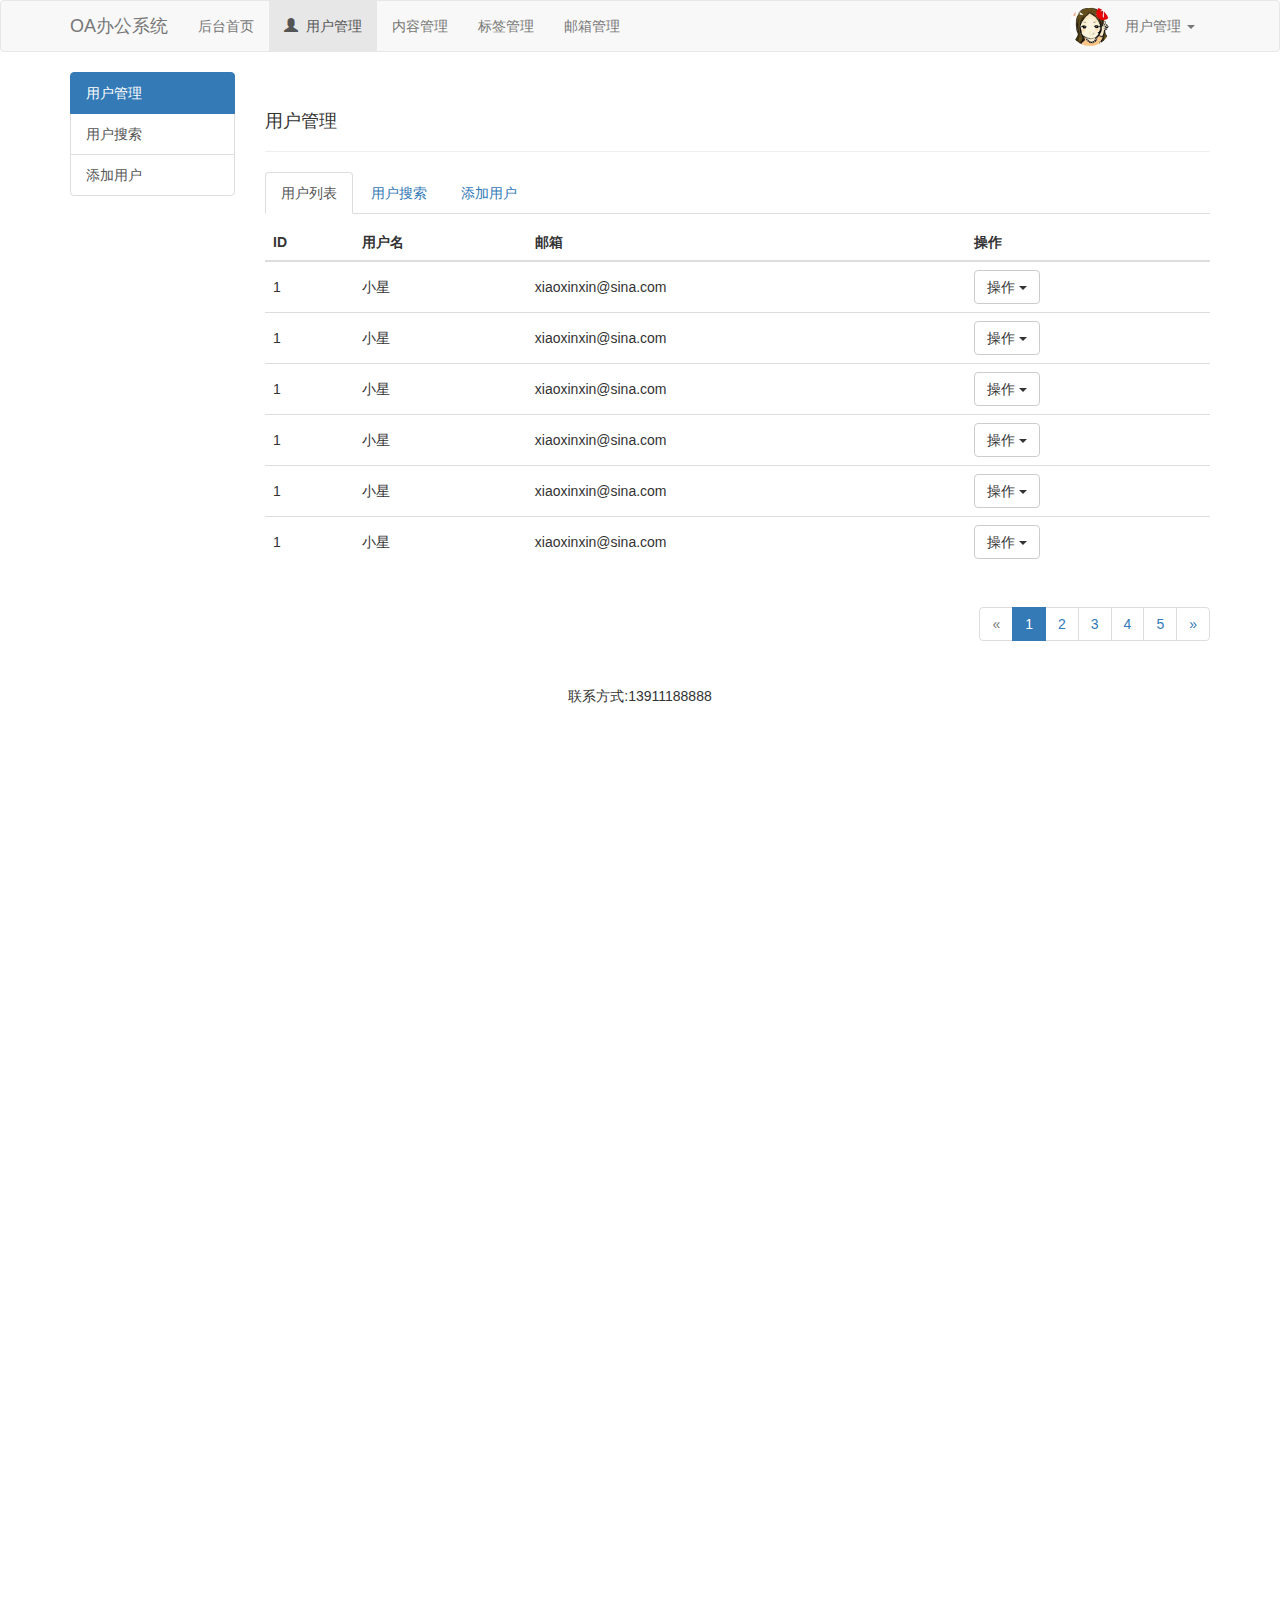
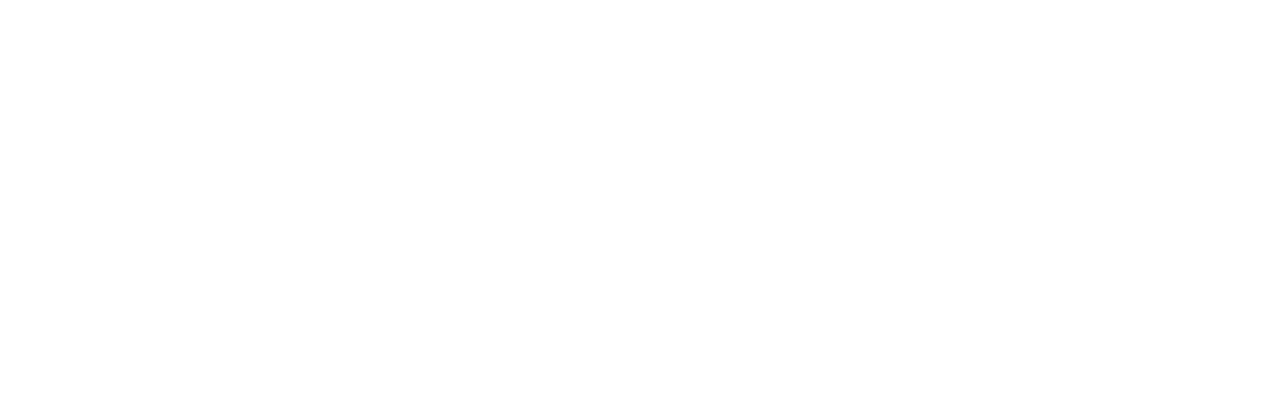
<file: works/OA-object/user.html>
<!doctype html>
<html>
<head>
<meta charset="utf-8">
<title>OA系统</title>

<link href="css/bootstrap.css" rel="stylesheet" type="text/css">
<link href="css/mystyle.css" rel="stylesheet" type="text/css">

<script src="js/jquery-3.1.0.min.js"></script>
<script src="js/bootstrap.min.js"></script>

<style>

.mar10{ margin-top:10px;}
.table > thead > tr > th, .table > tbody > tr > th, .table > tfoot > tr > th, .table > thead > tr > td, .table > tbody > tr > td, .table > tfoot > tr > td{ vertical-align:middle;}
footer{ padding:20px; text-align:center;}

</style>

</head>

<body>

<nav class="navbar navbar-default">

  <div class="container">
    <!-- Brand and toggle get grouped for better mobile display -->
    <div class="navbar-header">
      <button type="button" class="navbar-toggle collapsed" data-toggle="collapse" data-target="#bs-example-navbar-collapse-1" aria-expanded="false">
        <span class="sr-only">Toggle navigation</span>
        <span class="icon-bar"></span>
        <span class="icon-bar"></span>
        <span class="icon-bar"></span>
      </button>
      <a class="navbar-brand" href="#">OA办公系统</a>
    </div>

    <!-- Collect the nav links, forms, and other content for toggling -->
    <div class="collapse navbar-collapse" id="bs-example-navbar-collapse-1">
      <ul class="nav navbar-nav">
        <li ><a href="index.html">后台首页 <span class="sr-only">(current)</span></a></li>
        <li class="active"><a href="user.html"><span class="glyphicon glyphicon-user"></span>&nbsp;&nbsp;用户管理</a></li>
        <li><a href="content.html">内容管理</a></li>
        <li><a href="label.html">标签管理</a></li>
        <li><a href="email.html">邮箱管理</a></li>
        
      </ul>
      
      <ul class="nav navbar-nav navbar-right">
        <li><div class="mar_10"><img src="images/touxiang.jpg" class="img-circle img-responsive"></div></li>
        <li class="dropdown">
          <a href="#" class="dropdown-toggle" data-toggle="dropdown" role="button" aria-haspopup="true" aria-expanded="false">用户管理 <span class="caret"></span></a>
          <ul class="dropdown-menu">
            <li><a href="#"> <span class="glyphicon glyphicon-cog"></span>&nbsp;&nbsp;用户管理1</a></li>
            <li><a href="#"> <span class="glyphicon glyphicon-cog"></span>&nbsp;&nbsp;用户管理1</a></li>
            <li><a href="#"> <span class="glyphicon glyphicon-cog"></span>&nbsp;&nbsp;用户管理1</a></li>
            <li><a href="#"> <span class="glyphicon glyphicon-cog"></span>&nbsp;&nbsp;用户管理1</a></li>
            <li><a href="#"> <span class="glyphicon glyphicon-cog"></span>&nbsp;&nbsp;用户管理1</a></li>
           
          </ul>
        </li>
      </ul>
    </div><!-- /.navbar-collapse -->
  </div><!-- /.container-fluid -->
</nav>

<div class="container">
    <div class="row">
        <div class="col-md-2">
            <div class="list-group">
               <a href="user.html" class="list-group-item active">用户管理</a>
               <a href="user_search.html" class="list-group-item">用户搜索</a>
               <a href="#" class="list-group-item" data-toggle="modal" data-target="#myModal">添加用户</a>
            </div>
        </div>
        <div class="col-md-10">
            <div class="page-header">
                <h4>用户管理</h4>
            </div>
            
            <ul class="nav nav-tabs">
              <li role="presentation" class="active"><a href="user.html">用户列表</a></li>
              <li role="presentation"><a href="user_search.html">用户搜索</a></li>
              <li role="presentation"><a href="#" data-toggle="modal" data-target="#myModal">添加用户</a></li>
            </ul>
            
            <table class="table mar10">
                <thead>
                    <tr>
                        <th>ID</th>
                        <th>用户名</th>
                        <th>邮箱</th>
                        <th>操作</th>
                    </tr>
                </thead>
                <tbody>
                    <tr>
                        <td>1</td>
                        <td>小星</td>
                        <td>xiaoxinxin@sina.com</td>
                        <td><div class="dropdown">
                              <button class="btn btn-default dropdown-toggle" type="button" id="dropdownMenu1" data-toggle="dropdown" aria-haspopup="true" aria-expanded="true">
                                操作
                                <span class="caret"></span>
                              </button>
                              <ul class="dropdown-menu" aria-labelledby="dropdownMenu1">
                                <li><a href="#">编辑</a></li>
                                <li><a href="#">删除</a></li>
                                <li><a href="#">锁定</a></li>
                               
                                <li><a href="#">修改密码</a></li>
                              </ul>
                            </div></td>
                    </tr>
                    <tr>
                        <td>1</td>
                        <td>小星</td>
                        <td>xiaoxinxin@sina.com</td>
                        <td><div class="dropdown">
                              <button class="btn btn-default dropdown-toggle" type="button" id="dropdownMenu1" data-toggle="dropdown" aria-haspopup="true" aria-expanded="true">
                                操作
                                <span class="caret"></span>
                              </button>
                              <ul class="dropdown-menu" aria-labelledby="dropdownMenu1">
                                <li><a href="#">编辑</a></li>
                                <li><a href="#">删除</a></li>
                                <li><a href="#">锁定</a></li>
                               
                                <li><a href="#">修改密码</a></li>
                              </ul>
                            </div></td>
                    </tr>
                    <tr>
                        <td>1</td>
                        <td>小星</td>
                        <td>xiaoxinxin@sina.com</td>
                        <td><div class="dropdown">
                              <button class="btn btn-default dropdown-toggle" type="button" id="dropdownMenu1" data-toggle="dropdown" aria-haspopup="true" aria-expanded="true">
                                操作
                                <span class="caret"></span>
                              </button>
                              <ul class="dropdown-menu" aria-labelledby="dropdownMenu1">
                                <li><a href="#">编辑</a></li>
                                <li><a href="#">删除</a></li>
                                <li><a href="#">锁定</a></li>
                               
                                <li><a href="#">修改密码</a></li>
                              </ul>
                            </div></td>
                    </tr>
                    <tr>
                        <td>1</td>
                        <td>小星</td>
                        <td>xiaoxinxin@sina.com</td>
                        <td><div class="dropdown">
                              <button class="btn btn-default dropdown-toggle" type="button" id="dropdownMenu1" data-toggle="dropdown" aria-haspopup="true" aria-expanded="true">
                                操作
                                <span class="caret"></span>
                              </button>
                              <ul class="dropdown-menu" aria-labelledby="dropdownMenu1">
                                <li><a href="#">编辑</a></li>
                                <li><a href="#">删除</a></li>
                                <li><a href="#">锁定</a></li>
                               
                                <li><a href="#">修改密码</a></li>
                              </ul>
                            </div></td>
                    </tr>
                    <tr>
                        <td>1</td>
                        <td>小星</td>
                        <td>xiaoxinxin@sina.com</td>
                        <td><div class="dropdown">
                              <button class="btn btn-default dropdown-toggle" type="button" id="dropdownMenu1" data-toggle="dropdown" aria-haspopup="true" aria-expanded="true">
                                操作
                                <span class="caret"></span>
                              </button>
                              <ul class="dropdown-menu" aria-labelledby="dropdownMenu1">
                                <li><a href="#">编辑</a></li>
                                <li><a href="#">删除</a></li>
                                <li><a href="#">锁定</a></li>
                               
                                <li><a href="#">修改密码</a></li>
                              </ul>
                            </div></td>
                    </tr>
                    <tr>
                        <td>1</td>
                        <td>小星</td>
                        <td>xiaoxinxin@sina.com</td>
                        <td><div class="dropdown">
                              <button class="btn btn-default dropdown-toggle" type="button" id="dropdownMenu1" data-toggle="dropdown" aria-haspopup="true" aria-expanded="true">
                                操作
                                <span class="caret"></span>
                              </button>
                              <ul class="dropdown-menu" aria-labelledby="dropdownMenu1">
                                <li><a href="#">编辑</a></li>
                                <li><a href="#">删除</a></li>
                                <li><a href="#">锁定</a></li>
                               
                                <li><a href="#">修改密码</a></li>
                              </ul>
                            </div></td>
                    </tr>
                </tbody>
            </table>
            
            <nav aria-label="Page navigation" class="pull-right">
              <ul class="pagination">
                <li class="disabled">
                  <a href="#" aria-label="Previous">
                    <span aria-hidden="true">&laquo;</span>
                  </a>
                </li>
                <li class="active"><a href="#">1</a></li>
                <li><a href="#">2</a></li>
                <li><a href="#">3</a></li>
                <li><a href="#">4</a></li>
                <li><a href="#">5</a></li>
                <li>
                  <a href="#" aria-label="Next">
                    <span aria-hidden="true">&raquo;</span>
                  </a>
                </li>
              </ul>
            </nav>
        </div>
    </div>
    <div class="modal fade" id="myModal" tabindex="-1" role="dialog" aria-labelledby="myModalLabel">
      <div class="modal-dialog" role="document">
        <div class="modal-content">
          <div class="modal-header">
            <button type="button" class="close" data-dismiss="modal" aria-label="Close"><span aria-hidden="true">&times;</span></button>
            <h4 class="modal-title" id="myModalLabel">添加用户</h4>
          </div>
          <div class="modal-body">
              <form>
                  <div class="form-group">
                      <label for="user">用户名</label>
                      <input type="text" class="form-control" id="user" placeholder="用户名">
                  </div>
                  <div class="form-group">
                      <label for="user">用户名</label>
                      <input type="text" class="form-control" id="user" placeholder="用户名">
                  </div>
                  <div class="form-group">
                      <label for="user">用户名</label>
                      <input type="text" class="form-control" id="user" placeholder="用户名">
                  </div>
                  <div class="form-group">
                      <label for="user">用户名</label>
                      <input type="text" class="form-control" id="user" placeholder="用户名">
                  </div>
                  <div class="form-group">
                      <label for="usertype">用户所属组</label>
                      <select class="form-control" id="usertype">
                          <option>限制会员</option>
                          <option>限制会员</option>
                          <option>限制会员</option>
                          <option>限制会员</option>
                          <option>限制会员</option>
                      </select>
                  
                  </div>
              </form>
          </div>
          <div class="modal-footer">
            <button type="button" class="btn btn-default" data-dismiss="modal">关闭</button>
            <button type="button" class="btn btn-primary">提交</button>
          </div>
        </div>
      </div>
    </div>
</div>

<footer>
   <div class="container">
       联系方式:13911188888
   </div>
</footer>

</body>
</html>

<script>

$('.carousel').carousel({
   interval: 5000
})

</script>
</file>
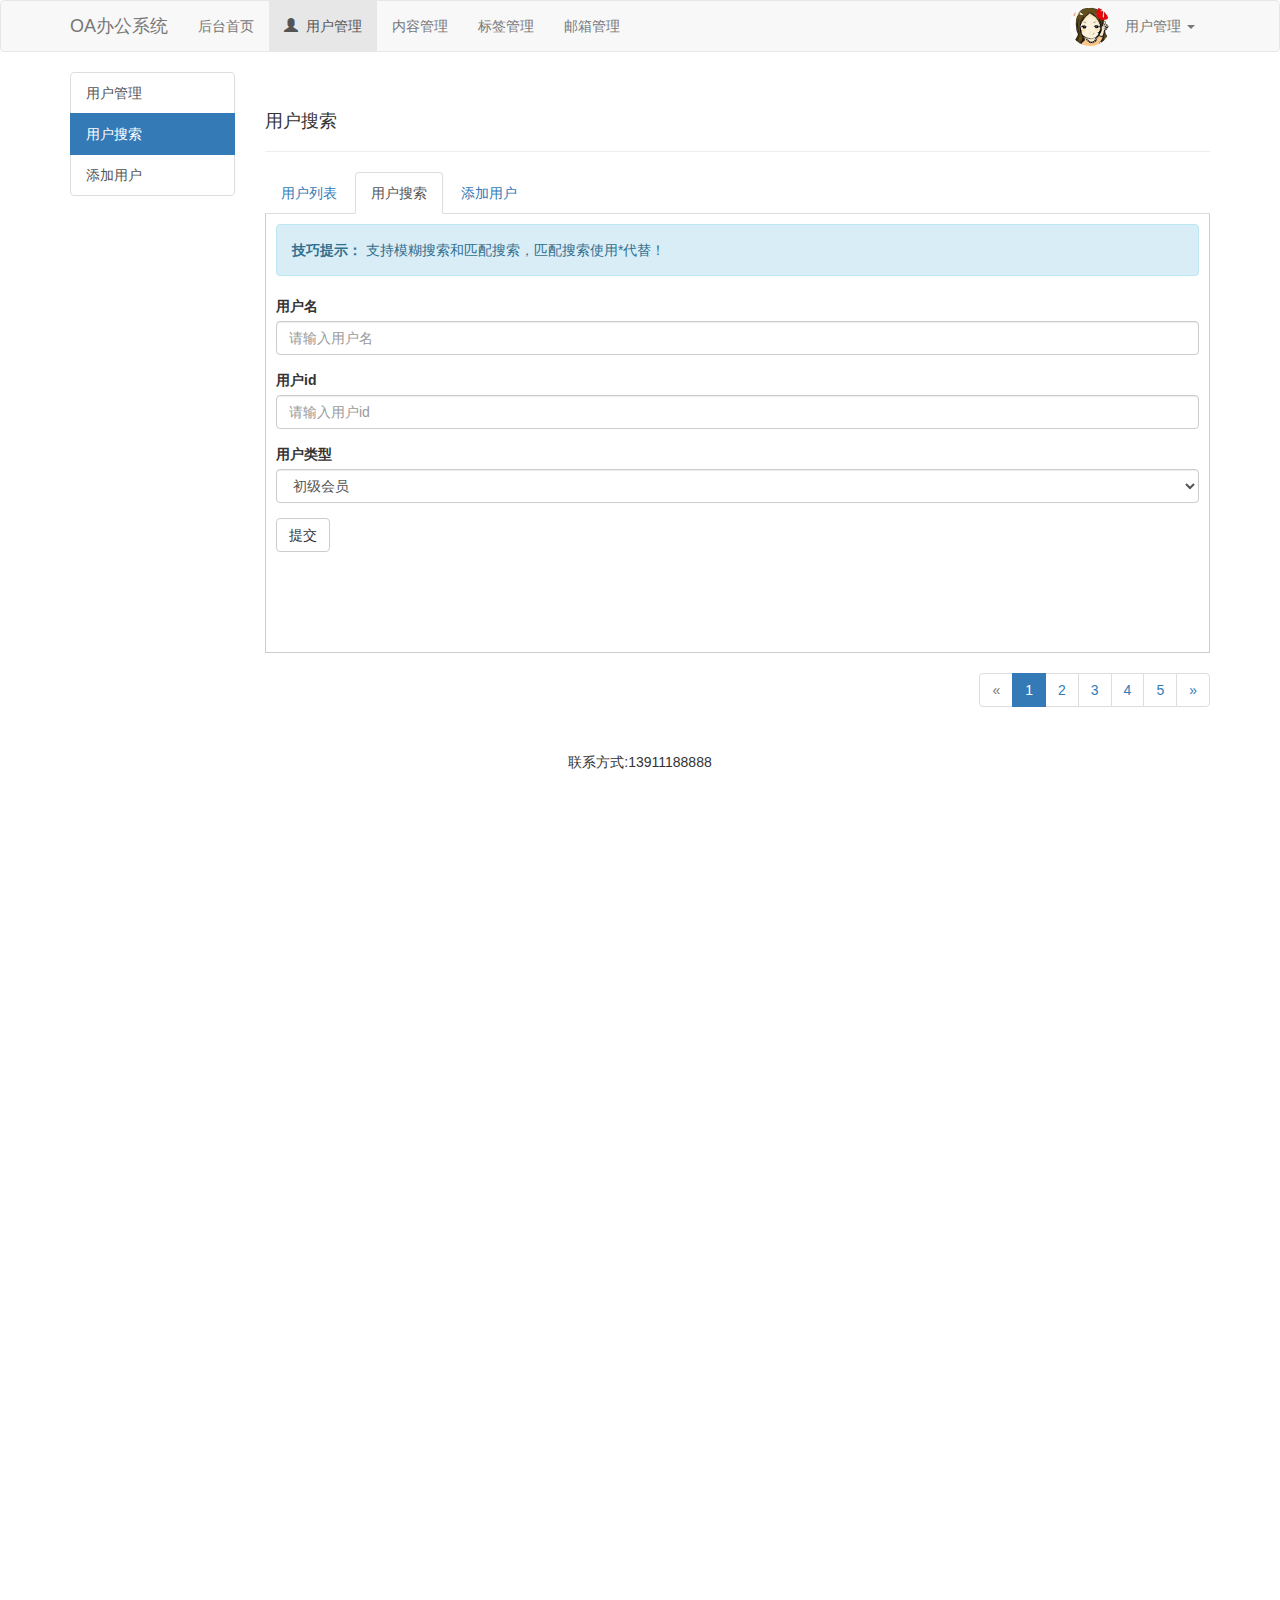
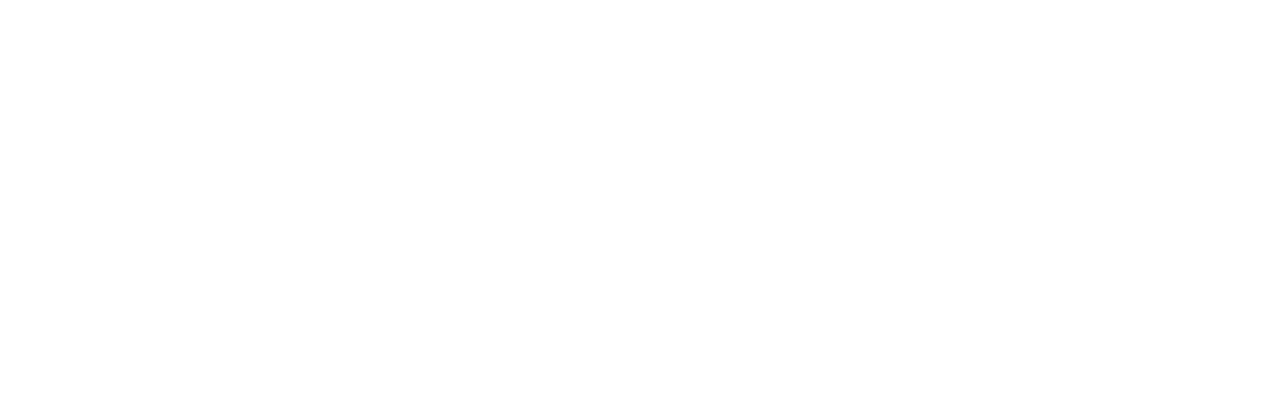
<file: works/OA-object/user_search.html>
<!doctype html>
<html>
<head>
<meta charset="utf-8">
<title>8-组件项目</title>

<link href="css/bootstrap.css" rel="stylesheet" type="text/css">
<link href="css/mystyle.css" rel="stylesheet" type="text/css">

<script src="js/jquery-3.1.0.min.js"></script>
<script src="js/bootstrap.min.js"></script>

<style>

.mar10{ margin-top:10px;}
.table > thead > tr > th, .table > tbody > tr > th, .table > tfoot > tr > th, .table > thead > tr > td, .table > tbody > tr > td, .table > tfoot > tr > td{ vertical-align:middle;}
footer{ padding:20px; text-align:center;}
.myform{ padding:10px; padding-bottom:100px; border:1px #ccc solid; border-top:none;}
a:focus{ outline:none;}
</style>
</head>

<body>

<nav class="navbar navbar-default">

  <div class="container">
    <!-- Brand and toggle get grouped for better mobile display -->
    <div class="navbar-header">
      <button type="button" class="navbar-toggle collapsed" data-toggle="collapse" data-target="#bs-example-navbar-collapse-1" aria-expanded="false">
        <span class="sr-only">Toggle navigation</span>
        <span class="icon-bar"></span>
        <span class="icon-bar"></span>
        <span class="icon-bar"></span>
      </button>
      <a class="navbar-brand" href="#">OA办公系统</a>
    </div>

    <!-- Collect the nav links, forms, and other content for toggling -->
    <div class="collapse navbar-collapse" id="bs-example-navbar-collapse-1">
      <ul class="nav navbar-nav">
        <li ><a href="index.html">后台首页 <span class="sr-only">(current)</span></a></li>
        <li class="active"><a href="user.html"><span class="glyphicon glyphicon-user"></span>&nbsp;&nbsp;用户管理</a></li>
        <li><a href="content.html">内容管理</a></li>
        <li><a href="label.html">标签管理</a></li>
        <li><a href="email.html">邮箱管理</a></li>
        
      </ul>
      
      <ul class="nav navbar-nav navbar-right">
        <li><div class="mar_10"><img src="images/touxiang.jpg" class="img-circle img-responsive"></div></li>
        <li class="dropdown">
          <a href="#" class="dropdown-toggle" data-toggle="dropdown" role="button" aria-haspopup="true" aria-expanded="false">用户管理 <span class="caret"></span></a>
          <ul class="dropdown-menu">
            <li><a href="#"> <span class="glyphicon glyphicon-cog"></span>&nbsp;&nbsp;用户管理1</a></li>
            <li><a href="#"> <span class="glyphicon glyphicon-cog"></span>&nbsp;&nbsp;用户管理1</a></li>
            <li><a href="#"> <span class="glyphicon glyphicon-cog"></span>&nbsp;&nbsp;用户管理1</a></li>
            <li><a href="#"> <span class="glyphicon glyphicon-cog"></span>&nbsp;&nbsp;用户管理1</a></li>
            <li><a href="#"> <span class="glyphicon glyphicon-cog"></span>&nbsp;&nbsp;用户管理1</a></li>
           
          </ul>
        </li>
      </ul>
    </div><!-- /.navbar-collapse -->
  </div><!-- /.container-fluid -->
</nav>

<div class="container">
    <div class="row">
        <div class="col-md-2">
            <div class="list-group">
               <a href="user.html" class="list-group-item ">用户管理</a>
               <a href="user_search.html" class="list-group-item active">用户搜索</a>
               <a href="#" class="list-group-item" data-toggle="modal" data-target="#myModal">添加用户</a>
            </div>
        </div>
        <div class="col-md-10">
            <div class="page-header">
                <h4>用户搜索</h4>
            </div>
            
            <ul class="nav nav-tabs">
              <li role="presentation"><a href="user.html">用户列表</a></li>
              <li role="presentation"  class="active"><a href="user_search.html">用户搜索</a></li>
              <li role="presentation"><a href="#" data-toggle="modal" data-target="#myModal">添加用户</a></li>
            </ul>
            
            <form class="myform">
               <div class="alert alert-info" role="alert">
                   <strong>技巧提示：</strong> 支持模糊搜索和匹配搜索，匹配搜索使用*代替！ 
               </div>
               
               <div class="form-group">
                   <label for="user">用户名</label>
                   <input type="text" class="form-control" placeholder="请输入用户名" id="user">
               </div>
               <div class="form-group">
                   <label for="userid">用户id</label>
                   <input type="text" class="form-control" placeholder="请输入用户id" id="userid">
               </div>
               <div class="form-group">
                   <label for="member">用户类型</label>
                   <select id="member" class="form-control">
                       <option>初级会员</option>
                       <option>初级会员</option>
                       <option>初级会员</option>
                       <option>初级会员</option>
                       <option>初级会员</option>
                   </select>
               </div>
               
               <button type="button" class="btn btn-default"> 提交 </button>
            
            </form>
            
            <nav aria-label="Page navigation" class="pull-right">
              <ul class="pagination">
                <li class="disabled">
                  <a href="#" aria-label="Previous">
                    <span aria-hidden="true">&laquo;</span>
                  </a>
                </li>
                <li class="active"><a href="#">1</a></li>
                <li><a href="#">2</a></li>
                <li><a href="#">3</a></li>
                <li><a href="#">4</a></li>
                <li><a href="#">5</a></li>
                <li>
                  <a href="#" aria-label="Next">
                    <span aria-hidden="true">&raquo;</span>
                  </a>
                </li>
              </ul>
            </nav>
        </div>
    </div>
    

    <!-- Modal -->
    <div class="modal fade" id="myModal" tabindex="-1" role="dialog" aria-labelledby="myModalLabel">
      <div class="modal-dialog" role="document">
        <div class="modal-content">
          <div class="modal-header">
            <button type="button" class="close" data-dismiss="modal" aria-label="Close"><span aria-hidden="true">&times;</span></button>
            <h4 class="modal-title" id="myModalLabel">添加用户</h4>
          </div>
          <div class="modal-body">
              <form>
                  <div class="form-group">
                      <label for="user">用户名</label>
                      <input type="text" class="form-control" id="user" placeholder="用户名">
                  </div>
                  <div class="form-group">
                      <label for="user">用户名</label>
                      <input type="text" class="form-control" id="user" placeholder="用户名">
                  </div>
                  <div class="form-group">
                      <label for="user">用户名</label>
                      <input type="text" class="form-control" id="user" placeholder="用户名">
                  </div>
                  <div class="form-group">
                      <label for="user">用户名</label>
                      <input type="text" class="form-control" id="user" placeholder="用户名">
                  </div>
                  <div class="form-group">
                      <label for="usertype">用户所属组</label>
                      <select class="form-control" id="usertype">
                          <option>限制会员</option>
                          <option>限制会员</option>
                          <option>限制会员</option>
                          <option>限制会员</option>
                          <option>限制会员</option>
                      </select>
                  
                  </div>
              </form>
          </div>
          <div class="modal-footer">
            <button type="button" class="btn btn-default" data-dismiss="modal">关闭</button>
            <button type="button" class="btn btn-primary">提交</button>
          </div>
        </div>
      </div>
    </div>
</div>

<footer>
   <div class="container">
       联系方式:13911188888
   </div>
</footer>

</body>
</html>

<script>

$('.carousel').carousel({
   interval: 5000
})

</script>
</file>
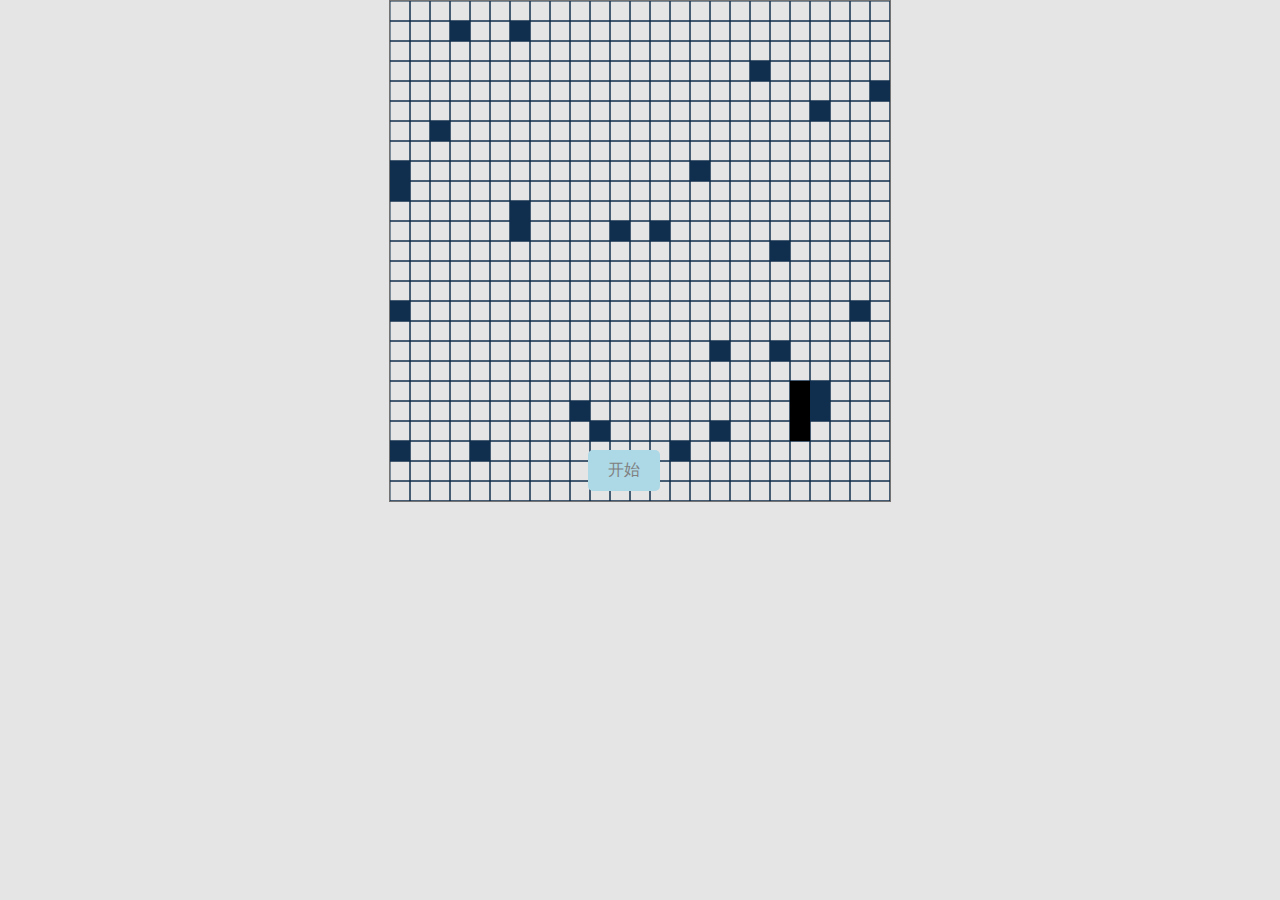
<file: works/snake/snake.html>
<!DOCTYPE html>
<html lang="en">
<head>
	<meta charset="UTF-8">
	<title>Document</title>
	<style>
		.center{
			position: absolute;
			top: 0;
			left: 0;
			right: 0;
			bottom: 0;
			margin: 0 auto;
		}
		#cvs{
			border: 1px solid gray;
		}
		.por{
			width: 100vw;
			height: 100vh;
			background-color: rgba(0,0,0,.1);
		}
		.begin{
			position:absolute;
			left: 50%;top: 50%;
			background-color:lightblue;
			margin-left:-52px;
			padding: 10px 20px;
			cursor: pointer;
			border-radius: 5px;
			color: gray;
		}
		.begin:hover{
			opacity: 1;
			color: yellow;
			background-color: gray;
		}
	</style>
</head>
<body>
<canvas id="cvs" width="500" height="500" class="center"></canvas>
<div class="center por">
	<div class="begin" id="begin"><span>开始</span></div>
</div>
<div id="score">
	<p></p>
</div>
<script>
	var cvs = document.getElementById('cvs');
	var ctx = cvs.getContext('2d');
	var len = 40;
	var w = 20;
	// 方向状态码 0 up 1 left 2 down 3 right
	var statenum = 0; 
	// 定义贪食蛇定时器
	var timer = null;
	// 定义点数
	var initAppNun = 50;
	var begin = document.getElementById('begin');
	var medol = begin.parentNode;
	var oSpan = begin.getElementsByTagName('span')[0];
	// 存储蛇身数组
	var snakeArr =  [
		{x:20,y:19},
		{x:20,y:20},
		{x:20,y:21}
	];
	
	var emptyArr = [];

	// 存储点数组
	var appleArr = [
		// {ax:x,ay:y}
	];

	var oldArr = snakeArr.concat(emptyArr);
		// oldArr = oldArr
	// 绘制移动盘
	function pan(){
		ctx.strokeStyle = '#123456';
		for (var i = 0; i < len; i++) {
			for (var j = 0; j < len; j++) {
				ctx.strokeRect(i*w,j*w,w,w);
			}
		}
	}

	// 绘制蛇身
	function drawSnake(){
		ctx.fillStyle = 'black';
		for (var i = 0; i < snakeArr.length; i++) {
				
			ctx.fillRect(snakeArr[i].x*w,snakeArr[i].y*w,w,w);

		}
	}
	// 移动函数
	function move(statenum){

		// 改变蛇前行的值
		for (var i = snakeArr.length-1; i > 0; i--) {

			snakeArr[i].x = snakeArr[i-1].x
			snakeArr[i].y = snakeArr[i-1].y
		}

		// 判断移动方向
		
		switch(statenum){
			case 0 : snakeArr[0].y--;
			break;
			case 1 : snakeArr[0].x--;
			break;
			case 2 : snakeArr[0].y++;
			break;
			case 3 : snakeArr[0].x++;
			break;
		}

		// 限制 y 轴边界
		switch(snakeArr[0].y){
			case -1 : snakeArr[0].y=len;
			break;
			case len : snakeArr[0].y=0;
			break;
		}
		// 限制 x 轴边界
		switch(snakeArr[0].x){
			case -1 : snakeArr[0].x=len;
			break;
			case len : snakeArr[0].x=0;
			break;
		}

		// 吃点
		retroSnake(snakeArr,appleArr);

		// 每次判断点是否被吃掉,吃掉则创建被吃掉数量的点
		if (appleArr.length < initAppNun ) {

			var newAppNum = initAppNun-appleArr.length;

			randomRect(newAppNum);
				
		}

		getCount();

	}

	// 积分
	function getCount(){
		var scount = snakeArr.length-3;

	}

	// 游戏结束  蛇头与蛇身数组中有坐标重复则判断为游戏结束
	function goOver(snakeArr){

		for (var i = 1; i < snakeArr.length; i++) {

			if(snakeArr[0].x == snakeArr[i].x && snakeArr[0].y == snakeArr[i].y){
				console.log(snakeArr[0].x,snakeArr[i].x,snakeArr[0].y,snakeArr[i].y)
				clearInterval(timer);
				medol.style.display = 'block';
				oSpan.innerHTML = '继续游戏';

			}
		}

	}

	// 发生碰撞吃掉点
	function retroSnake(snakeArr,appleArr){

		for (var j = 0; j < snakeArr.length; j++) {

			var json = {};

			for (var i = 0; i < appleArr.length; i++) {

			
				// 两数组有相同的坐标则发生碰撞
				// 
				if(snakeArr[j].x == appleArr[i].ax && snakeArr[j].y == appleArr[i].ay){

					json = {"x":appleArr[i].ax,"y":appleArr[i].ay}

					appleArr.splice(i,1);

				}
			}

			// 如果有碰撞则加入到snakeArr中
			if ( json.x != null ) {

				snakeArr.push(json);
				return;
			}
			// 当与苹果发生碰撞时不会触发结束游戏
			// 碰撞到自己结束游戏
			goOver(snakeArr);

		}
	}

	// 创建点并放到数组中
	
	function randomRect(initAppNun){
		// 随机生 x,y 值为 [0-39] 的坐标
		for(var i = 0;i< initAppNun;i++){

			var rx = parseInt(Math.random()*len)
			var ry = parseInt(Math.random()*len)
			var jsonRandom = {"ax":rx,"ay":ry}
			appleArr.push(jsonRandom);
		}
	}


	// creatRect	创建appleArr中的点
	function creatRect(){

		for (var i = 0; i < appleArr.length ; i++) {

			ctx.fillStyle = '#123456';
			ctx.fillRect(appleArr[i].ax*w,appleArr[i].ay*w,w,w)

		}	
	}

	// 方向键移动
	
	document.onkeydown = function(ev){

		var key = ev.keyCode;

		// 方向状态码 0 up 1 left 2 down 3 right
		
		switch(key){
			case 38: statenum = statenum == 2 ? 2 : 0;	// 上
			break;
			case 37: statenum = statenum == 3 ? 3 : 1; 	// 左
			break;
			case 40: statenum = statenum == 0 ? 0 : 2; 	// 下
			break;
			case 39: statenum = statenum == 1 ? 1 : 3; 	// 右
			break;
		}
	}

	// 初始化
	function init(){
		ctx.clearRect(0,0,cvs.width,cvs.height)
		// 蛇盘
		pan();
		// 蛇身
		drawSnake();

		// 移动 
		move(statenum);

		creatRect();
	}

	
	// 初始化
	init();

	begin.onclick = function(){
		if (snakeArr.length > 3) {
			snakeArr = [{x:20,y:19},{x:20,y:20},{x:20,y:21}];
		}
		medol.style.display = 'none';
		timer = setInterval(init,100);
		
	}
	
</script>
</body>
</html>
</file>
<file: works/jd&detail/css/index.css>
body,h1,h2,h3,h4,h5,h6,p,ul,ol,dl,dd,dt,input,table,td,tr,img{ margin:0px; padding:0px;}
img,input{ border:none;}
a{ text-decoration:none;}
ul{ list-style:none;}
em,i{font-style:normal;}
body{font-family: "微软雅黑";}
.guanga{margin-top: -106px;width:100%; }
.guanga img{vertical-align: bottom;width: 100%;}
.header{ height:174px; width:100%; border-bottom:2px solid #b1191a;}
.header-top{ height:30px; width:100%; background-color:#f1f1f1; line-height:30px;}
.inner{ width:1212px; margin:0 auto;}
.header-top h4{ float:left; font-size:12px; color:#666; font-weight:normal;}
.header-top ul{ float: right;}
.header-top li{ float:left; height:30px; line-height:30px; font-size:12px;}
.header-top a{ color:#666 }
.header-top span{ padding:0px 14px;}
.header-top em{ color:#c81623; padding-left:6px;}
.header-top .ative{background-image:url(../images/jd2015img.png); background-repeat:no-repeat;background-position:-2px 5px; }
.header-top .ative a{ padding-left:15px;}
.header-top a:hover{ color:#DD171A;}
.header-top i{ height:6px; overflow:hidden; position:absolute; margin-top:14px;  }
.header-top i s{font-size:16px;line-height:15px;font-family:consolas; position:relative; top:-13px; text-decoration:none;}
.header-mid{ height:100px;}	
.header-mid .logo{ margin-top:30px; float:left}
.mid-right .text1{ width:454px; height:32px; border:2px solid #c81623; float:left; margin:40px 0 0 92px; padding:0 10px; outline:none;}
.mid-right .sub{ display:inline-block; float:left; height:36px; width:82px;margin-top:40px; background-color:#c81623; color:#fff; font-size:16px; cursor:pointer;}
.mid-right .mid-li{ float:left; padding-left:90px; margin-top:2px;}
.mid-li li{ float:left;}
.mid-li a{ padding-right:12px; font-size:12px; color:#666;}

/*购物车*/
.header-mid .mid-left{ display:inline-block; float:right; width:139px; height:34px; border:1px solid #dfdfdf;  text-align:center; background-color:#f9f9f9; margin:40px 60px 0 0; position:relative; }
.mid-left p{ font-size:12px; text-align:center;border-radius:7px 7px 7px 0; background-color:red; width:20px; height:20px;  }
.header-mid .mid-left h4{padding-left:44px;line-height:34px;float:left; font-size:14px; font-weight:normal; background:url(../images/jd2015img.png) no-repeat 11px -48px;}
.mid-left span{ padding-left:12px;}


.header-mid .mid-left p{float:right;width:20px;height:20px;border-radius:7px 7px 7px 0; position:absolute; top:-11px; right:8px; font-size:16px; color:#fff;}


.h-bot-zi{ width:200px; height:44px; background-color:#b1191a; line-height:44px; padding-left:10px; float:left; margin-right:20px;}
.h-bot-zi a{ color:#fff;}
.h-bot-li li{ float:left; margin-top:16px; padding-right:40px;}
.h-bot-li a{ color:#333; font-weight:bold;}
.h-bot-li a:hover{ color:red;}

/*菜单栏*/
.banner-left{ width:210px; height:470px; background-color:#c81623; float:left; font-family:consolas; position:relative;}
.banner-quan{position: relative;}
.banner-left a{ line-height:30px; color:#fff; font-size:14px;}
.banner-left ul li{ padding-left:10px;}
.banner-left li:hover{ background-color:#b1191a; color:red}


.menu_cont{ width:711px;height:450px; min-height:400px;position:absolute; top:0; left:210px; padding:10px 20px; background-color:#f7f7f7; z-index:2;display: none;}


.menu_cont dl{float: left;}
.menu_cont dt{float: left; height:30px; line-height:30px;font-weight:bold; z-index:2;font-size: 12px;display: inline-block;}
.menu_cont dt a{color:#666679;font-weight:bold;}
.menu_cont dd{ float:left; margin:6px auto; z-index:2 ;font-size: 12px; border-right: 1px dashed #e9e9e9; width:60px;text-align: center;}
.menu_cont dd a{color:#666666;}
.cate_part .t1{ float:left; font-size:12px; margin-right:10px;}
.cate_part .t1 a{ background-color:#c81623; width:64px; height:24px; color:#fff; display:inline-block; line-height:24px; text-align:center;}
.cate_part .t1 span{ background-color:#b1191a; width:24px; height:24px; color:#fff; text-align:center; display:inline-block; text-align:center; line-height:24px;}
.cate_part .t2{ float:left;font-size:12px;margin-right:10px;}
.cate_part .t3{ float:left;margin-right:10px;}
.cate_part .t2 a{width:64px; height:24px; color:#fff; display:inline-block; line-height:24px; text-align:center;background-color:#7c7171;}
.cate_part .t2 span{width:24px; height:24px; color:#fff; text-align:center; display:inline-block; text-align:center; line-height:24px; background-color:#5c5251;}
.cate_part .t3 a{width:90px; height:24px; color:#fff; display:inline-block; line-height:24px; text-align:center;background-color:#7c7171; font-size:12px;}
.cate_part .t3 span{width:24px; height:24px; color:#fff; text-align:center; display:inline-block; text-align:center; line-height:24px; background-color:#5c5251; font-size:12px}


/*轮播图*/
.warp{position:relative; width:726px; height:457px; float:left; padding:10px; z-index:1;overflow: hidden;}
.tab li{float:left; border-radius:50%;width:14px; height:14px;background-color:#fff;opacity: 0.7; margin-right:17px; z-index:1;overflow: hidden;}
.tab .tabList{position:absolute; top:433px;left:290px; cursor:pointer; z-index:1}
.tab span{ float:left;font-size:20px; padding-left:7px;}
.tabCant img{ width:100%; height:457px;}
.tab .tabCant .yinchang{ display:none; z-index:1}
.tab .tabList .ac{ background-color:#b61b1f;}


.banner-left span{ float:right; color:#fff; padding-right:12px; line-height:30px;}
.ban-top .b-top-zi h5{ padding-right:5px;} 
.banner-list{ float:left; width:250px; height:382px; border:1px solid #e4e4e4; margin-left:3px;}
.ban-top .b-top-zi{ height:32px; line-height:32px; border-bottom:1px dashed #e4e4e4; padding:0 15px; color:#666;}
.ban-top .b-top-zi span{ padding-left:5px;}
.ban-top .b-top-zi h4{ float:left; font-style:normal; font-size:16px;}
.ban-top .b-top-zi h5{ float:right;}




.ban-top .b-top-list1{width:250px;height:130px; border-bottom:1px solid #ccc; margin-top:6px;position: relative; overflow: hidden;}
.ban-top .b-top-list1 ul{position: absolute;top:0px;left:14px;}
.ban-top .b-top-list1 li{height: 25px; line-height: 25px;}
.ban-top .b-top-list1 span{ font-size:13px; font-weight:bold;}
.ban-top .b-top-list1 a{font-size:13px; color:#666; height:22px; line-height:22px; padding-left:5px;}







/*12宫格切换*/
.ban-mid {width:100%; height:212px;position:relative}
.ban-mid .ul1 {height:70px; border-bottom:1px solid #ccc}
.ban_mid_ul li{ float:left; width:60px; height:70px;line-height: 70px;;position:relative; top:0; border-right:1px solid #ccc; text-align:center}
.ban-mid ul .li1 {border-right:none;}
.ban_mid_ul li:hover a{color: red;}
.ban-mid li a{ color:#666; font-size:13px; display:inline-block;}
.ban-mid .close_B{width: 250px;background-color: #fff; height: 180px;border:1px solid #ccc;position:absolute; top:30px;display:none}
.ban-mid .close_B .closeBtn{position: absolute;top:10px; right:10px; font-size:20px; color:#e01121; text-decoration:none;}
.ban_mid_a8 .close_B{display: block;}
.ul1_item .ban_a1{ display:block; height:80px; width:100%;}
.ban_mid_a8 .ban_a2 .service_txt{ color:red}
.ban_mid_a8 .ul1_item .ban_a1 { height:40px; line-height:30px}







.close_B{position: relative;}
.close_B .close_1 li{float: left;padding-left:24px;font-size: 12px;position:relative;top:38px;left: 40px;}
.close_B .close_1 li:hover a{width:30px;height: 20px;background-color: red;color: #fff; text-align: center;}
.close_B select{position: absolute;top:68px;left: 30px;width: 188px; height: 26px;}
.close_B .t1{position: absolute;top:112px;left: 30px;font-size: 12px;}
.close_B .t2{position: absolute;top:112px;left:80px;font-size:13px ;}
.close_B button{position: absolute;top:146px;left:30px;width:92px; height:30px;font-size:13px ; background: red;color: #fff;}

.ban_mid_ul2 .pic3{ height:24px;width:20px;margin-top:15px;margin-left: 5px;background:url(../images/jd2015img.png) no-repeat 6px -27px;}.ban_mid_ul2 li{ float:left; width:60px; height:70px; border-right:1px solid #ccc; text-align:center}
.ban_mid_ul2 .li2{border-right:none; width: 66px;} 
.ban_mid_ul2 .li3{border-bottom: 1px solid #ccc;}
.ban_mid_ul2 .li4{border-right: 1px solid #ccc;}

.ban-bot img{ margin-top:11px;}
.banner .clear{ clear:both;}

.pic-zu .b-l-tu{ width:211px; height:157px; background:url(../images/homebg.png) no-repeat -212px -130px; float:left;} 	
.pic-zu .b-l-tu1 img{ float:left; margin-top:6px; margin-left:1px;}
.pic-zu .b-l-tu1 .ative2{ padding-left:0px;}


.main-ziti h3{ float:left; color:#333333; font-weight:normal;}
.main-ziti p{ float:left; font-size:12px; line-height:20px; padding-left:6px; color:#a0a0a0;}
.main-ziti span{ float:right;color:#a0a0a0; font-size:12px; padding-right:36px; background:url(../images/xiaocin_03.jpg) no-repeat 41px center;}
.main-pic1{ height:230px; width:100%; float:left; margin-top:10px; border:1px solid #eee; margin-bottom:28px;}
.main-pic1 .p-tupian1{ width:200px; height:110px; padding-top:38px; text-align:center;}
.main-pic1 .p-wenzi{height:62px; width:201px;border-right:1px solid #ccc;}
.main-fl{position: relative;}
.main-fl .pic_fl{position: absolute;left: 40px;top:40px}
.main-fl .tupian2{ position: relative;top:-12px}
.main-fl .tupian3{ position: relative;top:-20px}
.main-fl .tupian4{ position: relative;top:-24px}

.p-wenzi p{ line-height:20px; font-size:12px; color:#666; text-align:center;}
.p-wenzi h4{ text-align:center; height:30px; line-height:30px; color:#b51d1a; font-size:16px;}
.main-pic1 .main-fl{ float:left;}
.main-pic1 .last{ border-right:none;}

.main-mid h3{ font-weight:normal;}
.main-mid .m-last1{ width:403px; height:412px; border:1px solid #ccc; background-color:#f7f7f7; float:left}
.main-mid .main-m-liat .m-last1-top{ font-size:13px; text-align:center; font-weight:bold; height:40px; line-height:40px; }
.main-mid .m-last1-top h4{border-bottom:1px dashed #ccc; width:370px; margin-left:16px; }
.main-mid .last1-mid-right{float:left; height:62px;margin-top:80px;padding-left:45px;}
.main-mid .last1-mid-left{ float:right; margin-top:50px; }
.main-mid .last1-mid-left .last_pic{position: absolute;left:202px;top: 22px;}
.main-mid .last1-mid-right h5{ height:30px; font-size:18px; line-height:30px; font-weight:bold;}
.main-mid .last1-mid-right p{height:18px; line-height:18px; font-size:13px; color:#333; margin-top:5px;}
.main-mid .last1-mid-right em{line-height:18px;font-size:13px; color:#c81623;}
.main-mid .m-last1-mid{ height:223px; border-bottom:1px solid #eee;position: relative;}
.main-mid .m-last1-bot{ width:202px; height:160px; border-right:1px solid #eee;float:left;}
.last1-b-you{ float:right; padding-top:17px;}
.last1-b-zuo{ float:left; padding-left:10px;}
.last1-b-zuo h5{ height:30px; font-size:18px; line-height:30px; font-weight:bold; padding-top:38px;}
.last1-b-zuo p{height:18px; line-height:18px; font-size:13px; color:#333; margin-top:5px;}
.last1-b-zuo em{line-height:18px;font-size:13px; color:#c81623;}
.main-mid .m-last1-bot1{ float:left;width:200px;}
.main-mid .m-last2{ float:left; border:1px solid #ccc; width:240px;}
.main-mid .m-last1-top1 h4{text-align:center; border-bottom:1px dashed #ccc;font-size:13px;font-weight:bold; height:40px; line-height:40px;width:216px;margin-left:12px;}
.last1-mid-left1{ float:right; padding-top:20px;}
.last1-mid-right1{ float:left;}
.m-last1-mid1{ height:220px; border-bottom:1px solid #eee; }
.m-last1-mid1 p{ height:18px; line-height:18px; font-size:13px; color:#333; margin-top:5px;padding-left:10px;}
.m-last1-mid1 h5{ height:30px; font-size:18px; line-height:30px; font-weight:bold; padding-top:80px; padding-left:10px;}
.m-last1-mid1 em{ line-height:18px;font-size:13px; color:#c81623;padding-left:10px;}
.last1-mid-left1 img{ width:122px;}
.m-last1-bot2 .last1-b-zuo2{ float:left;}
.m-last1-bot2 .last1-b-you2{ float:right;}
.m-last1-bot2 .last1-b-zuo2 p{height:18px; line-height:18px; font-size:13px; color:#333; margin-top:5px;padding-left:10px;}
.m-last1-bot2 .last1-b-zuo2 em{line-height:18px;font-size:13px; color:#c81623;padding-left:10px;}
.m-last1-bot2 .last1-b-zuo2 h5{ height:30px; font-size:18px; line-height:30px; font-weight:bold; padding-top:42px; padding-left:10px;}
.main-pingpai{ width:158px; height:412px;float:left; border:1px solid #eee;}
.main-pingpai .pingpai-pic{float:left;width:75px; height:58px; border-bottom:1px dashed #eee; border-right:1px dashed #eee}
.main-pingpai .pingpai-pic1{float:left;width:75px; height:58px; border-bottom:1px dashed #eee;}
.main-hp{width:100%; height:120px; margin-top:20px; background-color:#f47d1f; }
.hp-tu{ float:left; margin-left:46px; margin-top:2px;}
.hp1{ width:390px; float:left;position: relative;}
.hp3{position: absolute;left:60px;top:16px}
.hp4{position: absolute;left:60px;top:26px}

.main-hp .hp-wenzi{ float:left; line-height:32px; color:#fff;position: relative;left:160px;top: 32px;  }
.main-hp .hp-wenzi1{position: relative;left:196px;top: 36px; color:#fff;line-height:32px;}
.main-hp .hp-wenzi2{position: relative;left:202px;top: 36px; color:#fff;line-height:32px;}
.main-hp .hp-wenzi h4{font-size:19px;font-weight:bold;}
.main-hp .hp-wenzi p{ font-size:15px;}
.main .clear{clear:both;}



.LocationFloorList{ position:fixed; top:100px; left:50%; margin-left:-700px; margin-top:100px;display: none;}
.LocationFloorList li{ height:40px; line-height:40px; width:40px; font-size:12px; text-align:center; border-bottom:1px dashed #ccc; cursor:pointer;}
.LocationFloorList li b{ font-weight:normal}
.LocationFloorList li span{ display:none; font-size:12px;}
.LocationFloorList .ac{ color:#fff; background:red}
.LocationFloorList .ac b{ display:none;}
.LocationFloorList .ac span{ display:inline}




.yilou{margin-top:36px; position:relative;}
.p-ziti{ position:absolute;top:9px;}
.yilou .p-ziti span{ background:url(../images/nva_bg.png) no-repeat 0 -38px; padding-right:20px; color:#fff; font-size:18px;}
.yilou .p-ziti em{ color:#333;}
.p-nav{ height:35px; border-bottom:1px #c81623 solid;}
.p-nav ul{ float:right; height:33px; border:1px #ededed solid; border-bottom:none;}
.p-nav li{ float:left; position:relative; border:1px #fff solid;border-top:3px #fff solid; border-bottom:none; border-color:transparent; height:31px;}
.p-nav li:hover{ border:1px #c81623 solid; border-top:3px #c81623 solid; border-bottom:1px #fff solid;}
.p-nav li a{ display:inline-block; height:31px; line-height:31px; padding:0 17px; font-size:13px; color:#666666;}
.p-nav li span{ width:1px; height:14px; background-color:#cccccc; position:absolute; right:-2px;top:10px;}
.p-nav li:hover span{ display:none;}

.yilou .yilou-left{ position:relative;height:628px; width:328px; float:left;}
.yilou .yi-le-pic img{ width:100%; height:348px; }
.yilou .yilou-left .yi-le-1{ height:92px; width:100%; position:absolute; top:256px; left:0px; opacity: 0.5;}
.yilou .yi-le-1 .a1{ height:26px; width:40px; line-height:26px; padding-left:32px; background:url(../images/clothesicon.png) no-repeat; color:#666; margin:10px 0 0 25px; font-size:13px;}
.yilou .yi-le-1 .a2{ background-position:0px -26px;}
.yilou .yi-le-1 .a3{ background-position:0px -52px;}
.yilou .yi-le-1 .a4{ background-position:0px -78px;}
.yilou .yi-le-1 .a5{ background-position:0px -104px;}
.yilou .yi-le-1 .a6{ background-position:0px -130px;}
.yilou .yi-le-1 li{ float:left}
.yilou .yi-le-2 li{ float:left; font-size:13px; padding-right:11px; }
.yilou .yi-le-2 a{color:#999; line-height:24px;}
.yilou .yi-le-2 ul{ width:114px; margin:16px 0 0 25px;}
.yilou .yi-le-2 #b1{color:#c81623;}
.yilou .yi-le-2{ float:left;padding-right:25px; background-color:#f5f5f5; height:124px; border-bottom:1px solid #eee;}
.yilou .yilou-mid{ float:left;}
.yilou .yi-le-3{ border-bottom:1px solid #eee;}


.yilou .yilou-right{ float:left; height:632px;}
.yilou .yilou-right .y-rig-1{ width:222px; height:131px; padding-top:27px; background-color:#f7f7f7; border:1px solid #eee; border-top:none;position: relative;}
.yilou .y-rig-1 .c1{ padding-left:20px;}
.yilou .y-rig-1 .c1 h4{ font-size:16px; font-weight:normal; line-height:30px; height:30px;}
.yilou .y-rig-1 .c1 p{ font-size:13px; color:#c81623;}
.yilou .y-rig-1 .pic-c2 .pic_8{position: absolute;left:98px;bottom: 8px;}
.yilou .y-rig-1 .pic_10  .pic_8{position:absolute; left:98px;bottom: 0px;}
.yilou .yilou-right .y-rig2{ height:318px; background-color:#f8f6f7;border:1px solid #eee; border-top:none; border-left:none;}
.yilou .y-rig2 .c3{ padding-top:30px; padding-left:20px;}
.yilou .y-rig2 .c3 h4{font-size:16px; font-weight:normal; line-height:30px; height:30px;}
.yilou .y-rig2 .c3 p{ font-size:13px; color:#c81623;}
.yilou .y-rig2 .pic-c4{padding-left:58px; padding-top:70px;}
.clear{ clear:both;}

.yilou .yilou-bot{ width:100%; height:66px; background-color:#f7f7f7; margin-top:10px;}
.yilou .y-bot-pic{ float:left; width:120px; height:40px; border-right:1px dashed #ccc; text-align:center; line-height:40px; margin-top:20px; }
.yilou .yilou-bot .bot-pic2{ border-right:none;}


.er_cont{height:474px ;}
.erlou{margin-top:36px; position:relative;}
.p-ziti2{ position:absolute;top:9px;}
.erlou .p-ziti2 span{ background:url(../images/nva_bg.png) no-repeat 0 -38px; padding-right:20px; color:#fff; font-size:18px;}
.erlou .p-ziti2 em{ color:#333;}
.p-nav2{height:35px;border-bottom: 1px solid #c81623;}
.p-nav2 ul{float:right; height: 33px; border: 1px solid #ededed; border-bottom: none;}
.p-nav2 li{float: left;position: relative;border: 1px solid #fff; border-bottom: none; border-color:transparent ;height: 31px;}
.p-nav2 li:hover{border: 1px solid #c81623;border-top: 3px solid #c81623; border-bottom: 1px solid #fff;}
.p-nav2 a{display: inline-block;height: 31px; line-height: 31px;padding: 0 17px;font-size: 13px;color:#666;}
.p-nav2 li span{width: 1px; height: 14px; background-color: #ccc;position: absolute;right:-2px;top:10px}
.p-nav2 li:hover span{display: none;}

.er_cont{height: 560px;}
.er_left{float: left;}
.er_left_top img{vertical-align:bottom}
.er_left_mid{width: 208px;height: 140px;background-color: #e9f5fa; padding-top: 4px;}
.er_left_mid h5{font-size: 13px; height: 22px; line-height: 22px;padding-left: 25px; font-weight: normal; padding-top: 6px;}
.er_left_mid ul{padding-left: 25px;margin-top: 12px;}
.er_left_mid li{float: left; }
.er_left_mid a{font-size: 13px;margin-right: 11px;height: 24px; line-height: 24px;color: #999999;}
.er_left_mid .b1{color: #c81623;}
.er_mid{float: left;}
.er_mid_top img{border-bottom: 1px dashed #ededed ;vertical-align:bottom}
.er_mid_bot img{border-bottom: 1px solid #ededed ;}
.er_right{float: left;}
.er_right_top img{vertical-align:bottom;float: left;border: 1px solid #ededed;border-bottom: none;}
.er_right_bot img{border: 1px solid #ededed;float: left;}


.er_cont .erlou_bot{ width:100%; height:66px; background-color:#f7f7f7; margin-top:10px;}
.er_cont .er-bot-pic{ float:left; width:120px; height:40px; border-right:1px dashed #ccc; text-align:center; line-height:40px; margin-top:20px; }
.er_cont .er-bot-pic .bot-pic2{ border-right:none;}
.clear{clear: both;}

/*尾部*/
.footer .f-top{ margin-top: 20px; background-color: #f5f5f5;  height: 90px;}
.footer .f-top span{ display:inline-block; width: 228px ;height: 70px; background: url(../images/product_home_1.0.0.png) no-repeat 0px -120px;margin-right: 70px;}
.footer .f-top em{ display:inline-block; width: 228px ;height: 70px; background: url(../images/product_home_1.0.0.png) no-repeat 0px -184px;margin-right: 70px;}
.footer .f-top i{ display:inline-block; width: 228px ;height: 70px; background: url(../images/product_home_1.0.0.png) no-repeat 0px -248px;margin-right: 70px;}
.footer .f-mid1 dl{float: left;color:#666666; width: 198px;}
.footer .f-mid1 dt{font-size: 15px;line-height: 29px;margin-top: 6px;}
.footer .f-mid1 dd{font-size: 12px;line-height: 20px;}
.footer .f-mid1{height: 180px;border-bottom:1px solid #efefef ;}
.footer .f-mid2 ul{display:block;margin: 0 auto; position: relative; width: 960px;margin-top: 8px;}
.footer .f-mid2 li{float: left;font-size: 12px;color:#666 ; line-height: 28px;} 
.footer .f-mid2{position: relative;}
.footer .f-mid2 li span{margin: 0 8px;}
.footer .f-bot{text-align: center;}


.concant .pic{display: none;}
</file>
<file: works/shoes/assets/style.css>
body {	color:#333;	font:400 15px/15px Raleway,Arial,Helvetica;background:#eee; -webkit-font-smoothing:antialiased; background:#fff; }

a{color:#00a9c6; text-decoration:none;}
a:hover{color:#666;}
.btn,a,.btn:hover,a:hover {
-webkit-transition: all 0.3s ease-in-out;
-moz-transition: all 0.3s ease-in-out;
-ms-transition: all 0.3s ease-in-out;
-o-transition: all 0.3s ease-in-out;
transition: all 0.3s ease-in-out;
outline: none !important;
}

h1,h2,h3,h4{margin: 0;line-height: 1em;}
h1{font:700 5em Raleway,Arial,Helvetica;color: #fff;}
h1.logo{background: url(../images/logo.png) left no-repeat;padding-left: 110px;line-height:60px; }
h2{color: #fff;margin-bottom: 2em;font-size: 2em;}
h3{color: #DFB533;margin-bottom: 1em;font-size: 1.5em;}
h4{color: #eb9909;margin-bottom: 0.5em;font-size: 1.25em;}



/*button*/
.btn{border-radius: 0;border:none;padding:0.75em 2.5em; }
.btn i{margin-right: 5px;}
.btn-warning{background: #eb9909;color: #000;}
.btn-warning:hover,.btn-warning:focus,.btn-warning:active{color: #333;}
/*button*/

.form-control{border:none;border-radius: 0;}

.ab-wrap{display: table;height: 100%;width: 100%;}
.ab-center{display: table-cell;vertical-align: middle;position: relative;}

.copyrights{
	text-indent:-9999px;
	height:0;
	line-height:0;
	font-size:0;
	overflow:hidden;
}

/*banner*/
.carousel{background-color: #000;z-index: 1000;}
.carousel-inner > .item{text-align: right;}
.carousel-inner > .item > img, .carousel-inner > .item > a > img{display: inline;}
.carousel-control{background: none !important;width: 7%;}
.carousel-control i{top: 50%;position: absolute;margin-top: -30px;color: #999;text-shadow: none;}
.next-prev{position: absolute;bottom: 0;right: 0;}
.next-prev a{color: #000;background: #eb9909;width: 50px; height: 50px;display: inline-block;float: left;text-align: center;line-height: 50px;margin-left: 1px;}
/*banner*/

/*intro*/
.caption{position: absolute;top: 0;left: 0;right: 0;bottom: 0;}
.caption .top-information{width: 550px;margin-left: 50px;}
.caption .top-information p{margin:30px 0;line-height: 1.5em;font-size: 1.05em;color: #999;padding-left: 110px;font-family: monospace;}
.caption .top-information .btn{margin-left: 110px;}
/*intro*/


/*gallery*/
.gallery .product{position: relative;}
.gallery .product .overlay{opacity: 0;position: absolute;top: 0;right: 0;bottom: 0;left: 0;background:rgba(255,255,255,0.9);cursor: pointer;
-webkit-transition: all 0.3s ease-in-out;
-moz-transition: all 0.3s ease-in-out;
-ms-transition: all 0.3s ease-in-out;
-o-transition: all 0.3s ease-in-out;
transition: all 0.3s ease-in-out;}
.gallery .product:hover .overlay{opacity: 1; }
.gallery .product h3{color: #333;margin-bottom: 0.5em;}
.gallery .product p{color: #666;font-weight: bold;}
.gallery .product .btn{padding: 0.5em 1.5em;background-color: #333;color: #fff;text-shadow:none;}
.gallery .product .btn:hover{background-color: #eb9909;color: #000;}
/*gallery*/


/*contact*/
.contact{background-color: #000; padding: 100px 0;color: #aaa;}
.contact .btn{width: 100%;}
#map{height: 400px;}
/*contact*/

/*footer*/
.footer{background-color: #222; padding: 2em 0; color: #666;}
.footer a{color: #aaa;}
.footer .social{margin-bottom: 2em;}
.footer .social a{color: #fff;font-size: 1em;margin-right: 10px;}

/*footer*/

.gototop{position: fixed;bottom: 20px; right: 20px;background: rgba(0,0,0,0.5);padding: 10px;color: #fff;}
.gototop i{line-height: 0.5em;}

@media (max-width: 900px) {
	.contact{padding:50px 0; }
}

@media (max-width: 767px) {
	body{font-size: 13px; line-height: 13px;}
	h1.logo{font:800 2.25em Raleway;line-height: 90px;}
	h2{font-size: 1.25em;}
	.btn{padding: 0.5em 1.5em;}
	.caption{position: relative;padding: 1em 0;}
	.carousel{min-height: 350px;}
	.caption .top-information{width: 100%;margin: 0;}
	.carousel-inner,.next-prev{display: none;}
	.contact{padding: 20px;}
	#map{height: 200px;}
}
</file>
<file: works/jd&detail/css/content.css>
body{font-family:consolas;}
*{margin: 0;padding: 0;} 
a{text-decoration: none;}
dl,ul,li,p{list-style: none;}
input{border: none;}
/*header*/
.header{height: 37px;}
.headtop{height: 30px;background-color: #f1f1f1;}
.hinner{width: 1210px;margin: 0 auto;font-size: 12px;line-height: 30px;}
.hinner ul{height: 37px;background-color: white;margin-left: 220px;font-family: 14px;position: relative}
.hinner .left{float: left;line-height: 30px;border-top: 2px solid #989898;border-bottom: 1px solid #dedede;margin-top: 4px;padding: 0 13px;background-color: #f6f8f5;}
.hinner .pc{width: 111px;}
.hinner .left a{color: #7a736b;}
.hinner .left span{color: #234c68;}
.hinner .left:hover{margin-top: 0;padding: 4px 12px 0px 12px;border-left: 1px solid #dedede;border-right: 1px solid #dedede;border-top: 2px solid #e03940;border-bottom: 1px solid transparent;background-color: white;}
.hinner ul .ac{margin-top: 0;padding: 4px 12px 0px 12px;border-left: 1px solid #dedede;border-right: 1px solid #dedede;border-top: 2px solid #e03940;border-bottom: 1px solid transparent;background-color: white;}
.hinner .right{line-height: 30px;border-top: 2px solid #989898;border-bottom: 1px solid #dedede;background-color: #f6f8f5;width: 556px;border-right: 1px solid #dedede;font-family: "宋体";position: absolute;right: 0;top: 4px;}
.hinner .right .rl{float: left;padding-left: 236px;}
.hinner .right .rl a{color: #666666;float: left;}
.hinner .right .ipon{padding-left: 18px;padding-top: 5px;width: 29px;float: left;height: 22px;background-image: url(../images/header_06.jpg);background-repeat: no-repeat;background-position: right center;}
.hinner .right .ipon a{display: block;}
.hinner .right .rr{width: 104px;height: 20px;background-color: #e03941;border-bottom: 1px solid #9c483e;border-right: #a04041;border-radius: 2px;background-image: url(../images/gwc_06.jpg);background-repeat: no-repeat;background-position: 10px 3px;float: left;margin-left: 36px;margin-top: 4px;}
.hinner .right .rr a{line-height: 20px;color: white;padding-left: 36px;display: block;}
.htop{width: 1210px;margin: 0 auto;height: 100px;padding-top: 10px;}
.logo{float: left;padding-right: 92px;padding-top: 20px;}
.htop-m{float: left;}
.htmt{padding-top: 25px;height: 36px;}
.htmt .ft{width: 444px;padding: 0 5px;font-size: 12px;color: #666;line-height: 32px;border: 2px solid #b61d1d;float: left;}
.htmt .fb{border: none;width: 81px;text-align: center;line-height: 36px;float: left;color: #fff;font-size: 16px;background-color: #b61d1d;cursor: pointer;}
.htop-m ul li{float: left;font-size: 12px;line-height: 28px;padding-right: 11px;}
.htop-m ul li a{color: #666;}
.htop-m ul li .active{color: red;}
.htop-m ul li a:hover{color: red;}
.hbot{height: 55px;border-bottom: 2px solid #b1191a;font-family: "微软雅黑";}
.hbotinner{width: 1210px;margin: 0 auto;}
.hbr{width: 200px;line-height: 44px;margin-top: 11px;color: #fff;background-color: #b1191a;padding-left: 10px;float: left;font-size: 14px;position: relative;}
.hbrpos{position: absolute;right: 10px;top: 0px;}
.hbotinner ul{float: left;padding-left: 20px;padding-top: 11px;}
.hbotinner ul li{float: left;padding-right: 40px;line-height: 44px;font-size: 16px;}
.hbotinner a{color: #333333;}
/*main*/
.main{background-color: #f2f2f2;height: 537px;}
.minner{width: 1210px;margin: 0 auto;border-bottom: 1px solid #f1f1f1;}
.minner .tltie{line-height: 45px;font-size: 14px;color: #626262;}
.minner .tltie span{font-size: 20px;font-weight: bold;}
.mm{background-color: white;height: 489px;}
.mml{float: left;position: relative;width: 378px;}
.mml .t{margin-top: 16px;margin-left: 14px;position: relative;width: 350px;height: 350px;}
.mml .t img{width: 100%;height: 100%;}
.mml .t span{width: 175px;height: 175px;background-color: rgba(233,233,233,.5);position: absolute;left: 0px;top: 0px; display: none;}
.mml .t1{position: absolute;left: 378px;top: 10px;z-index: 100;display: none;width: 400px;height: 400px;overflow: hidden;}
.mml .t1 img{position: absolute;left: 0;top: 0;width: 800px;height: 800px;}
.mml ul{padding-left: 10px;}
.mml ul li{float: left;border: 2px solid transparent;
margin: 0 4px;margin-top: 13px;cursor: pointer;}
.mml ul .mm0{width: 50px;height: 50px;}
.mml ul .mm0 img{width: 100%;height: 100%;}
.mml ul .ac{border: 2px solid #a75059;}
.mml ul .left,.mml ul .right{padding-top: 18px;}
.mml .b p{float: left;line-height: 38px;margin-top: 9px;font-size: 14px;}
.mml .b p a{color: #616161;}
.mml .b1{padding-left: 34px;color: #616161;}
.mml .b1 span{font-size: 12px;}
.mml .b2{margin-left: 87px;width: 33px;background-image: url(../images/b_p_10.jpg);background-repeat: no-repeat;background-position: 0 16px;padding-left: 17px;}
.mml .b3{padding-left: 19px;background-repeat: no-repeat;background-position: 0 16px;background-image: url(../images/b_p_13.jpg);}
.mmz{width: 588px;float: left;padding-right: 22px;}
.mmz h1{font-size: 18px;color: #75695d;padding-top: 13px;line-height: 24px;font-family: "黑体";}
.mmz .p1{line-height: 20px;color: #c54135;font-size: 14px;}
.mmz .jdj{height: 50px;background-color: #f7f7f7;margin-top: 10px;}
.mmz .l{float: left;line-height: 50px;font-size: 14px;color: #656565;padding-left: 12px;}
.mmz .l span{color: #ed343c;font-size: 24px;font-weight: bold;font-family: "微软雅黑";}
.mmz .r{float: right;width: 87px;height: 35px;border-left: 1px solid #e6e6e6;margin-top: 10px;}
.mmz .r .p1{line-height: 16px;color: #919191;padding-left: 18px;font-size: 14px;}
.mmz .r .p2{line-height: 16px;color: #2a68a3;padding-left: 12px;padding-top: 2px;font-size: 16px;font-family: "微软雅黑";}
.mmz .z2{width: 588px;height: 83px;border-bottom: 1px dashed  #dcdcdc;font-family: "微软雅黑";}
.mmz .p11{line-height: 26px;padding-top: 16px;font-size: 12px;color: #6a6a6a;}
.mmz .z2 .p11 select{line-height: 26px;font-size: 12px;color: #6a6a6a;}
.mmz .z2 .p11 span{font-size: 16px;font-weight: bold;}
.mmz .z2 .p22{line-height: 26px;padding-top: 16px;font-size: 12px;color: #6a6a6a;padding-top: 10px;}
.mmz .z2 .p22 span{color: red;}
.mmz .z3 p{float: left;margin-top: 17px;line-height: 28px;font-size: 12px;color: #646464;padding-left: 12px;}
.mmz .z3 ul{float: left;margin-top: 17px;font-size: 12px;color: #646464;width: 510px;}
.mmz .z3 ul li{float: left;margin: 0 8px 4px 0;padding: 6px;line-height: 14px;border: 1px solid #c7d1d3;cursor: pointer;}
.mmz .z3 ul .ac{padding: 5px;line-height: 14px;border: 2px solid #aa5155;}
.mmz .z3 .d0{margin-top: 35px;margin-left: 10px;height: 34px;width: 49px;border: 1px solid #cbcbcb;float: left;}
.mmz .z3 .p0{width: 33px;line-height: 34px;text-align: center;border-right: 1px solid #cbcbcb;float: left;}
.mmz .z3 .d1{float: left;background-color: #f4f0f1;width: 15px;cursor: pointer;}
.mmz .z3 .d11{text-align: center;line-height: 16px;border-bottom: 1px solid #cbcbcb;}
.mmz .z3 .d22{text-align: center;line-height: 16px;}
.mmz .z3 .shopcar{width: 135px;height: 36px;background-image: url(../images/shopcar_03.jpg);float: left;margin-top: 35px;margin-left: 10px;}
.clearBoth{clear: both;}
.mmz .z3 .shopcar a{display: block;width: 135px;height: 36px;}
.z3pt{font-size: 14px;color: #666666;font-family: "微软雅黑";line-height: 62px;}
.mmr{float: left;width: 210px;margin-top: 20px;font-family: "微软雅黑";}
.mmr .r1{width: 201px;height: 80px;line-height: 80px;text-align: center;border-bottom: 1px solid #efefef;border-top: 1px solid #efefef;}
.mmr .r2{line-height: 49px;height: 49px;padding-bottom: 3px;}
.mmr .r2 .rp1{margin-left: 11px;display: block;float: left;font-size: 12px;color: #055878;}
.mmr .r2 .r2r{padding-left: 8px;float: left;width: 54px;}
.mmr .r3{margin-left: 3px;}
.mmr .r3 li{float: left;width: 90px;height: 28px;border: 1px solid #CCCCCC;margin: 0 7px 12px 0;line-height: 28px;}
.mmr .r3 li a{color: #5b5b5b;font-size: 12px;display: block;}
.r3 .l1{background-image: url(../images/rttb_14.jpg);background-repeat: no-repeat;background-position: 4px 6px;}
.r3 .l1 a{padding-left: 26px;}
.r3 .l2{background-image: url(../images/bbs_11.jpg);background-repeat: no-repeat;background-position: 11px 4px;}
.r3 .l2 a{padding-left: 33px;}
.r3 .l3{background-image: url(../images/rttb_15.jpg);background-repeat: no-repeat;background-position: 10px 6px;}
.r3 .l3 a{padding-left: 32px;}
.r3 .l4{background-image: url(../images/rttb_11.jpg);background-repeat: no-repeat;background-position: 10px 6px;}
.r3 .l4 a{padding-left: 32px;}
.r3p{height: 36px;line-height: 36px;padding-left: 12px;font-size: 12px;}
.r3t .a1{float: left;padding-left: 20px;height: 16px;line-height: 16px;background-image: url(../images/yyy_15.jpg);background-repeat: no-repeat;padding-right: 50px;color: #717483;font-size: 12px;margin-left: 10px;}
.r3t .a2{float: left;background-image: url(../images/bbb_18.jpg);background-repeat: no-repeat;padding-left: 21px;color: #717483;font-size: 12px;}
.r3t{height: 20px;}
.m2{width: 1210px;margin: 0 auto;height: 276px;border-bottom: 1px solid #DDDDDD;font-family: "微软雅黑";}
.m2 .head{height: 42px;width: 1210px;}
.m2 .head .ph1{float: left;margin-top: 10px;border-top: 2px solid #989898;line-height: 29px;border-left: 1px solid #dddddd;text-align: center;padding-right: 1px;cursor: pointer;border-bottom: 1px solid #dddddd;width: 84px;background-color: #f9f9f9;height: 29px;font-size: 14px;color: #666465;}
.m2 .ph1:hover{padding: 4px 0 0 0;border-bottom: 1px solid transparent;border-top: 2px solid #a95356;border-right: 1px solid #dddddd;font-size: 14px;color: #666465;margin-top: 6px;background-color: white;}
.m2 .ph2{float: left;margin-top: 10px;border-top: 2px solid #989898;line-height: 29px;border-left: 1px solid #dddddd;text-align: center;padding-right: 1px;cursor: pointer;border-bottom: 1px solid #dddddd;width: 84px;font-size: 14px;color: #666465;background-color: #f9f9f9;height: 29px;}
.m2 .ph2:hover{padding: 4px 0 0 0;border-bottom: 1px solid transparent;border-top: 2px solid #a95356;border-right: 1px solid #dddddd;margin-top: 6px;background-color: white;}
.m2 .head .ac{padding: 4px 0 0 0;border-bottom: 1px solid transparent;border-top: 2px solid #a95356;border-right: 1px solid #dddddd;margin-top: 6px;background-color: white;}
.m2 .d3{float: right;margin-top: 10px;border-bottom: 1px solid #DDDDDD;height: 29px;border-top: 2px solid #a15258;width: 1037px;border-top: 2px solid #989898;background-color: #f9f9f9;border-right: 1px solid #DDDDDD;}
.m2 .m2b ul{width: 1206px;padding: 27px 1px 0 1px;border-left: 1px solid #DDDDDD;border-right: 1px solid #DDDDDD;height: 207px;}
.m2 .m2b ul li{width: 201px;text-align: center;float: left;}
.m2 .m2b p{line-height: 18px;font-size: 12px;}
.m2 .m2b p a{color: #626262;}
.m2 .m2b .p2{color: red;}
</file>
<file: works/OA-object/css/mystyle.css>
@charset "utf-8";
/* CSS Document */

body{ height:2000px;}

.mar_10{ width:40px; height:40px; margin-top:5px; }

.pad_10{ padding-bottom:15px;}
</file>
